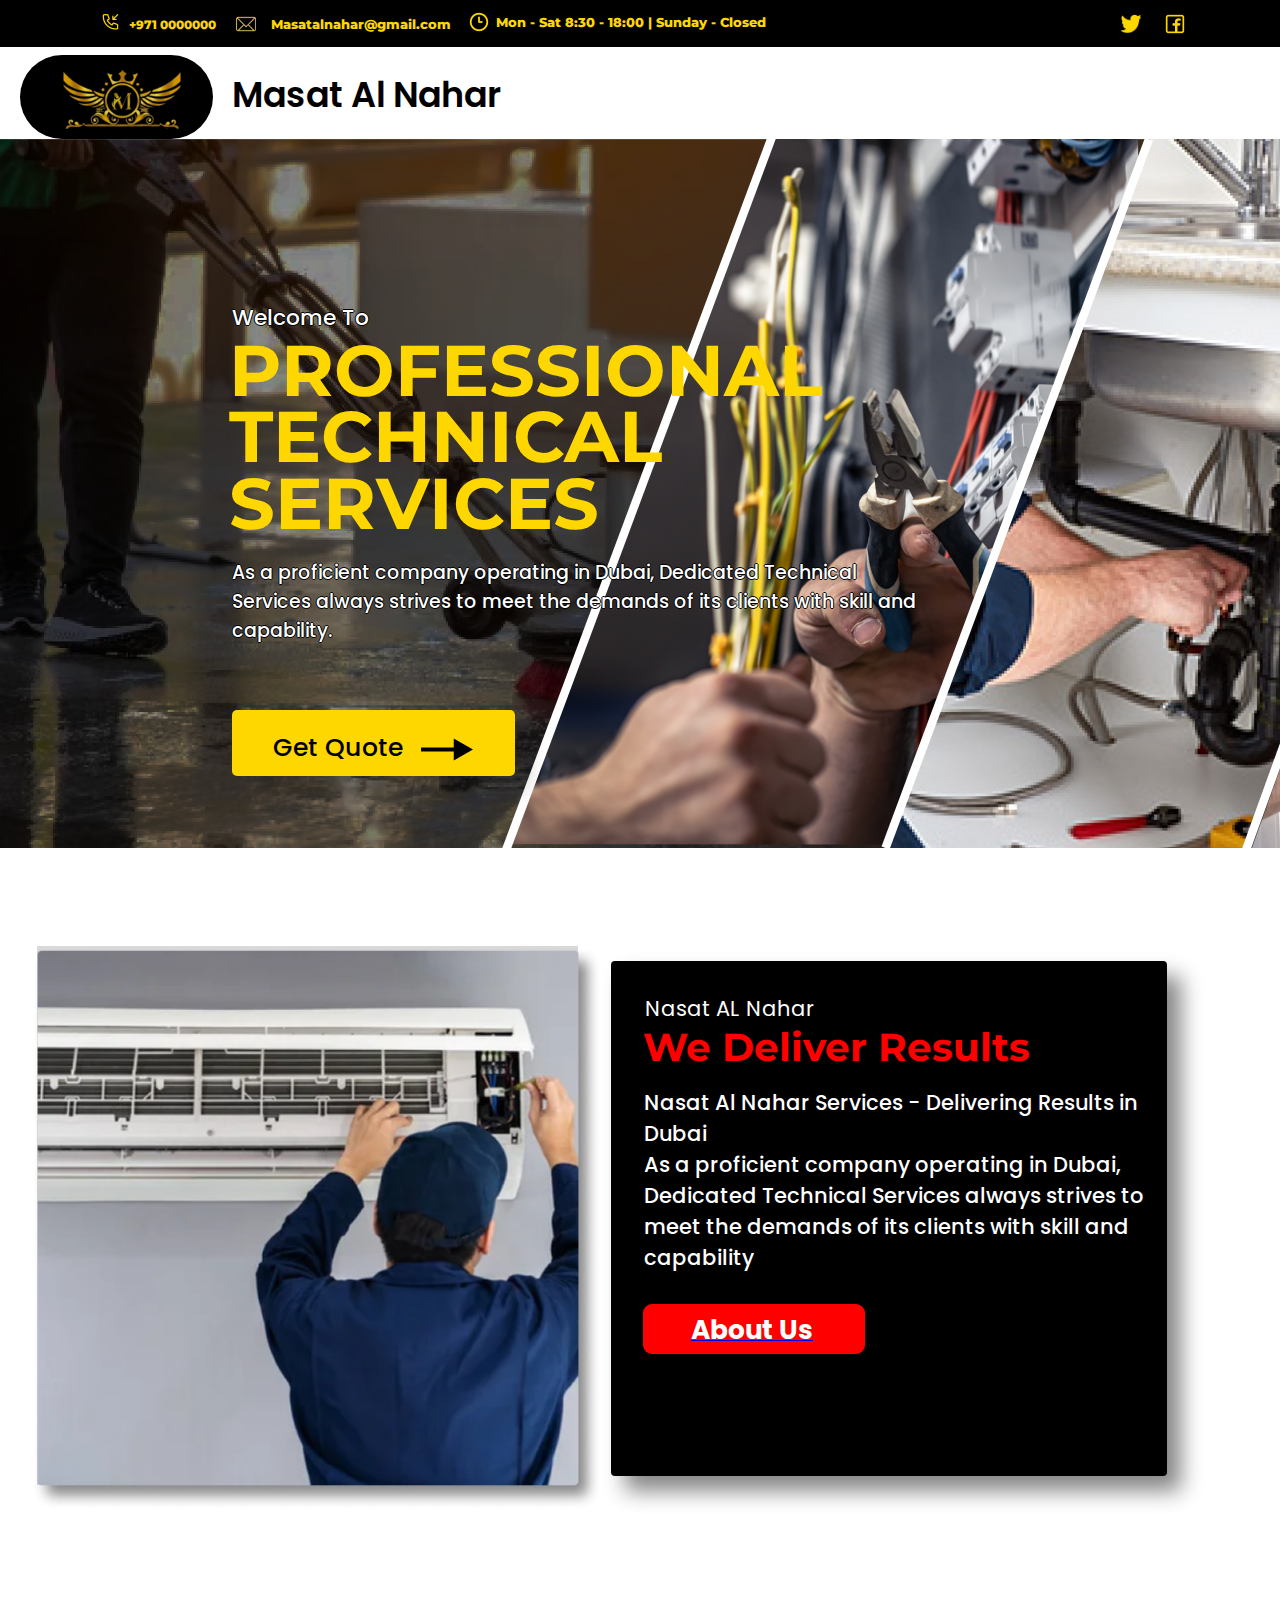
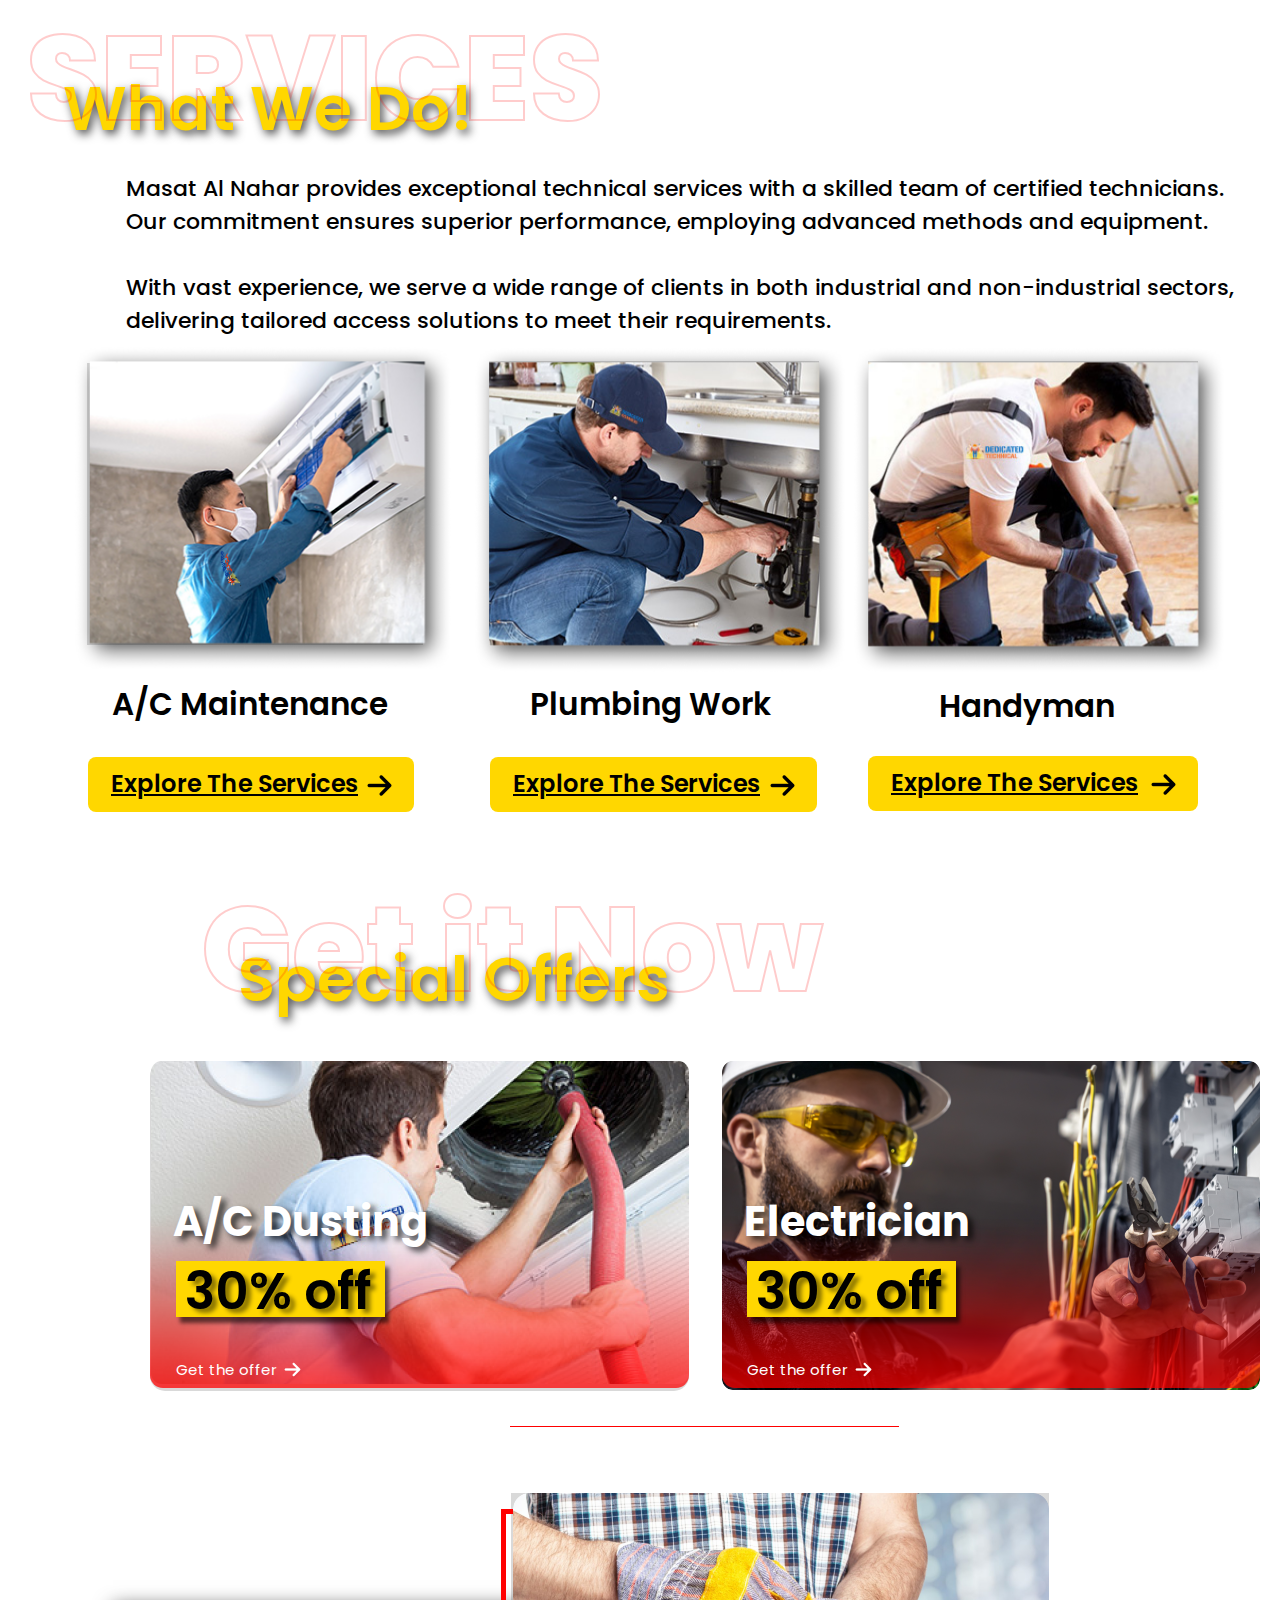
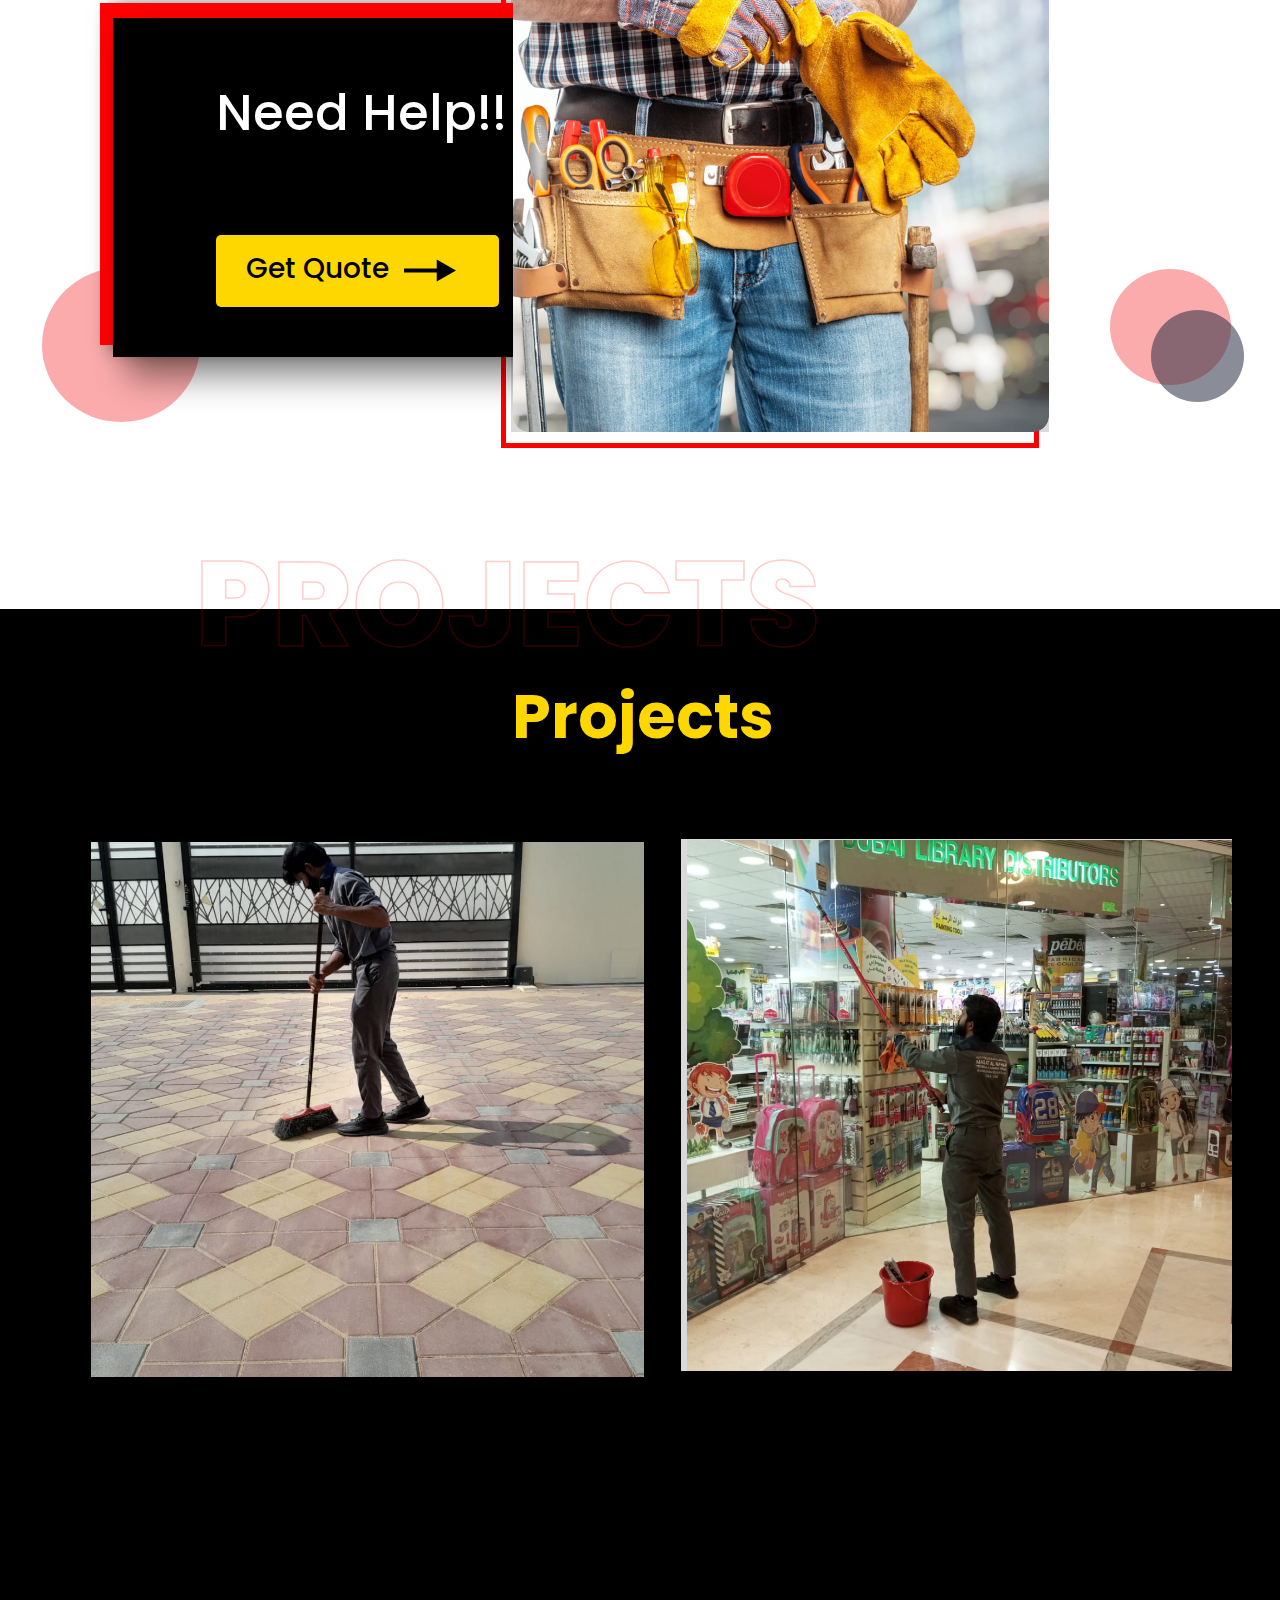
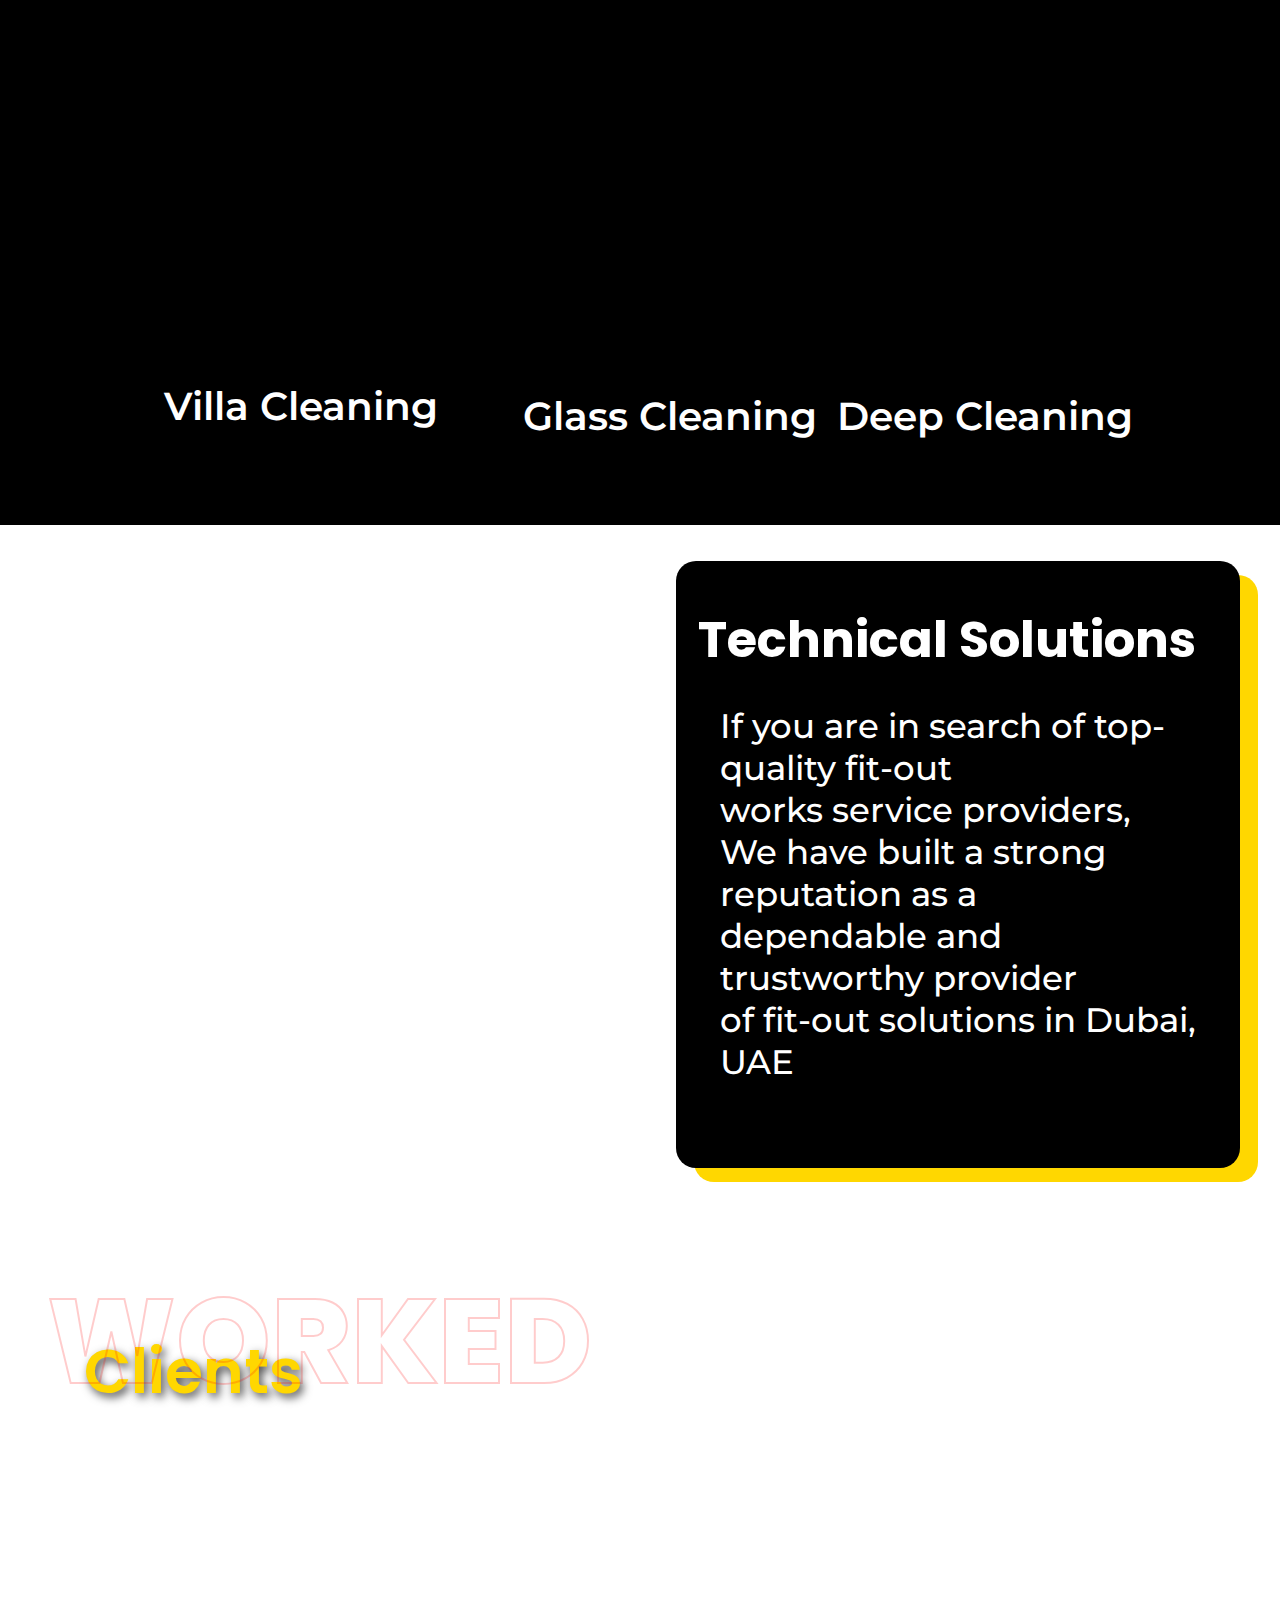
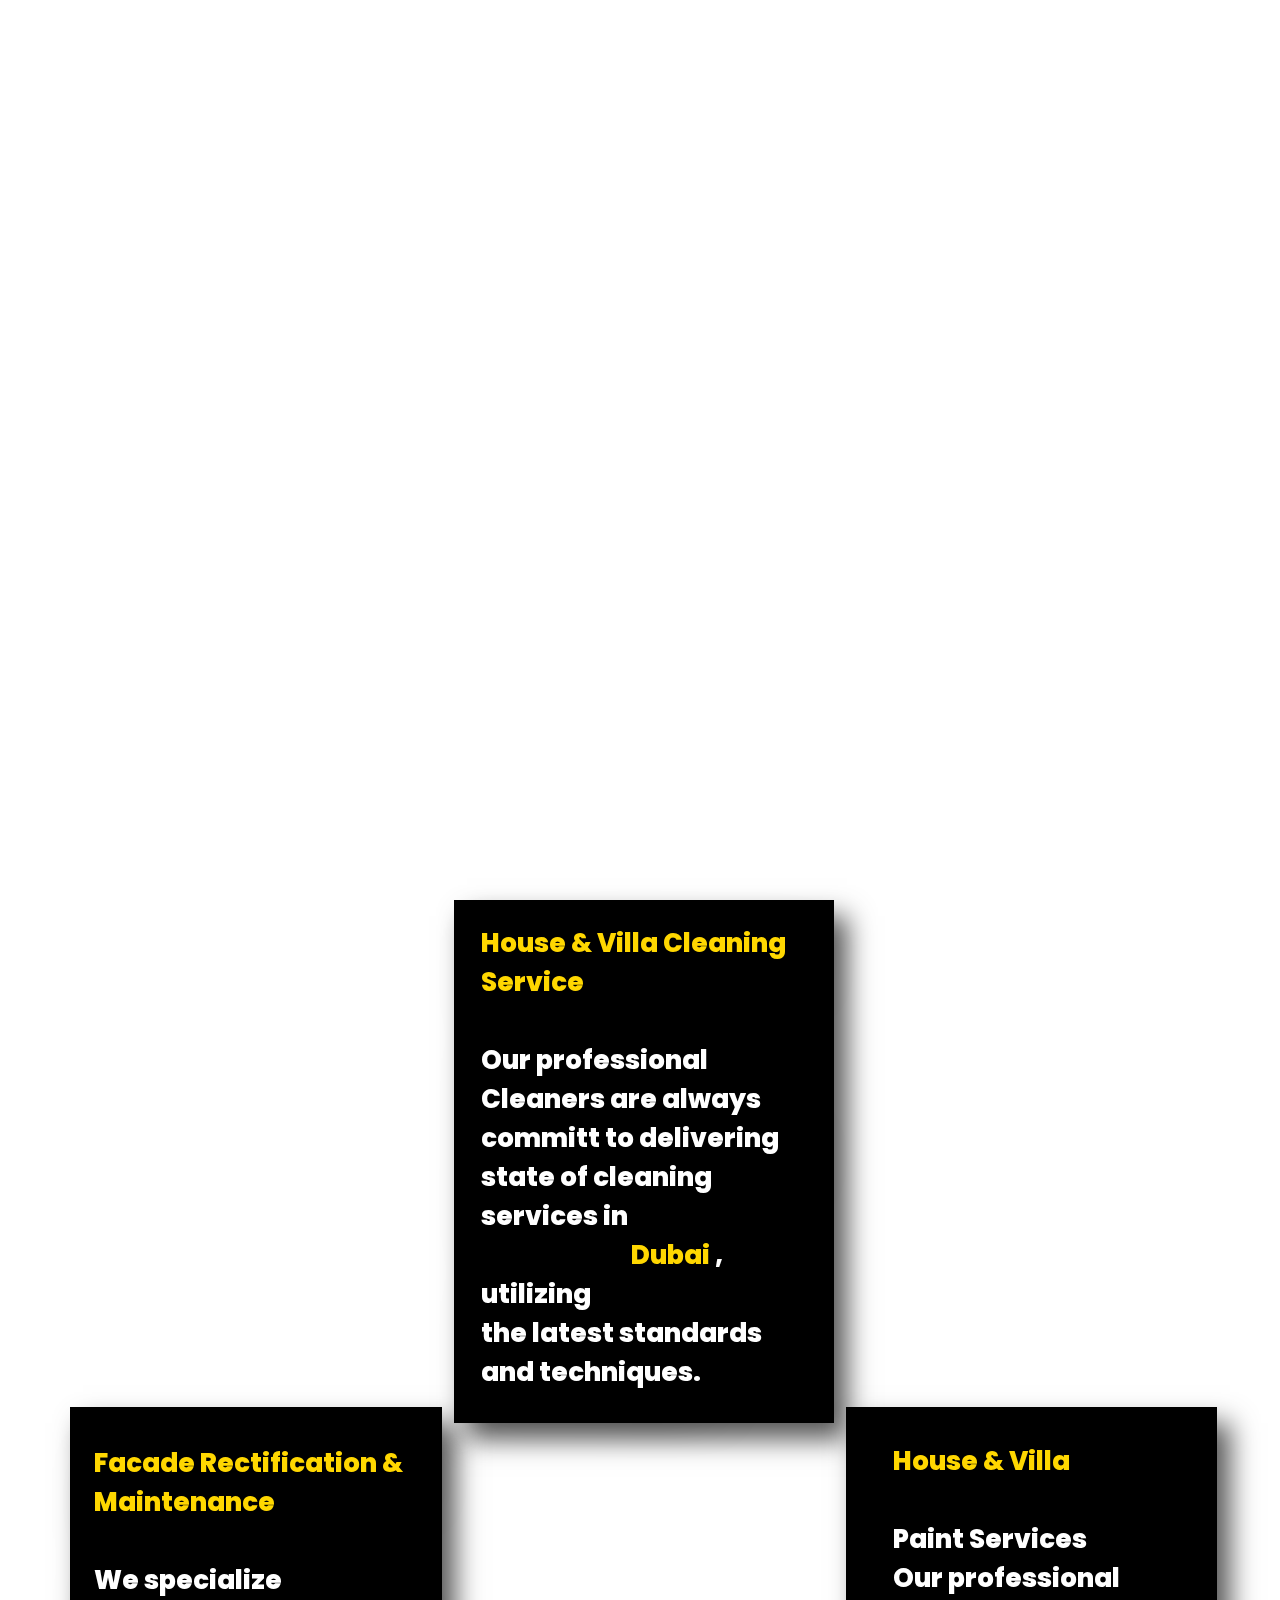
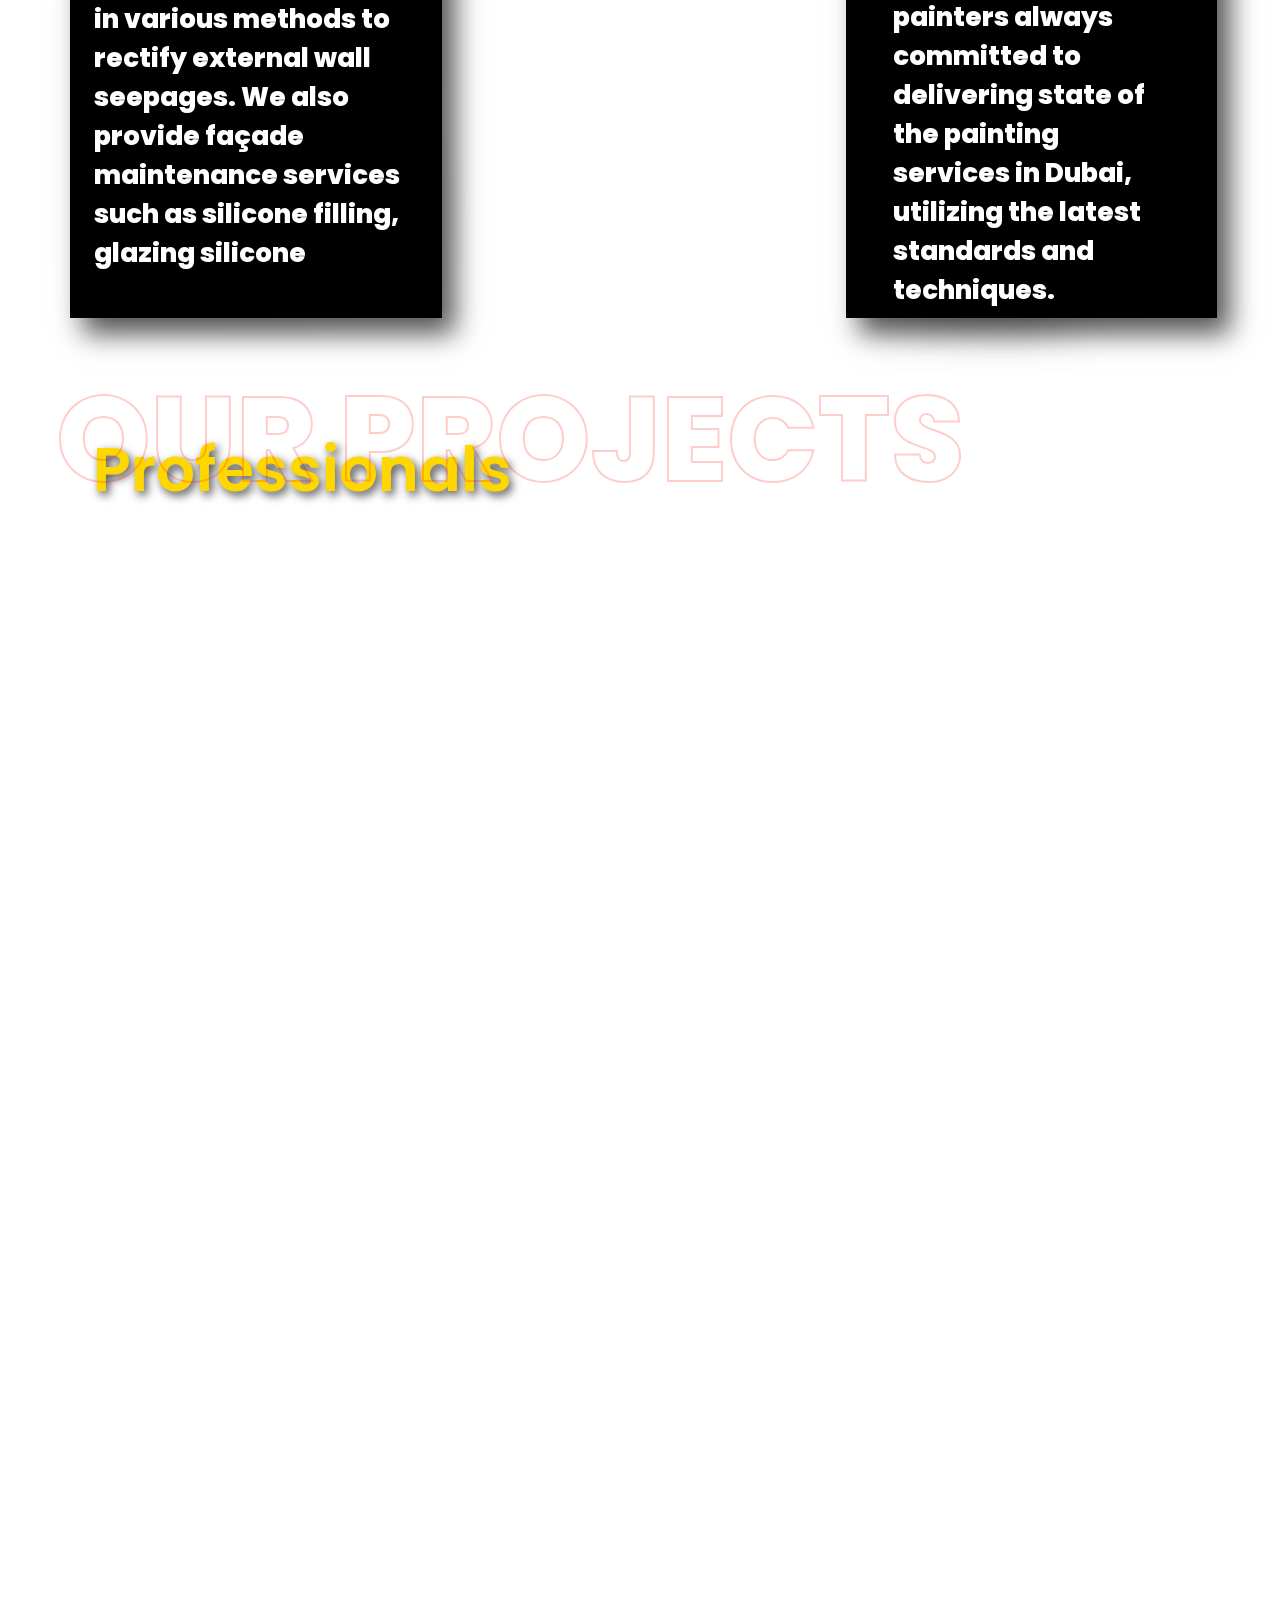
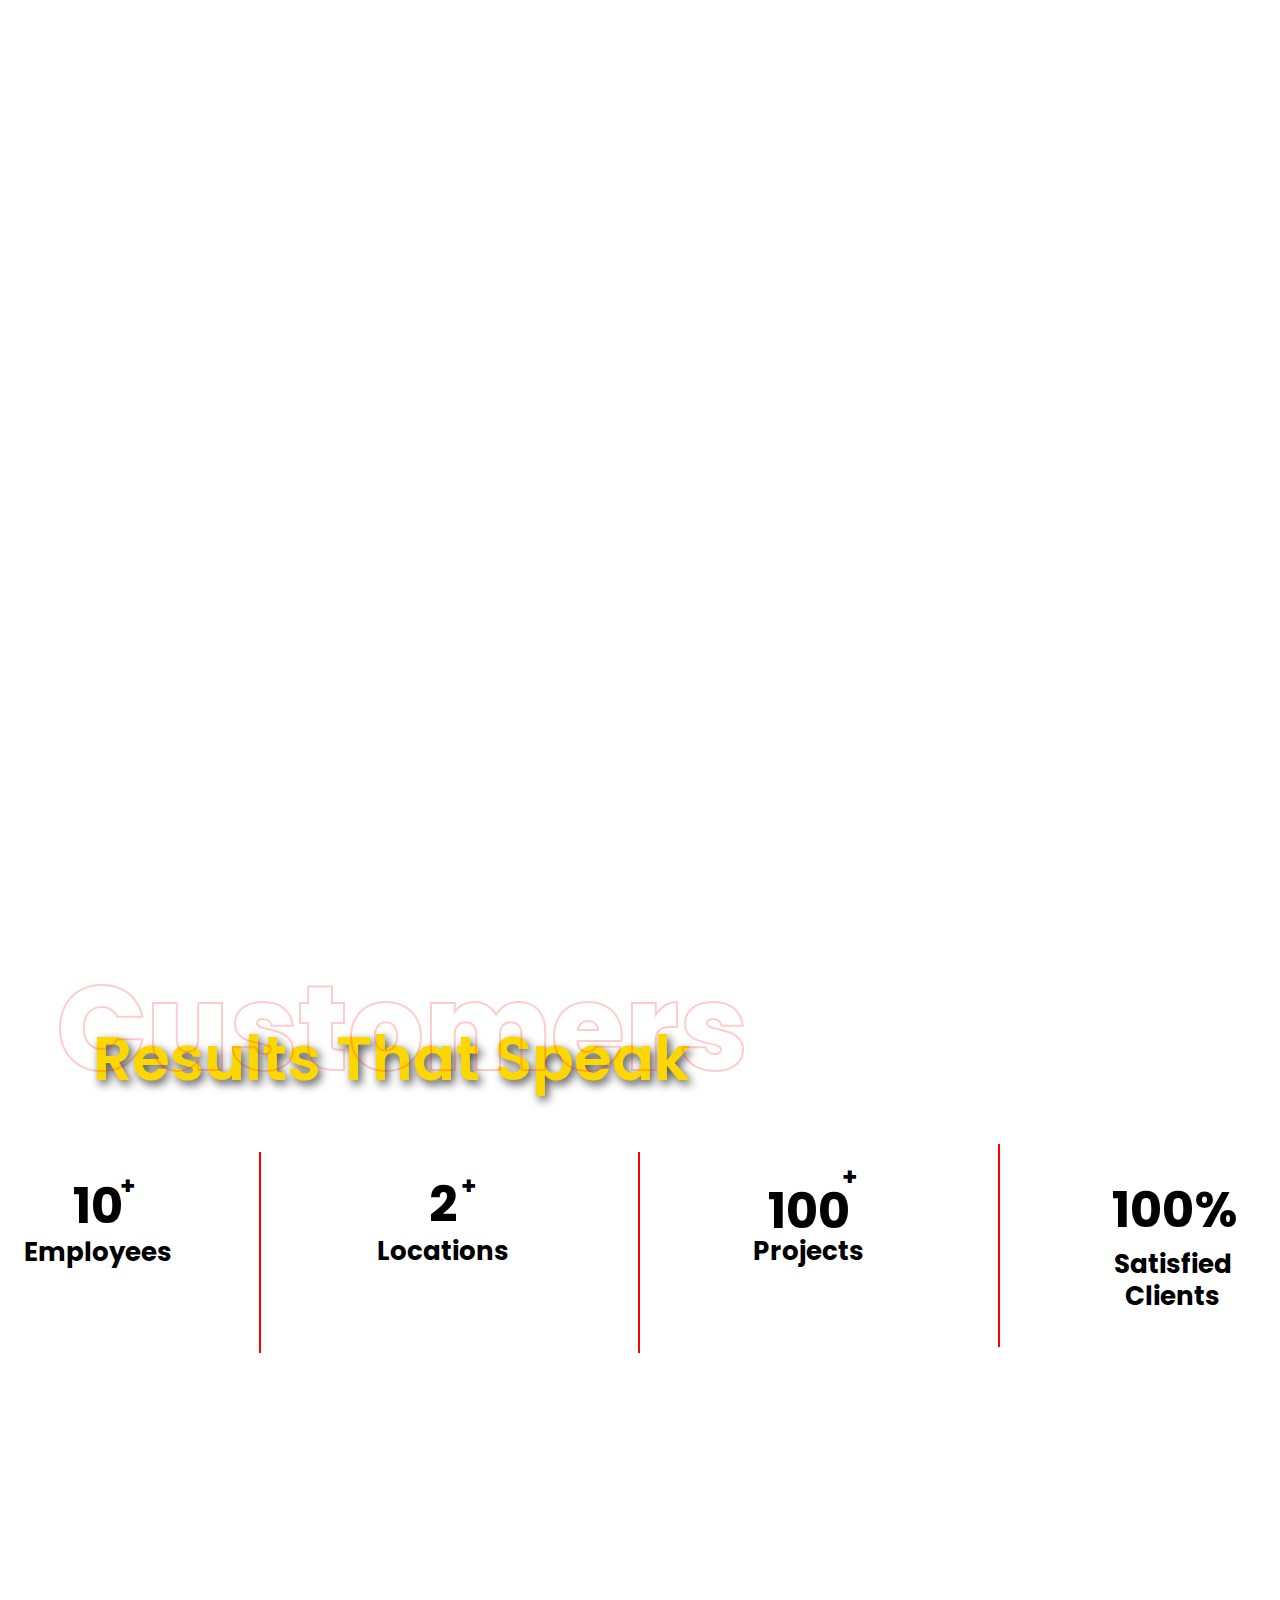
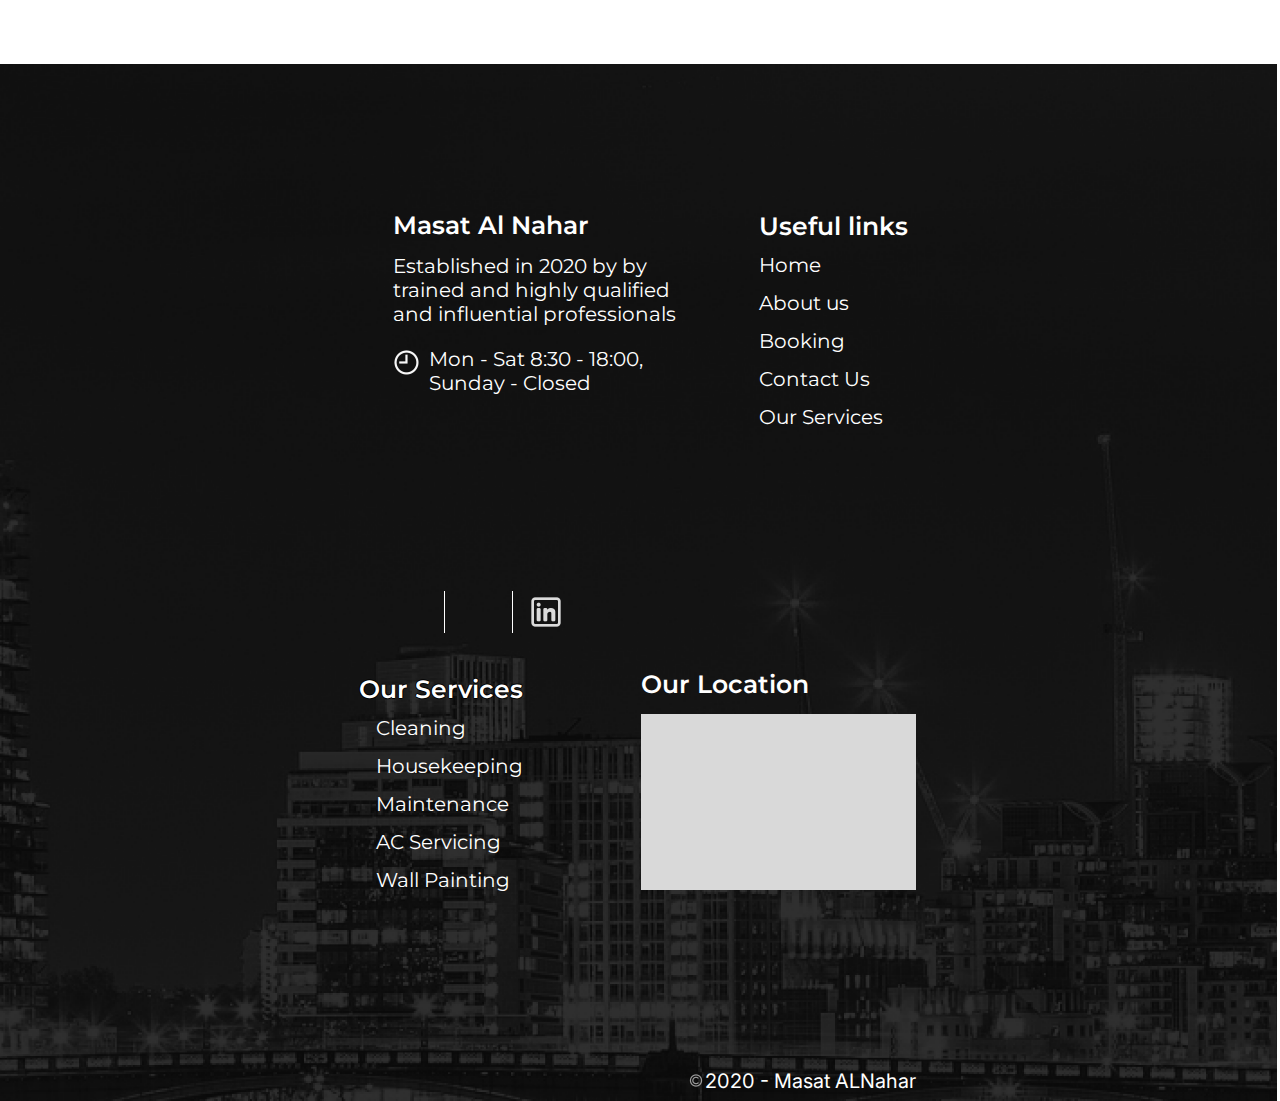
<file: index.html>
<!DOCTYPE html>
<html>
  <head>
    <meta charset="utf-8" />
    <meta name="viewport" content="initial-scale=1, width=device-width" />
    <link rel="stylesheet" href="./Style.css" />
    <link
      rel="stylesheet"
      href="https://fonts.googleapis.com/css2?family=Montserrat:wght@400;500;600;700;800&display=swap"
    />
    <link
      rel="stylesheet"
      href="https://fonts.googleapis.com/css2?family=Poppins:wght@400;500;600;700;800&display=swap"
    />
    <link
      rel="stylesheet"
      href="https://fonts.googleapis.com/css2?family=Inter:wght@400;700&display=swap"
    />
    <link
      rel="stylesheet"
      href="https://fonts.googleapis.com/css2?family=Mukta Vaani:wght@400&display=swap"
    />
  </head>
  <body>
    <div class="slide-169-11">
      <div class="Top-bar">
        <div class="Top-bar-inner">
          <div class="phone-icon">
            <img class="phone-icon-img" alt="" src="./public/phoneincomingsvgrepocom-1@2x.png" />
          </div>
          <div class="frame-wrapper1">
            <div class="Top-text">
              <div class="phone-number">+971 0000000</div>
              <div class="email-wrapper">
                <img class="email-icon" src="./public/gmailicon.png" alt="Email Icon" />
                <div class="masatalnahar2">Masatalnahar@gmail.com</div>
              </div>
            </div>
          </div>
          <img class="clock-icon" loading="lazy" alt="" src="./public/clockthreesvgrepocom-1@2x.png" />
          <div class="mon-sat-830-1800-sunda-frame">
            <div class="mon-sat4">Mon - Sat 8:30 - 18:00 | Sunday - Closed</div>
          </div>
          <div class="twitter-icon">
            <img class="twitter-icon-wrapper" alt="" src="./public/twittersvgrepocom-1@2x.png" />
          </div>
          <div class="facebook-icon">
            <img class="facebook-icon-wrapper" loading="lazy" alt="" src="./public/facebooksvgrepocom-1-1@2x.png" />
          </div>
        </div>
      </div>


      <!--Main banner-->
      <section class="Main-Content">
        <header class="frame-header">
          <div class="rectangle-parent16">
            <img class="Icon-main" loading="lazy" alt="" src="./public/image-1removebgpreview-9@2x.png" />
          </div>
          <div class="masat-al-nahar-wrapper1">
            <div class="masat-al-nahar5">Masat Al Nahar</div>
          </div>
          <div class="frame-wrapper15">
            <div class="frame-parent14">
              <div class="home-group">
                <a href="index.html" class="nav-link home4"><b>Home</b></a>
                <div class="frame-child26"></div>
              </div>
              <a href="About us page/index.html" class="nav-link about2"><b>About</b></a>
              <div class="services-container">
                <a href="Services/services.html" class="nav-link services5"><b>Services</b></a>
              </div>
              <a href="#" class="nav-link gallery1"><b>Gallery</b></a>
              <a href="/Contact us/contact.html" class="nav-link contact2"><b>Contact</b></a>
            </div>
          </div>
        </header>
      </section>
      
      <section class="Main-Cover">
        <img
          class="Main-Cover-img"
          alt=""
          src="./public/Untitled design.png"
        />

      </section>
      <div class="Main-cover-text">
        <div class="frame-parent15">
          <div class="frame-parent16">
            <div class="frame-parent17">
              <div class="welcome-to-wrapper">
                <div class="welcome-to">Welcome To</div>
              </div>
              <b class="professional-technical-service-container">
                <p class="professional">PROFESSIONAL</p>
                <p class="technical">TECHNICAL</p>
                <p class="services6">SERVICES</p>
              </b>
            </div>
            <div class="as-a-proficient-company-operat-wrapper">
              <div class="as-a-proficient">
                As a proficient company operating in Dubai, Dedicated Technical
                Services always strives to meet the demands of its clients with
                skill and capability. 
              </div>
            </div>
          </div>

          <div class="frame-wrapper16">
            <button class="rectangle-parent18">
              <a href="your-link-url-here" class="get-quote2">Get Quote</a>
              <div class="vector-wrapper">
                <img class="frame-child30" alt="" src="./public/arrow-3.svg" />
              </div>
            </button>
          </div>
        </div>
      </div>

      <section class="middlestart">
        <div class="value-bank">
          <div class="Circle1">
            <div class="circle1a"></div>
            <div class="circle2a"></div>
          </div>
          <div class="input-gate">
            <div class="output-port">
              <div class="Working-img">
                <img
                  class="Working-img1"
                  alt=""
                  src="./public/depositphotos-305778936stockphotoelectricianwithscrewdriverrepairingair-1@2x.png"
                />
              </div>
            </div>
          </div>
          <div class="starttext">
            <div class="logical-operator">
              <div class="datatable"></div>
              <div class="variable-holder-parent">
                <div class="variable-holder">
                  <div class="nasat-al-nahar">Nasat AL Nahar</div>
                </div>
                <b class="we-deliver-results">We Deliver Results</b>
              </div>
              <div class="parallel-flow">
                <div class="nasat-al-nahar-container">
                  <p class="nasat-al-nahar1">
                    Nasat Al Nahar Services - Delivering Results in Dubai
                  </p>
                  <p class="as-a-proficient1">
                    As a proficient company operating in Dubai, Dedicated
                    Technical Services always strives to meet the demands of its
                    clients with skill and capability
                  </p>
                </div>
              </div>
  
                <button class="about-btn">
                  <a href="another-page.html"><b class="about-us2">About Us</b> </a>
                </button>

              
            </div>
          </div>
        </div>
      </section>

      <section class="Middle-page">
        <div class="input-processor">
          <div class="output-processor">
            <div class="control-flow">
              <div class="error-handler2">
                <div class="services7">SERVICES</div>
                <div class="success-message">
                  <div class="message-box">
                    <div class="alert">
                      <div class="what-we-do">What We Do!</div>
                      <div class="masat-al-nahar-provides-except-wrapper">
                        <div class="masat-al-nahar-container4">
                          <p class="masat-al-nahar6">
                            Masat Al Nahar provides exceptional technical
                            services with a skilled team of certified
                            technicians. Our commitment ensures superior
                            performance, employing advanced methods and
                            equipment.
                          </p>
                          <p class="blank-line16">&nbsp;</p>
                          <p class="with-vast-experience">
                            With vast experience, we serve a wide range of
                            clients in both industrial and non-industrial
                            sectors, delivering tailored access solutions to
                            meet their requirements.
                          </p>
                        </div>
                      </div>
                    </div>
                    <div class="countdown-timer">
                      <div class="timer-display">
                        <div class="event-trigger"></div>
                        <div class="on-event"></div>
                      </div>
                    </div>
                  </div>
                </div>
              </div>
              <div class="off-event">
                <div class="state-transition-parent">
                  <div class="state-transition">
                    <div class="state-condition">
                      <div class="state-variable">
                        <div class="search-google-or-type-a-url"></div>
                        <div class="wrapper-eliminates-odours-1">
                          <img
                            class="eliminates-odours-1-icon"
                            loading="lazy"
                            alt=""
                            src="./public/eliminatesodours-1@2x.png"
                          />
                        </div>
                      </div>
                    </div>
                    <div class="signal-receiver-parent">
                      <div class="signal-receiver">
                        <div class="ac-maintenance">A/C Maintenance</div>
                      </div>
                      <button class="rectangle-parent19">
                        <div class="frame-child31"></div>
                        <div class="explore-the-services-wrapper">
                          <a href="Services/services.html" class="explore-the-services">
                            Explore The Services
                          </a>
                        </div>
                        <img
                          class="arrow-sm-right-svgrepo-com-1-icon1"
                          alt=""
                          src="./public/arrowsmrightsvgrepocom-1@2x.png"
                        />
                      </button>
                    </div>
                  </div>
                  <div class="frame-parent18">
                    <div class="rectangle-parent20">
                      <div class="frame-child32"></div>
                      <div class="wrapper-plumbing-2">
                        <img
                          class="plumbing-2-icon"
                          loading="lazy"
                          alt=""
                          src="./public/plumbing-2@2x.png"
                        />
                      </div>
                    </div>
                    <div class="input-filter">
                      <div class="function-tree">
                        <div class="conditional-split">
                          <div class="plumbing-work">Plumbing Work</div>
                        </div>
                        <button class="data-merge">
                          <div class="data-merge-child"></div>
                          <div class="value-transform">
                            <a href="Services/services.html" class="explore-the-services1">
                              Explore The Services
                            </a>
                            
                          </div>
                          <img
                            class="arrow-sm-right-svgrepo-com-2-icon"
                            alt=""
                            src="./public/arrowsmrightsvgrepocom-1@2x.png"
                          />
                        </button>
                      </div>
                    </div>
                  </div>
                  <div class="window-function">
                    <div class="join-operation">
                      <div class="join-operation-child"></div>
                      <div class="wrapper-handyman-1">
                        <img
                          class="handyman-1-icon"
                          loading="lazy"
                          alt=""
                          src="./public/handyman-1@2x.png"
                        />
                      </div>
                    </div>
                    <div class="splitting-tree">
                      <div class="aggregating-tree">
                        <div class="handyman">Handyman</div>
                      </div>
                      <button class="data-transform">
                        <div class="data-transform-child"></div>
                        <div class="input-transform">
                          <a href="Services/services.html" class="explore-the-services2">
                            Explore The Services
                          </a>
                          
                        </div>
                        <img
                          class="arrow-sm-right-svgrepo-com-3-icon"
                          alt=""
                          src="./public/arrowsmrightsvgrepocom-1@2x.png"
                        />
                      </button>
                    </div>
                  </div>
                </div>
              </div>
            </div>
          </div>
          <div class="frame-parent19">
            <div class="frame-parent20">
              <div class="frame-parent21">
                <div class="frame-wrapper17">
                  <div class="ellipse-parent">
                    <div class="ellipse-div"></div>
                    <div class="frame-child33"></div>
                  </div>
                </div>
                <div class="get-it-now-parent">
                  <div class="get-it-now">Get it Now</div>
                  <div class="special-offers-wrapper">
                    <div class="special-offers">Special Offers</div>
                  </div>
                </div>
              </div>
              <div class="frame-wrapper18">
                <div class="frame-parent22">
                  <div class="rectangle-parent21">
                    <div class="frame-child34"></div>
                    <img
                      class="duct-cleaning-1-icon1"
                      alt=""
                      src="./public/1ductcleaning-1@2x.png"
                    />

                    <div class="vecteezy-vermelho-gradiente-so-container">
                      <img
                        class="vecteezy-vermelho-gradiente-so-icon2"
                        alt=""
                        src="./public/vecteezy-vermelhogradientesombra-21095938-1@2x.png"
                      />

                      <div class="ac-dusting-parent">
                        <b class="ac-dusting1">A/C Dusting </b>
                        <div class="frame-wrapper19">
                          <div class="rectangle-parent22">
                            <div class="frame-child35"></div>
                            <div class="off2">30% off</div>
                          </div>
                        </div>
                      </div>
                      <div class="frame-wrapper20">
                        <div class="frame-parent23">
                          <div class="get-the-offer-container">
                            <div class="get-the-offer1">Get the offer</div>
                          </div>
                          <img
                            class="arrow-sm-right-svgrepo-com-1-icon2"
                            loading="lazy"
                            alt=""
                            src="./public/arrowsmrightsvgrepocom-1-3@2x.png"
                          />
                        </div>
                      </div>
                    </div>
                  </div>
                  <div class="rectangle-parent23">
                    <div class="frame-child36"></div>
                    <div class="rectangle-parent24">
                      <div class="frame-child37"></div>
                      <img
                        class="male-electrician-works-switchb-icon2"
                        alt=""
                        src="./public/maleelectricianworksswitchboardwithelectricalconnectingcable-2@2x.png"
                      />
                    </div>
                    <div class="vecteezy-vermelho-gradiente-so-parent1">
                      <img
                        class="vecteezy-vermelho-gradiente-so-icon3"
                        alt=""
                        src="./public/vecteezy-vermelhogradientesombra-21095938-2@2x.png"
                      />

                      <div class="electrician-group">
                        <b class="electrician1">Electrician</b>
                        <div class="input-processor1">
                          <div class="output-aggregator1">
                            <div class="conditional-branch1"></div>
                            <div class="off3">30% off</div>
                          </div>
                        </div>
                      </div>
                      <div class="function-caller1">
                        <div class="variable-assigner-parent">
                          <div class="variable-assigner">
                            <div class="get-the-offer2">Get the offer</div>
                          </div>
                          <img
                            class="arrow-sm-right-svgrepo-com-1-icon3"
                            loading="lazy"
                            alt=""
                            src="./public/arrowsmrightsvgrepocom-1-3@2x.png"
                          />
                        </div>
                      </div>
                    </div>
                  </div>
                </div>
              </div>
            </div>
            <div class="logical-operator1">
              <div class="arithmetic-operator"></div>
            </div>
          </div>
          <div class="assignment-operator">
            <div class="iteration-limit">
              <div class="function-return">
                <div class="if-statement">
                  <div class="else-statement">
                    <div class="while-loop">
                      <div class="for-loop"></div>
                      <div class="break-statement"></div>
                    </div>
                    <div class="continue-statement">
                      <div class="continue-statement-child"></div>
                      <div class="need-help">Need Help!!</div>
                      <button class="function-call">
                        <div class="function-call-child"></div>
                        <a href="your-link-url-here" class="get-quote3">
                          <div>Get Quote</div>
                        </a>                        
                        <div class="constant-declaration">
                          <img
                            class="constant-declaration-child"
                            alt=""
                            src="./public/arrow-3.svg"
                          />
                        </div>
                      </button>
                    </div>
                  </div>
                </div>
                <div class="block-statement">
                  <div class="expression-statement"></div>
                  <div class="statement-list">
                    <div class="statement-list-child"></div>
                    <img
                      class="our-vision-1-scaled-2-icon"
                      loading="lazy"
                      alt=""
                      src="./public/ourvision1scaled-2@2x.png"
                    />
                  </div>
                </div>
              </div>
              <div class="if-else-statement">
                <div class="switch-statement">
                  <div class="cases"></div>
                  <div class="case-label"></div>
                </div>
              </div>
            </div>
          </div>
          <div class="default-case">
            <div class="projects">PROJECTS</div>
          </div>
        </div>
      </section>
      <div class="slide-169-11-child3"></div>
      <section class="continue-to-statement">
        <div class="goto-statement">
          <div class="goto-statement-child"></div>
          <div class="labeled-statement">
            <b class="projects1">Projects</b>
          </div>
          <div class="logical-expression">
            <div class="binary-expression">
              <div class="unary-expression">
                <div class="ternary-operator">
                  <div class="ternary-operator-child"></div>
                  <img
                    class="whatsapp-image-2024-03-07-at-14"
                    loading="lazy"
                    alt=""
                    src="./public/whatsapp-image-20240307-at-1517-1@2x.png"
                  />
                </div>
                <div class="ternary-operator1">
                  
                  <img
                    class="whatsapp-image-2024-03-07-at-15"
                    loading="lazy"
                    alt=""
                    src="./public/whatsapp-image-20240307-at-1521-1@2x.png"
                  />
                </div>
              </div>
              <div class="bitwise-or-expression">
               
                <img
                  class="whatsapp-image-2024-03-07-at-16"
                  loading="lazy"
                  alt=""
                  src="./public/whatsapp-image-20240307-at-1343-4@2x.png"
                />
              </div>
              
            </div>
            <div class="logical-expression-inner">
              <div class="value-comparator-parent">
                <div class="value-comparator">
                  <div class="villa-cleaning">Villa Cleaning</div>
                </div>
                <div class="input-box">
                  <div class="glass-cleaning">Glass Cleaning</div>
                </div>
                <div class="input-box1">
                  <div class="deep-cleaning">Deep Cleaning</div>
                </div>
              </div>
            </div>
          </div>
        </div>
        <div class="continue-to-statement-inner">
          <div class="frame-parent24">
            <div class="frame-wrapper21">
              <div class="frame-parent25">
                <div class="frame-wrapper22">
                  <div class="wrapper-image-6-parent">
                    <div class="wrapper-image-6">
                      <img
                        class="image-6-icon"
                        loading="lazy"
                        alt=""
                        src="./public/image-6@2x.png"
                      />
                    </div>
                    <div class="frame-wrapper23">
                      <div class="rectangle-parent26">
                        <div class="frame-child40"></div>
                        <div class="rectangle-parent27">
                          <div class="frame-child41"></div>
                          <b class="technical-solutions">
                            Technical Solutions</b
                          >
                          <div class="if-you-are-in-search-of-top-qu-wrapper">
                            <div class="if-you-are-container">
                              <p class="blank-line17">&nbsp;</p>
                              <p class="if-you-are">
                                If you are in search of top-quality fit-out
                              </p>
                              <p class="works-service-providers">
                                works service providers,
                              </p>
                              <p class="we-have-built">
                                We have built a strong reputation as a
                              </p>
                              <p class="dependable-and-trustworthy">
                                dependable and trustworthy provider
                              </p>
                              <p class="of-fit-out-solutions">
                                of fit-out solutions in Dubai, UAE
                              </p>
                            </div>
                          </div>
                        </div>
                      </div>
                    </div>
                  </div>
                </div>
                <div class="worked-parent">
                  <div class="worked1">WORKED</div>
                  <div class="clients-wrapper">
                    <div class="clients1">Clients</div>
                  </div>
                </div>
              </div>
            </div>
            <div class="whatsapp-image-2024-03-07-at-1-parent">
              <img
                class="whatsapp-image-2024-03-07-at-17"
                loading="lazy"
                alt=""
                src="./public/whatsapp-image-20240307-at-1023-1@2x.png"
              />

              <img
                class="whatsapp-image-2024-03-07-at-18"
                loading="lazy"
                alt=""
                src="./public/whatsapp-image-20240307-at-1024-1@2x.png"
              />
            </div>
            <div class="frame-wrapper24">
              <div class="frame-parent26">
                <div class="whatsapp-image-2024-03-07-at-1-group">
                  <img
                    class="whatsapp-image-2024-03-07-at-19"
                    loading="lazy"
                    alt=""
                    src="./public/whatsapp-image-20240307-at-1028-1@2x.png"
                  />

                  <div class="image-7-wrapper">
                    <img
                      class="image-7-icon"
                      loading="lazy"
                      alt=""
                      src="./public/image-7@2x.png"
                    />
                  </div>
                  <div class="image-16-wrapper">
                    <img
                      class="image-16-icon"
                      loading="lazy"
                      alt=""
                      src="./public/image-16@2x.png"
                    />
                  </div>
                </div>
                <div class="frame-wrapper25">
                  <div class="frame-parent27">
                    <div class="line-container">
                      <img class="frame-child42" loading="lazy" alt="" />
                    </div>
                    <div class="frame-parent28">
                      <div class="wrapper-image-8-parent">
                        <div class="wrapper-image-8">
                          <img
                            class="image-8-icon"
                            loading="lazy"
                            alt=""
                            src="./public/image-8@2x.png"
                          />
                        </div>
                        <div class="rectangle-parent28">
                          <div class="frame-child43"></div>
                          <div class="facade-rectification-container">
                            <p class="facade-rectification">
                              Facade Rectification &
                            </p>
                            <p class="maintenance2">Maintenance</p>
                            <p class="blank-line18">&nbsp;</p>
                            <p class="we-specialize">We specialize</p>
                            <p class="in-various-methods">
                              in various methods to rectify external wall
                              seepages. We also provide façade maintenance
                              services such as silicone filling, glazing
                              silicone
                            </p>
                          </div>
                        </div>
                      </div>
                      <div class="master-component">
                        <div class="component-library">
                          <div class="component-library-child"></div>
                          <div class="house-villa-container">
                            <p class="house-villa">
                              House & Villa Cleaning Service
                            </p>
                            <p class="blank-line19">&nbsp;</p>
                            <p class="our-professional-cleaners-are">
                              <span class="our-professional-cleaners"
                                >Our professional Cleaners are always committ to delivering state of cleaning services in
                              </span><span class="dubai">Dubai</span>
                              <span class="utilizing">, utilizing</span>
                            </p>
                            <p class="the-latest-standards">the latest standards and techniques.
                            </p>
                          </div>
                        </div>
                        <div class="wrapper-image-9">
                          <img
                            class="image-9-icon"
                            loading="lazy"
                            alt=""
                            src="./public/image-9@2x.png"
                          />
                        </div>
                      </div>
                      <div class="wrapper-image-10-parent">
                        <div class="wrapper-image-10">
                          <img
                            class="image-10-icon"
                            loading="lazy"
                            alt=""
                            src="./public/image-10@2x.png"
                          />
                        </div>
                        <div class="rectangle-parent29">
                          <div class="frame-child44"></div>
                          <div class="house-villa-container1">
                            <p class="house-villa1">House & Villa</p>
                            <p class="blank-line20">&nbsp;</p>
                            <p class="paint-services">Paint Services</p>
                            <p class="our-professional-painters">
                              Our professional painters always committed to
                              delivering state of the painting services in
                              Dubai, utilizing the latest standards and
                              techniques.
                            </p>
                          </div>
                        </div>
                      </div>
                    </div>
                  </div>
                </div>
              </div>
            </div>
          </div>
        </div>
      </section>
      <section class="data-aggregator4">
        <div class="condition-splitter">
          <img
            class="image-11-icon"
            loading="lazy"
            alt=""
            src="./public/image-11@2x.png"
          />

          <div class="tree-builder"></div>
        </div>
        <div class="key-value-mapper">
          <div class="key-value-mapper-child"></div>
          <div class="sequence-joiner">
            <div class="glass-cleaning1">Glass Cleaning</div>
            <div class="filter-setter">
              <div class="we-are-providing-container">
                <p class="we-are-providing">We are providing external </p>
                <p class="glass-cleaning-services-in">
                  glass cleaning services in Dubai.
                </p>
              </div>
            </div>
          </div>
          <div class="key-value-mapper-inner">
            <button class="rectangle-parent30">
              <div class="frame-child45"></div>
              <a href="your-link-url-here" class="read-more1">
                <div>Read More</div>
              </a>              
            </button>
          </div>
        </div>
      </section>
      <section class="slide-169-11-inner2">
        <div class="frame-parent29">
          <div class="frame-wrapper26">
            <div class="our-projects-parent">
              <div class="our-projects">OUR PROJECTS</div>
              <div class="leaf-cluster">
                <div class="bar-parent">
                  <img class="bar-icon" alt="" />

                  <div class="professionals">Professionals</div>
                </div>
              </div>
            </div>
          </div>
          <div class="frame-wrapper27">
            <div class="whatsapp-image-2024-03-07-at-1-container">
              <img
                class="whatsapp-image-2024-03-07-at-110"
                loading="lazy"
                alt=""
                src="./public/whatsapp-image-20240307-at-1343-1@2x.png"
              />

              <img
                class="whatsapp-image-2024-03-07-at-111"
                loading="lazy"
                alt=""
                src="./public/whatsapp-image-20240307-at-1343-2@2x.png"
              />

              <img
                class="whatsapp-image-2024-03-07-at-112"
                loading="lazy"
                alt=""
                src="./public/whatsapp-image-20240307-at-1343-3@2x.png"
              />
            </div>
          </div>
          <div class="frame-parent30">
            <div class="image-14-wrapper">
              <img
                class="image-14-icon"
                loading="lazy"
                alt=""
                src="./public/image-14@2x.png"
              />
            </div>
            <div class="image-13-wrapper">
              <img
                class="image-13-icon"
                loading="lazy"
                alt=""
                src="./public/image-13@2x.png"
              />
            </div>
            <img
              class="image-12-icon"
              loading="lazy"
              alt=""
              src="./public/image-12@2x.png"
            />
          </div>
          <div class="frame-parent31">
            <div class="frame-wrapper28">
              <div class="customers-parent">
                <div class="customers">Customers</div>
                <div class="results-that-speak-wrapper">
                  <div class="results-that-speak">Results That Speak</div>
                </div>
              </div>
            </div>
            <div class="frame-parent32">
              <div class="frame-wrapper29">
                <div class="frame-parent33">
                  <div class="wrapper1">
                    <b class="b1">+</b>
                  </div>
                  <div class="parent">
                    <b class="b2">10</b>
                    <b class="employees">Employees</b>
                  </div>
                </div>
              </div>
              <div class="line-frame">
                <div class="frame-child46"></div>
              </div>
              <div class="frame-wrapper30">
                <div class="frame-parent34">
                  <div class="frame-wrapper31">
                    <div class="frame-parent35">
                      <div class="wrapper2">
                        <b class="b3">2</b>
                      </div>
                      <b class="data-aggregator5">+</b>
                    </div>
                  </div>
                  <b class="locations">Locations</b>
                </div>
              </div>
              <div class="line-frame">
                <div class="frame-child46"></div>
              </div>
              <div class="frame-wrapper32">
                <div class="frame-parent36">
                  <div class="frame-wrapper33">
                    <div class="nested-tree-group">
                      <b class="nested-tree1">+</b>
                      <div class="wrapper3">
                        <b class="b4">100</b>
                      </div>
                    </div>
                  </div>
                  <b class="projects2">Projects</b>
                </div>
              </div>
              <div class="frame-child47"></div>
              <div class="frame-wrapper34">
                <div class="frame-parent37">
                  <div class="wrapper4">
                    <b class="b5">100%</b>
                  </div>
                  <b class="satisfied-clients">Satisfied Clients</b>
                </div>
              </div>
            </div>
          </div>
          <div class="frame-wrapper35">
            <div class="one-call-can-bring-services-at-parent">
              <div class="one-call-can1">
                One Call Can bring Services At Your Doorstep
              </div>
              <div class="wrapper5">
                <div class="div3">+971 52 8134240</div>
              </div>
            </div>
          </div>
        </div>
      </section>
      <footer class="rope-access-dubai-1-3-parent">
        <img
          class="rope-access-dubai-1-3-icon"
          alt=""
          src="./public/ropeaccessdubai1-2@2x.png"
        />

        <div class="image-1-removebg-preview-9-parent">
          <img
            class="image-1-removebg-preview-9-icon3"
            loading="lazy"
            alt=""
            src="./public/image-1removebgpreview-7@2x.png"
          />

          <div class="frame-wrapper36">
            <div class="frame-parent38">
              <div class="frame-parent39">
                <div class="masat-al-nahar-wrapper2">
                  <div class="masat-al-nahar-container5">
                    <p class="masat-al-nahar7">Masat Al Nahar</p>
                  </div>
                </div>
                <div class="frame-parent40">
                  <div class="established-in-2020-by-by-trai-container">
                    <div class="established-in-20202">
                      Established in 2020 by by trained and highly qualified and
                      influential professionals
                    </div>
                  </div>
                  <div class="time-clock-icon-3-parent">
                    <img
                      class="time-clock-icon-3"
                      alt=""
                      src="./public/3898370-time-clock-icon-2@2x.png"
                    />

                    <div class="mon-sat-830-1800-sunday-container">
                      <div class="mon-sat-container2">
                        <p class="mon-sat5">Mon - Sat 8:30 - 18:00,</p>
                        <p class="sunday-closed2">Sunday - Closed</p>
                      </div>
                    </div>
                  </div>
                </div>
              </div>
              <div class="instagram-svgrepo-com-3-parent">
                <img
                  class="instagram-svgrepo-com-3-icon"
                  loading="lazy"
                  alt=""
                  src="./public/instagramsvgrepocom-2@2x.png"
                />

                <div class="frame-child48"></div>
                <div class="facebook-svgrepo-com-3-wrapper">
                  <img
                    class="facebook-svgrepo-com-3-icon"
                    loading="lazy"
                    alt=""
                    src="./public/facebooksvgrepocom-2@2x.png"
                  />
                </div>
                <div class="frame-child49"></div>
                <div class="linkedin-svgrepo-com-3-wrapper">
                  <img
                    class="linkedin-svgrepo-com-3-icon"
                    alt=""
                    src="./public/linkedinsvgrepocom-2@2x.png"
                  />
                </div>
              </div>
            </div>
          </div>
        </div>
        <div class="frame-wrapper37">
          <div class="useful-links-group">
            <div class="useful-links2">Useful links</div>
            <div class="home-about-us-container2">
              <a href="home-url" class="home5">Home</a>

              <p class="blank-line21">&nbsp;</p>
              <a href="d"><p class="about-us3">About us</p></a>

              <p class="blank-line22">&nbsp;</p>
              <a href="d"><p class="booking2">Booking</p></a>

              <p class="blank-line23">&nbsp;</p>
              <a href="d"><p class="contact-us2">Contact Us</p></a>

              <p class="blank-line24">&nbsp;</p>
              <a href="Services/services.html"><p class="our-services5">Our Services</p></a>

            </div>
          </div>
        </div>
        <div class="frame-wrapper38">
          <div class="our-services-group">
            <div class="our-services6">Our Services</div>
            <div class="cleaning-housekeeping-maintena-frame">
              <div class="cleaning-housekeeping-maintena-container2">
                <a href="d"><p class="cleaning2">Cleaning</p></a>
                <p class="blank-line25">&nbsp;</p>
                <a href="d"><p class="housekeeping2">Housekeeping</p></a>
                <p class="blank-line26">&nbsp;</p>
                <a href="d"><p class="maintenance3">Maintenance</p></a>
                <p class="blank-line27">&nbsp;</p>
                <a href="d"><p class="ac-servicing2">AC Servicing</p></a>
                <p class="blank-line28">&nbsp;</p>
                <a href="d"><p class="wall-painting2">Wall Painting</p></a>
              </div>
            </div>
          </div>
        </div>
        <div class="input-splitter">
          <div class="output-combiner">
            <div class="our-location2">Our Location</div>
            <div class="rectangle-parent31">
              <div class="frame-child50"></div>
              <img
                class="map-1-icon2"
                loading="lazy"
                alt=""
                src="./public/map-1@2x.png"
              />
            </div>
          </div>
          <div class="frame-parent41">
            <div class="copyright-svgrepo-com-3-wrapper">
              <img
                class="copyright-svgrepo-com-3-icon"
                alt=""
                src="./public/copyrightsvgrepocom-2@2x.png"
              />
            </div>
            <div class="masat-alnahar2">2020 - Masat ALNahar</div>
          </div>
        </div>
      </footer>
      <div class="cilloop"></div>
    </div>
  </body>
</html>
</file>
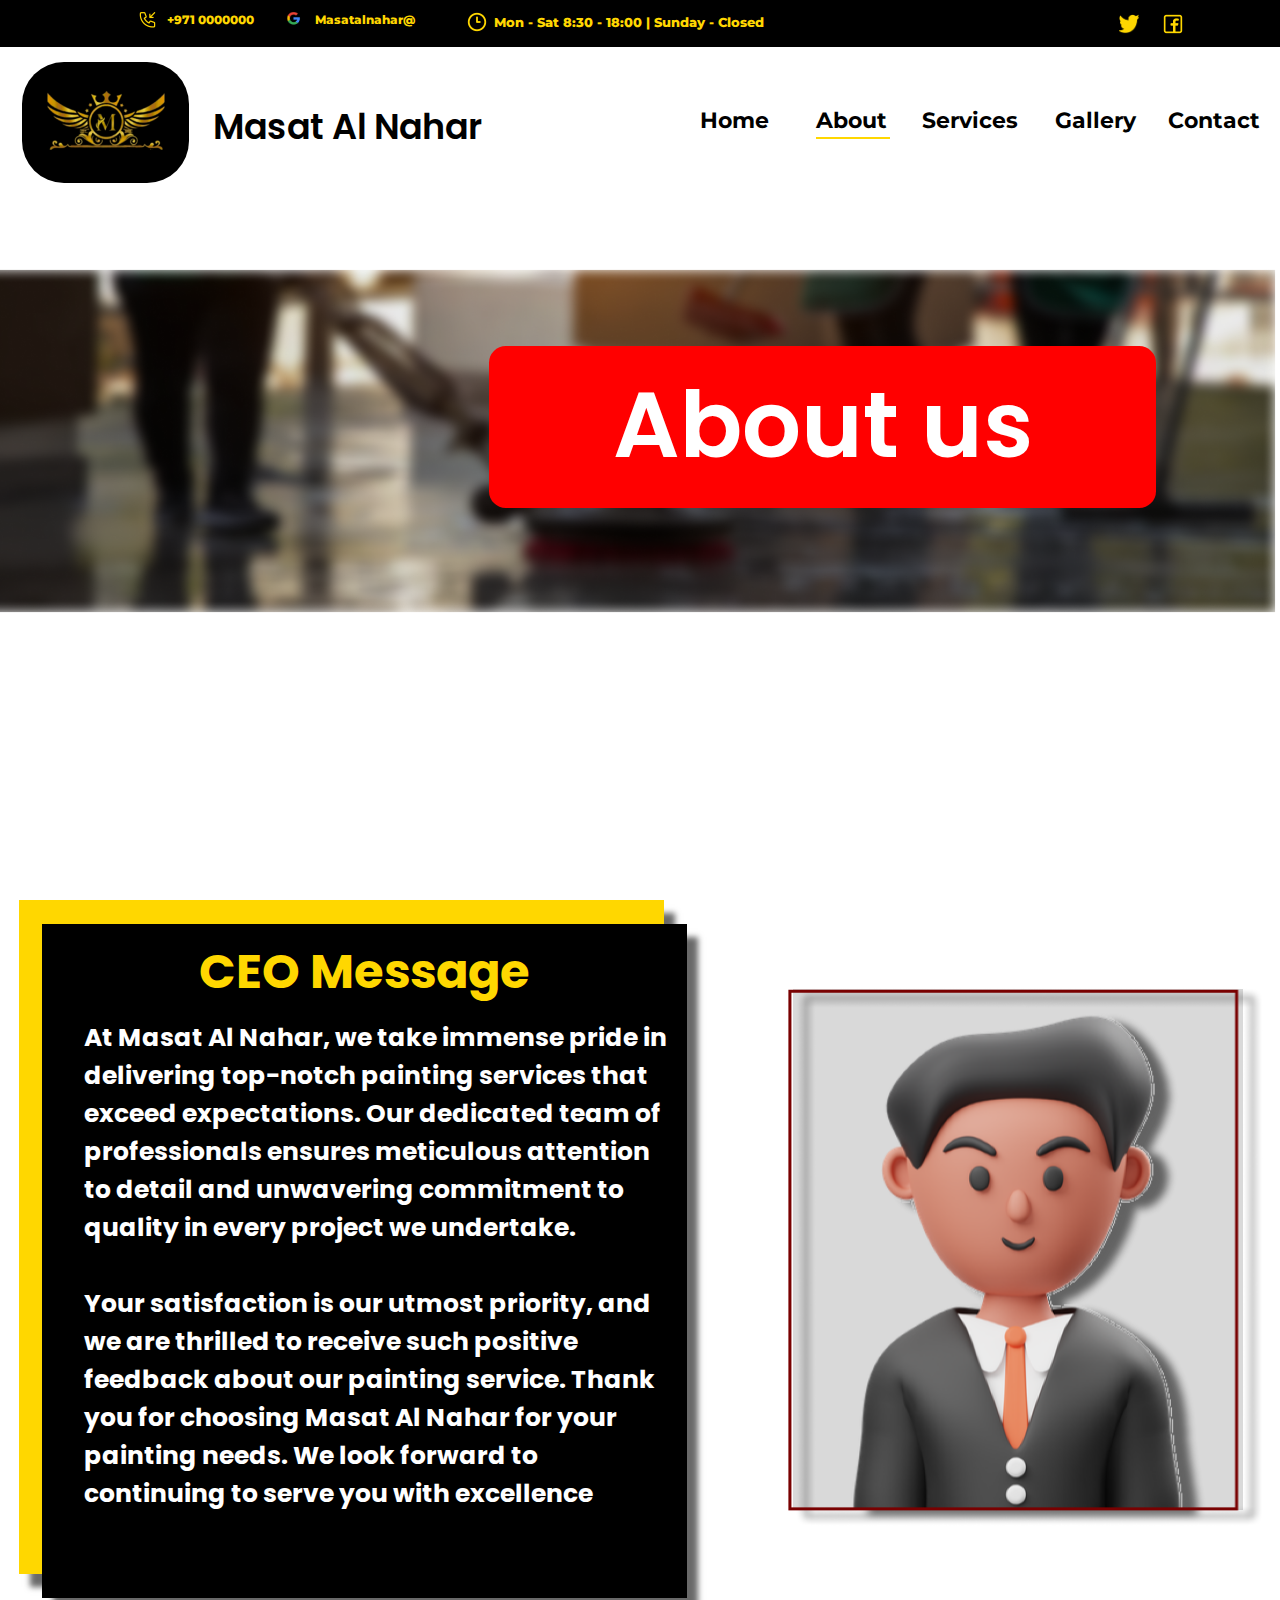
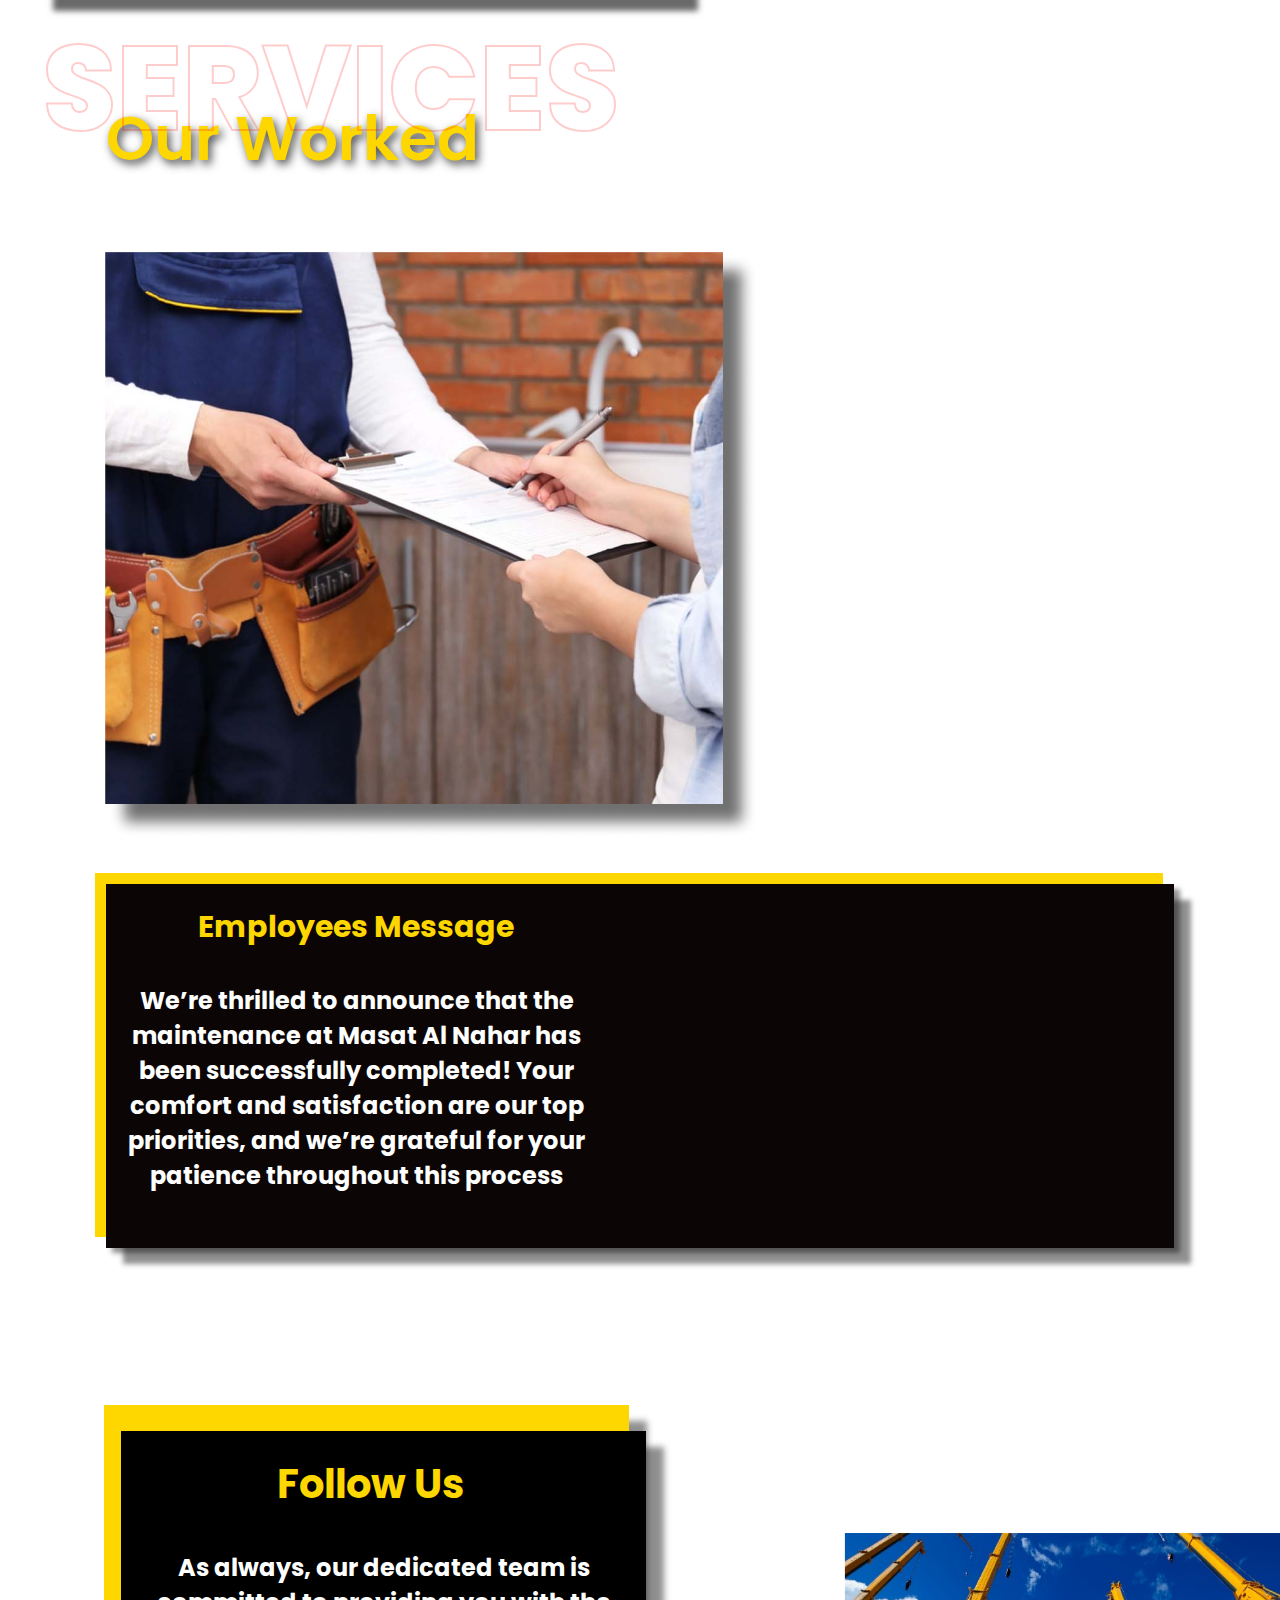
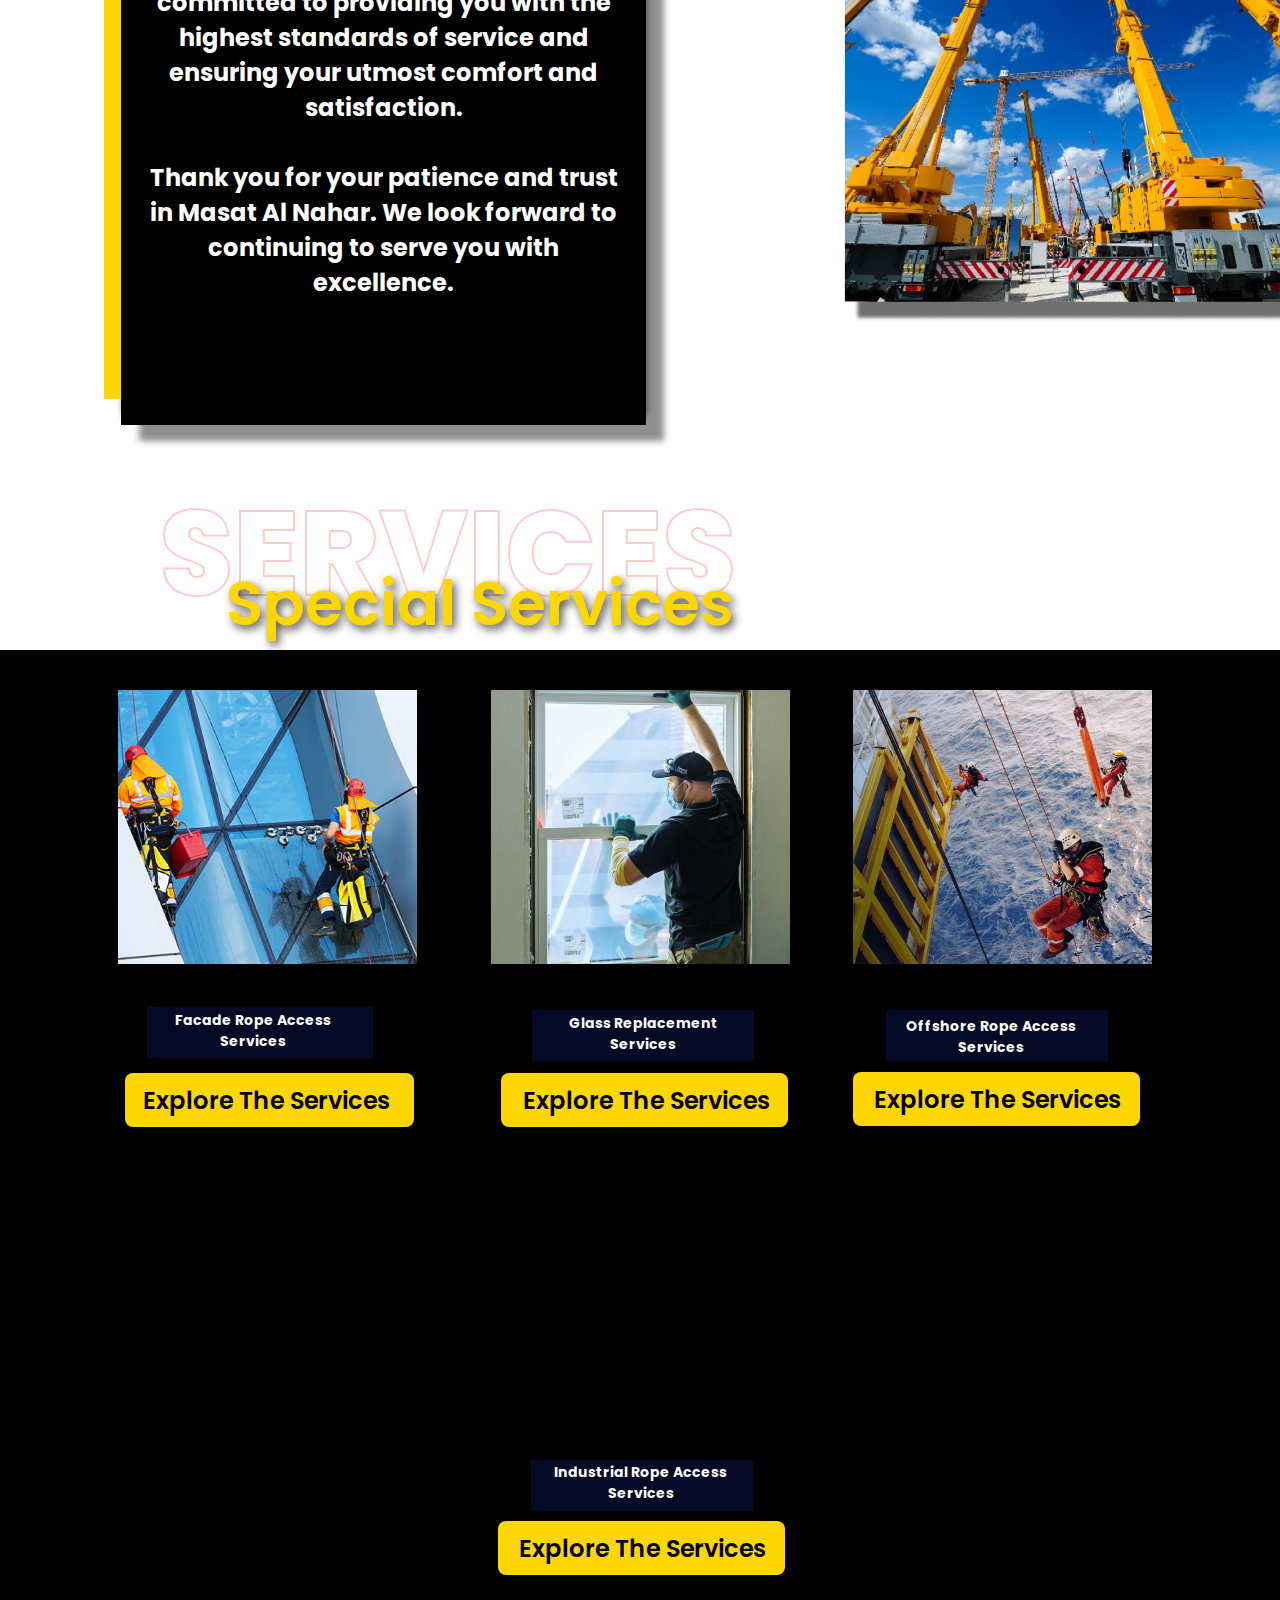
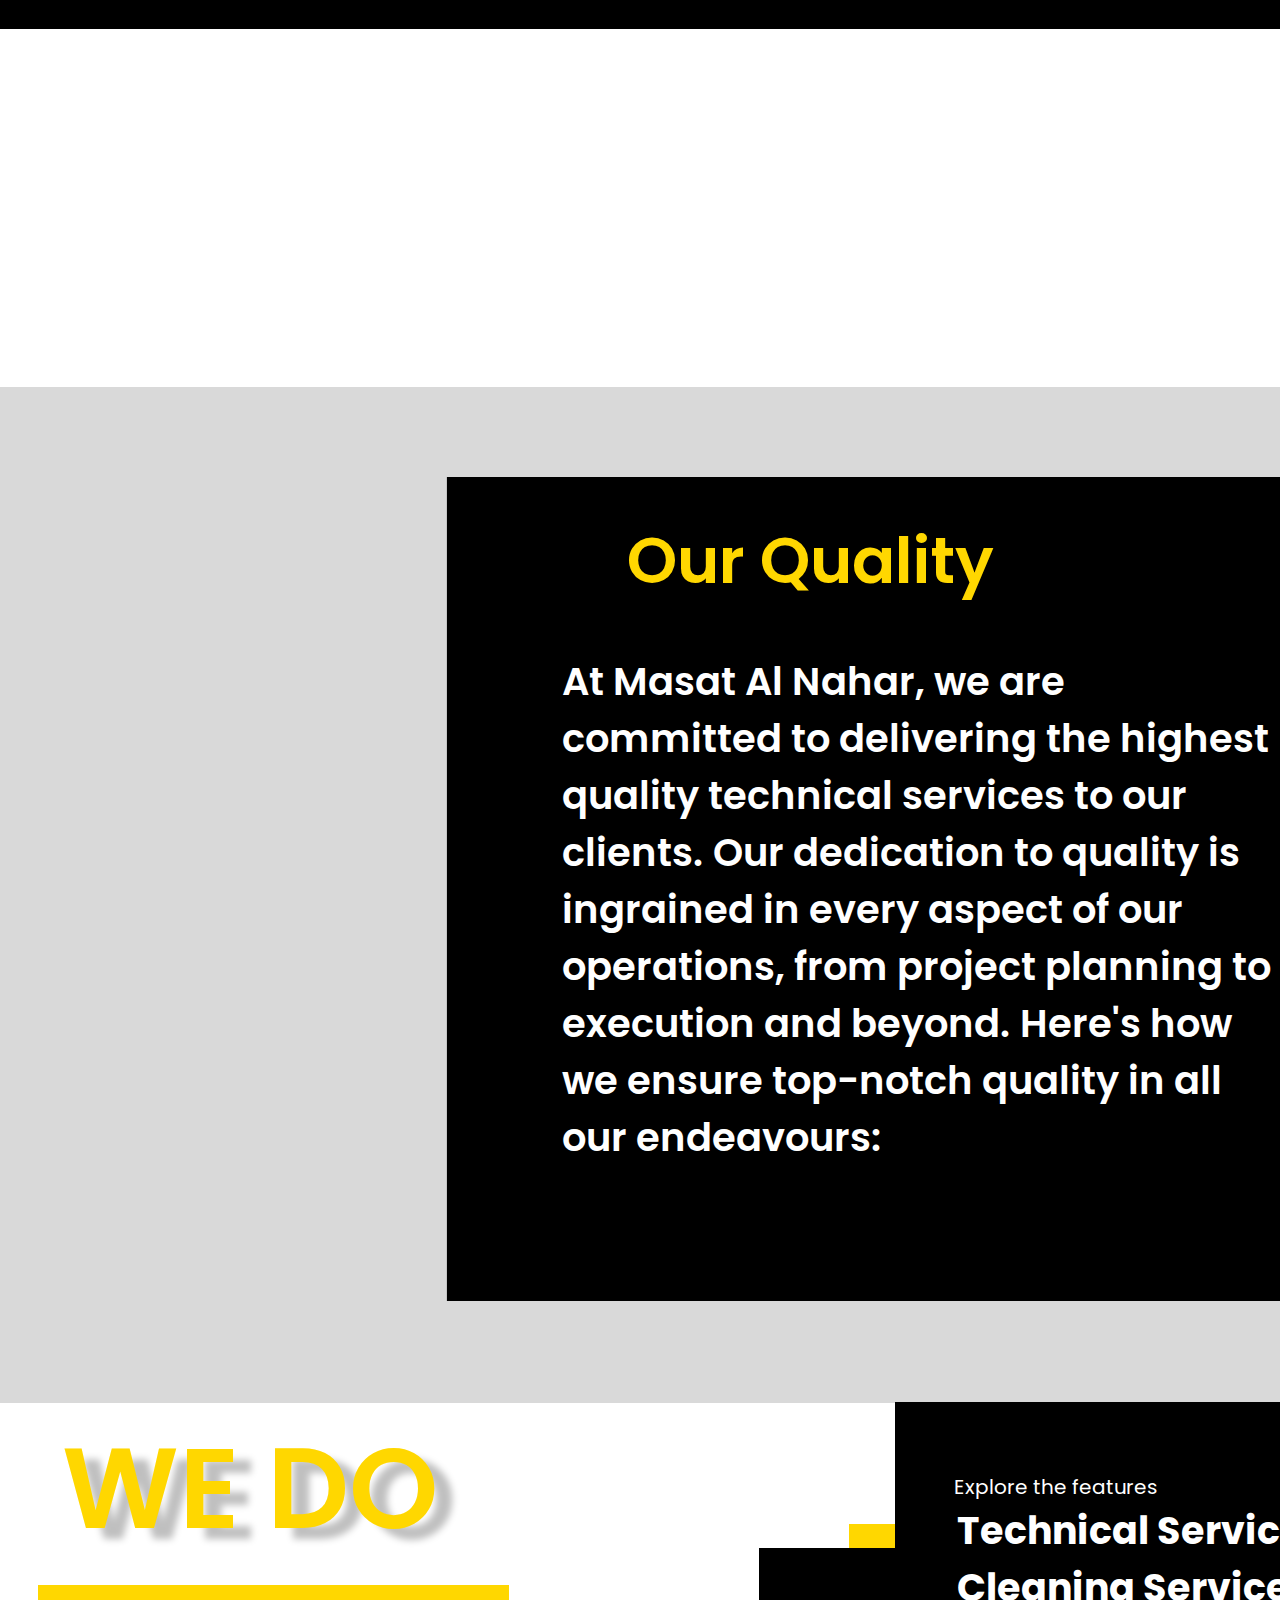
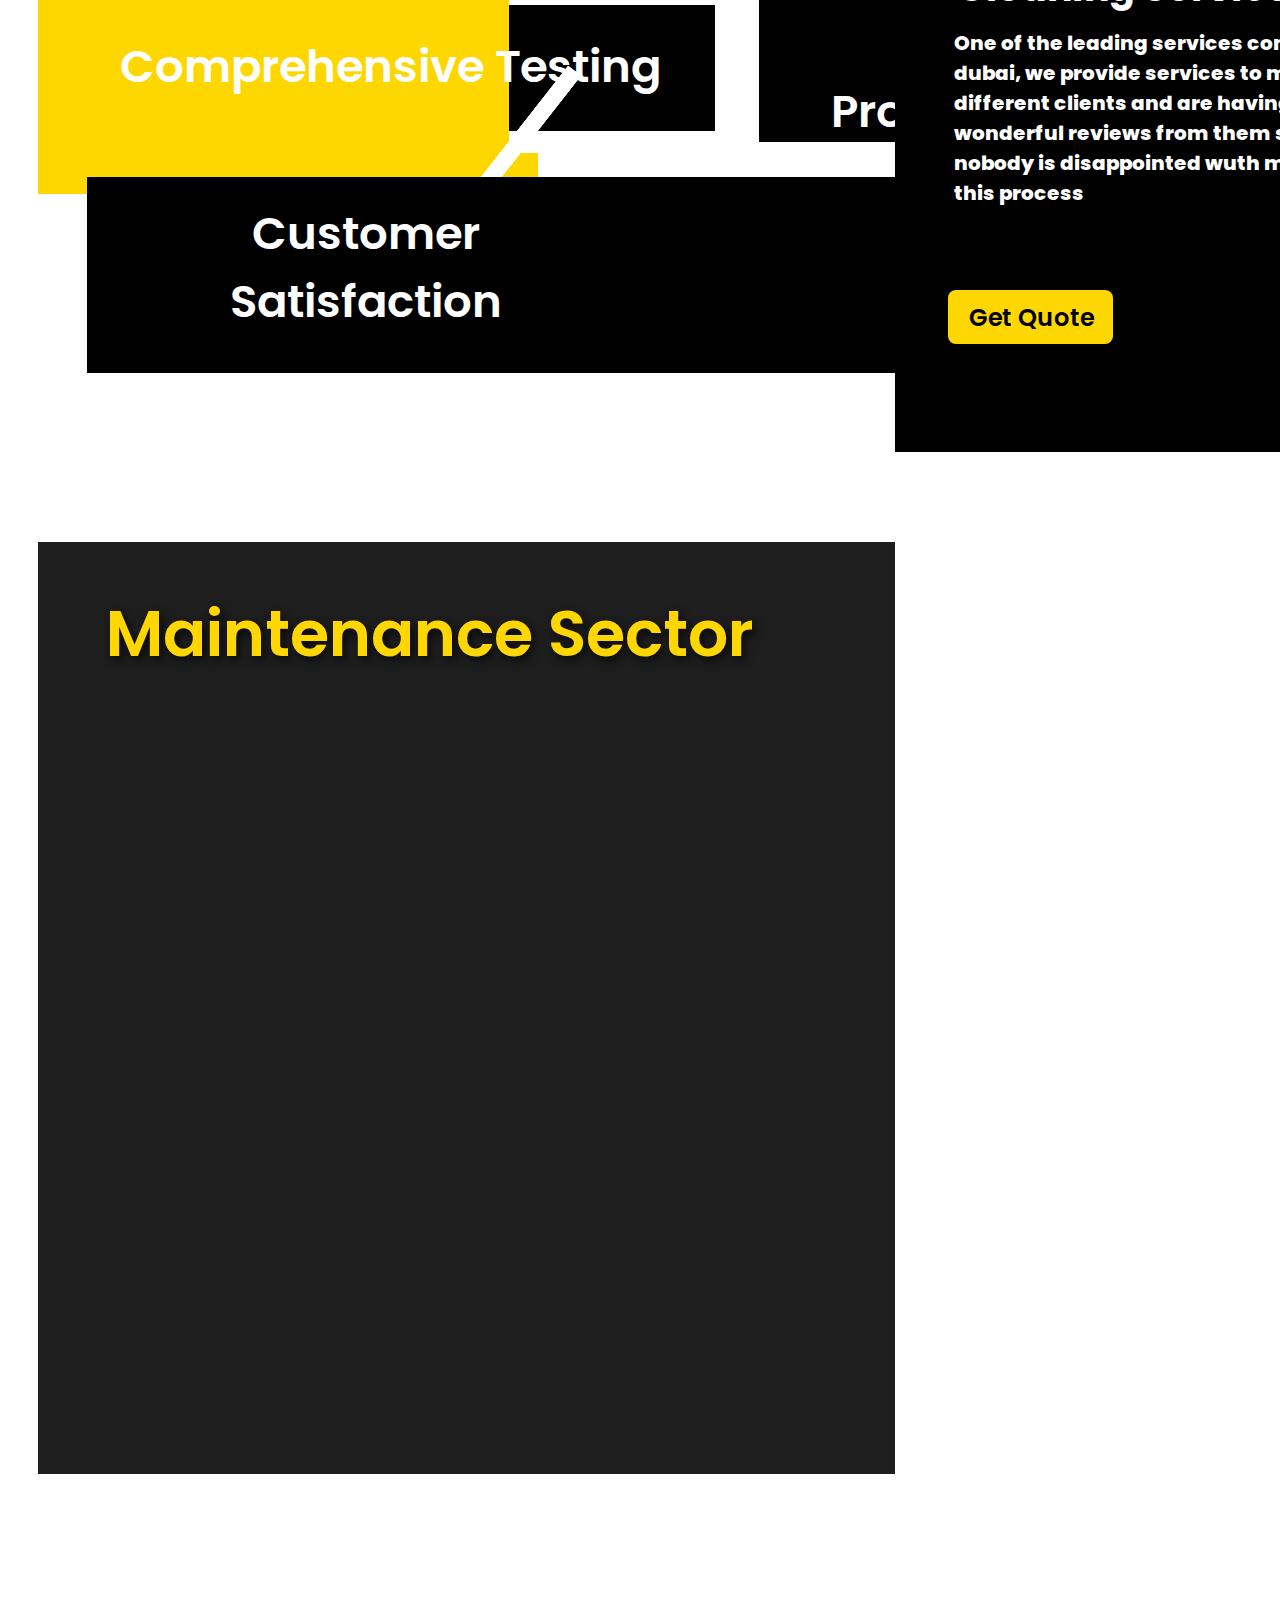
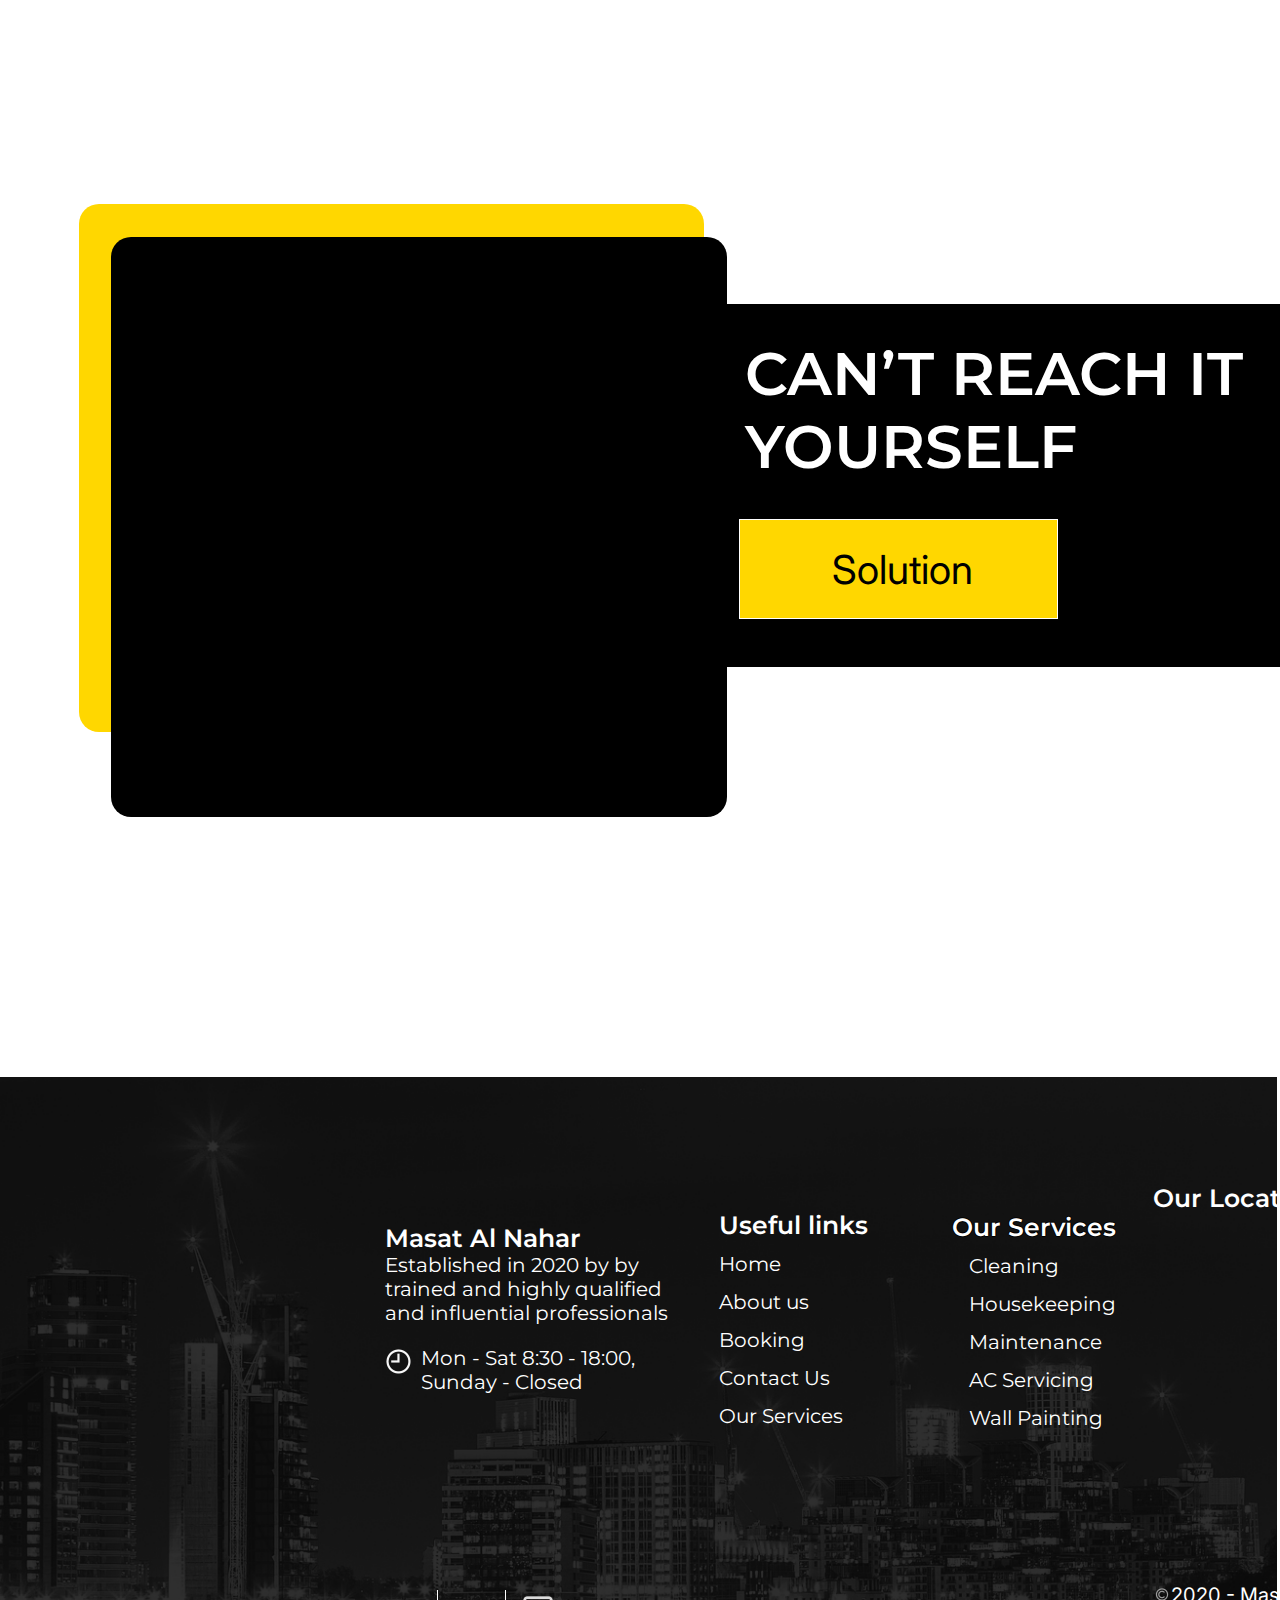
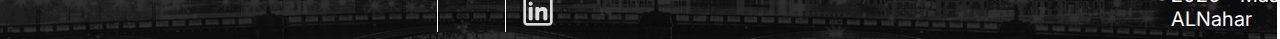
<file: About us page/index.html>
<!-- -->
<!DOCTYPE html>
<html>
  <head>
    <!-- Meta tags for character set and viewport settings -->
    <meta charset="utf-8" />
    <meta name="viewport" content="initial-scale=1, width=device-width" />

    <title>About Us</title>
    <!-- Link to specific page CSS stylesheet -->
    <link rel="stylesheet" href="./index.css" />
    <!-- Google Fonts integration for different font families -->
    <link
      rel="stylesheet"
      href="https://fonts.googleapis.com/css2?family=Poppins:wght@400;500;600;700;800&display=swap"
    />
    <link
      rel="stylesheet"
      href="https://fonts.googleapis.com/css2?family=Montserrat:wght@400;500;600;700;800&display=swap"
    />
    <link
      rel="stylesheet"
      href="https://fonts.googleapis.com/css2?family=Inter:wght@400;700&display=swap"
    />
    <link
      rel="stylesheet"
      href="https://fonts.googleapis.com/css2?family=Mukta Vaani:wght@400&display=swap"
    />
  </head><!-- End of head -->
  <!-- Body section starts -->
  <body>
    <!-- Body main page codes -->
    <div class="about-us-page">
      <div class="explore-the-service">Explore The Service</div>
      <div class="explore-the-service1">Explore The Service</div>
      <header class="frame-parent"><!-- -->
        <div class="rectangle-parent">
          <div class="frame-item"></div>
          <div class="frame-wrapper">
            <div class="frame-group">
              <div class="frame-container">
                <div class="incoming-frame">
                  <img
                    class="incoming-frame-icon"
                    loading="lazy"
                    alt=""
                    src="./public/phoneincomingsvgrepocom-1@2x.png"/>

                  <div class="frame-label-wrapper">
                    <div class="phone-label">+971 0000000</div></div></div></div>
              <div class="my-parent">
                <img
                  class="my-parent-icon"
                  loading="lazy"
                  alt=""
                  src="./public/googlesvgrepocom-2@2x.png"/>

                <div class="masatalnahar-wrapper">
                  <div class="masatalnahar">Masatalnahar@</div></div></div>
              <div class="frame-div">
                <div class="frame-div-parent">
                  <img
                    class="frame-div-parent-icon"
                    loading="lazy"
                    alt=""
                    src="./public/clockthreesvgrepocom-1@2x.png"/>

                  <div class="timings-wrapper">
                    <div class="mon-sat">
                      Mon - Sat 8:30 - 18:00 | Sunday - Closed</div></div></div></div></div></div>

          <div class="twitter-logo-parent"><!-- -->
            <img
              class="twitter-logo-icon"
              loading="lazy"
              alt=""
              src="./public/twittersvgrepocom-1@2x.png"/>
            <img
              class="facebook-logo-icon"
              loading="lazy"
              alt=""
              src="./public/facebooksvgrepocom-1-1@2x.png"/></div></div>

        <div class="frame-wrapper1"><!-- -->
          <div class="frame-parent1">
            <div class="frame-parent2">
              <div class="rectangle-group">
                <div class="frame-inner"></div>
                <img
                  class="website-logo-icon"
                  loading="lazy"
                  alt=""
                  src="./public/image-1removebgpreview-9@2x.png"/></div>
              <div class="masat-al-nahar-wrapper">
                <h2 class="masat-al-nahar">Masat Al Nahar</h2></div></div>
            <div class="navigation-container-wrapper"><!-- -->
              <div class="navigation-container">
                <div class="home-wrapper">
                  <a href="/index.html" class="home">Home</a></div>
                <div class="about-parent">
                  <a href="/About us page/index.html" class="about">About</a>
                  <div class="line-div"></div></div>
                <div class="services-wrapper">
                  <a href="/Services/services.html" class="services">Services</a></div>
                <div class="gallery-parent">
                  <a href="/index.html" class="gallery">Gallery</a>
                </div>
                  <a href="/Contact us/contact.html" class="contact">Contact</a></div>
                </div>
              </div>
            </div></div></div>
                </header>
      <div class="ff">fF</div
      <div class="read-more"></div>
      <section class="wrapper-deep-cleaning-parent">
        <div class="wrapper-deep-cleaning">
          <img
            class="deep-cleaning-icon"
            loading="lazy"
            alt=""
            src="./public/deepcleaning870x500-1@2x.png"/></div>
        <div class="rectangle-container">
          <div class="rectangle-div"></div>
          <h1 class="about-us">About us</h1></div>
      </section><!-- -->
      <section class="feature-container-wrapper"><!-- -->
        <div class="feature-container">
          <div class="explore-the-features-parent">
            <div class="explore-the-features">Explore the features</div>
            <div class="frame-wrapper2">
              <div class="frame-parent3">
                <div class="c-e-o-card-container-wrapper"><!-- -->
                  <div class="c-e-o-card-container">
                    <div class="c-e-o-card-image-parent">
                      <div class="c-e-o-card-image"></div>
                      <div class="rectangle-parent1">
                        <div class="frame-child1"></div>
                        <div class="ceo-message-wrapper">
                          <h1 class="ceo-message">CEO Message</h1></div>
                        <b class="at-masat-al-container">
                          <p class="at-masat-al"><!-- -->
                            At Masat Al Nahar, we take immense pride in
                            delivering top-notch painting services that exceed
                            expectations. Our dedicated team of professionals
                            ensures meticulous attention to detail and
                            unwavering commitment to quality in every project we
                            undertake.</p>
                          <p class="blank-line">&nbsp;</p>
                          <p class="your-satisfaction-is"><!-- -->
                            Your satisfaction is our utmost priority, and we are
                            thrilled to receive such positive feedback about our
                            painting service. Thank you for choosing Masat Al
                            Nahar for your painting needs. We look forward to
                            continuing to serve you with excellence</p></b></div></div>
                    <div class="c-e-o-card-container-inner">
                      <div class="employee-card-image-parent">
                        <div class="employee-card-image"></div>
                        <div class="wrapper-image-17">
                          <img
                            class="image-17-icon"
                            loading="lazy"
                            alt=""
                            src="./public/image-17@2x.png"/></div></div></div></div></div>
                <div class="services1">SERVICES</div></div></div></div><!-- -->
          <div class="work-container-wrapper"><!-- -->
            <div class="work-container">
              <div class="our-worked">Our Worked</div>
              <div class="employee-message-content">
                <div class="wrapper-employee-card-backgrou-parent">
                  <div class="wrapper-employee-card-backgrou">
                    <img
                      class="employee-card-background"
                      loading="lazy"
                      alt=""
                      src="./public/rectangle-223@2x.png"/></div>
                  <div class="frame-wrapper3">
                    <div class="employee-image-placeholder-parent">
                      <div class="employee-image-placeholder"></div>
                      <div class="rectangle-parent2">
                        <div class="frame-child2"></div>
                        <div class="employees-message-wrapper">
                          <h3 class="employees-message">Employees Message</h3>
                        </div><!-- -->
                        <b class="were-thrilled-to"
                          >We’re thrilled to announce that the maintenance at
                          Masat Al Nahar has been successfully completed! Your
                          comfort and satisfaction are our top priorities, and
                          we’re grateful for your patience throughout this
                          process</b></div></div></div></div></div></div></div></div></section>
      <section class="follow-container-parent"><!-- -->
        <div class="follow-container">
          <div class="frame-parent4">
            <div class="follow-image-placeholder-parent">
              <div class="follow-image-placeholder"></div>
              <div class="rectangle-parent3">
                <div class="frame-child3"></div>
                <div class="follow-us-wrapper">
                  <h1 class="follow-us">Follow Us</h1></div>
                <b class="as-always-our-container"><!-- -->
                  <p class="as-always-our">
                    As always, our dedicated team is committed to providing you
                    with the highest standards of service and ensuring your
                    utmost comfort and satisfaction.</p>
                  <p class="blank-line1">&nbsp;</p>
                  <p class="thank-you-for">
                    Thank you for your patience and trust in Masat Al Nahar. We
                    look forward to continuing to serve you with excellence.</p></b></div></div>
            <div class="social-image-placeholder"><!-- -->
              <div class="wrapper-social-media-image">
                <img
                  class="social-media-image"
                  loading="lazy"
                  alt=""
                  src="./public/rectangle-226@2x.png"/></div></div></div></div>
        <div class="services-header">
          <div class="services2">SERVICES</div></div>
        <div class="special-services-wrapper">
          <div class="special-services">Special Services</div></div>
        <div class="special-services-content">
          <div class="special-services-content-child"></div>
          <div class="text-wrapper">
            <div class="text"></div></div>
          <div class="facade-container"><!-- -->
            <img
              class="facade-image-icon"
              loading="lazy"
              alt=""
              src="./public/rectangle-233@2x.png"/>
            <div class="facade-container-inner">
              <div class="frame-parent5">
                <div class="facade-button-container-wrapper">
                  <div class="facade-button-container">
                    <div class="facade-icon"></div>
                    <b class="facade-rope-access-container">
                      <p class="facade-rope-access">Facade Rope Access</p>
                      <p class="services3">Services</p></b></div></div>
                <button class="facade-explore">
                  <div class="facade-explore-child"></div>
                  <div class="explore-the-services">Explore The Services</div>
                </button></div></div></div>
          <div class="glass-icon"><!-- -->
            <img
              class="glass-service-icon"
              loading="lazy"
              alt=""
              src="./public/rectangle-234@2x.png"/>
            <div class="glass-explore">
              <div class="services-explore">
                <div class="offshore-icon">
                  <div class="offshore-icon-child"></div>
                  <b class="glass-replacement-services-container">
                    <p class="glass-replacement">Glass Replacement</p>
                    <p class="services4">Services</p></b></div></div>
              <button class="offshore-explore">
                <div class="offshore-explore-child"></div>
                <div class="explore-the-services1">Explore The Services</div>
              </button></div></div>
          <div class="industrial-icon">
            <img
              class="industrial-service-icon"
              loading="lazy"
              alt=""
              src="./public/rectangle-235@2x.png"/>

            <div class="industrial-explore"><!-- -->
              <div class="services-explore1">
                <div class="machine-image">
                  <div class="quality"></div>
                  <b class="offshore-rope-access-container">
                    <p class="offshore-rope-access">Offshore Rope Access</p>
                    <p class="services5">Services</p></b></div></div>

              <button class="we-do"><!-- -->
                <div class="we-do-child"></div>
                <div class="explore-the-services2">Explore The Services</div>
              </button></div></div>
          <div class="special-services-content-item"></div><!-- -->
          <div class="skills">
            <div class="testing">
              <img
                class="testing-icon"
                loading="lazy"
                alt=""
                src="./public/rectangle-236@2x.png"/></div>
            <div class="sector-container"><!-- -->
              <div class="sector">
                <div class="sector-explore">
                  <div class="sector-explore-child"></div>
                  <b class="industrial-rope-access-container">
                    <p class="industrial-rope-access">Industrial Rope Access</p>
                    <p class="services6">Services</p></b></div></div>
              <button class="we-do"><!-- -->
                <div class="we-do-child"></div>
                <div class="explore-the-services2">Explore The Services</div>
              </button></div></div></div></section>

      <section class="solution-image"><!-- -->
        <div class="vision">
          <div class="logo">
            <div class="logo-child"></div>
            <div class="wrapper-ac-duct-cleaning-machi">
              <img
                class="ac-duct-cleaning-machine-icon"
                loading="lazy"
                alt=""
                src="./public/acductcleaningmachine1-2@2x.png"/></div></div>
    
        <div class="social-icons"><!-- -->
          <div class="social-icons-child"></div>
          <div class="links">
            <h1 class="our-quality">Our Quality</h1></div>
          <div class="at-masat-al1">
            At Masat Al Nahar, we are committed to delivering the highest
            quality technical services to our clients. Our dedication to quality
            is ingrained in every aspect of our operations, from project
            planning to execution and beyond. Here's how we ensure top-notch
            quality in all our endeavours:</div></div></section>
      
            <section class="work-areas">
              <div class="areas-working">
                <h1 class="we-do1">WE DO</h1>
                <div class="established">
                  <div class="clock-icon">
                    <div class="social-media">
                      <div class="information">
                        <div class="information-child"></div>
                        <div class="comprehensive-testing">
                          <span>Comprehensive</span>
                          <span class="span"> </span>
                          <span>Testing</span>
                        </div>
                        <div class="social-links">
                          <div class="footer-content"></div>
                          <div class="company-info"></div>
                        </div>
                      </div>
                    </div>
                    <div class="time">
                      <div class="instagram">
                        <div class="facebook"></div>
                        <div class="linked-in">Skilled Professionals</div>
                        <div class="services-container"></div>
                      </div>
                    </div>
                    <div class="time1">
                      <div class="time-child"></div>
                      <div class="rectangle-parent4">
                        <div class="frame-child4"></div>
                        <h1 class="customer-satisfaction">Customer Satisfaction</h1>
                      </div>
                      <div class="info-container"></div>
                    </div>
                  </div>
                </div>
              </div>
            </section>
      <section class="main-footer-wrapper"><!-- -->
        <div class="main-footer">
          <div class="vision-image">
            <div class="company-name-container">
              <div class="footer-info">
                <img
                  class="timings-icon"
                  loading="lazy"
                  alt=""
                  src="./public/rectangle-358@2x.png"/>
          
              <div class="rectangle-parent5">
                <div class="frame-child5"></div>
                <h1 class="maintenance-sector">Maintenance Sector</h1></div></div></div>
          <div class="contact-info"><!-- -->
            <div class="contact-info-child"></div>
            <div class="location-info">
              <div class="main-container">
                <div class="explore-the-features1">Explore the features</div>
                <div class="timing-container">
                  <h2 class="technical-services-cleaning-container">
                    <p class="technical-services">Technical Services</p>
                    <p class="cleaning-services">Cleaning Services</p></h2></div></div>
              <div class="bottom-container"><!-- -->
                <div class="one-of-the">
                  One of the leading services company in dubai, we provide
                  services to many different clients and are having wonderful
                  reviews from them so i hope nobody is disappointed wuth me
                  durinf this process</div></div></div>
                  <button class="we-do"><!-- -->
                    <div class="we-do-child"></div>
                    <div class="explore-the-services2">Get Quote</div></button></div></div>
                  </section>
      <section class="company-details"><!-- -->
        <div class="rectangle-parent6">
          <div class="frame-child6"></div>
          <div class="cant-reach-it-yourself-wrapper">
            <h1 class="cant-reach-it">CAN’T REACH IT YOURSELF</h1></div>
          <button class="time-info"><!-- -->
            <div class="time-info-child"></div>
            <div class="solution">Solution</div>
          </button></div>
        <div class="footer-details"><!-- -->
          <div class="masat"></div>
          <div class="company-establishment"></div>
          <div class="time-clock">
            <div class="time-clock-child"></div>
            <img
              class="our-vision-1-scaled-3-icon"
              loading="lazy"
              alt=""
              src="./public/ourvision1scaled-3@2x.png"/></div></div></section>

      <footer class="rope-access-dubai-1-3-parent">
        <img
          class="rope-access-dubai-1-3-icon"
          alt=""
          src="./public/ropeaccessdubai1-2@2x.png"
        />
      
        <div class="image-1-removebg-preview-9-parent">
          <img
            class="image-1-removebg-preview-9-icon3"
            loading="lazy"
            alt=""
            src="./public/image-1removebgpreview-7@2x.png"
          />
      
          <div class="frame-wrapper36">
            <div class="frame-parent38">
              <div class="frame-parent39">
                <div class="masat-al-nahar-wrapper2">
                  <div class="masat-al-nahar-container5">
                    <p class="masat-al-nahar7">Masat Al Nahar</p>
                  </div>
                </div>
                <div class="frame-parent40">
                  <div class="established-in-2020-by-by-trai-container">
                    <div class="established-in-20202">
                      Established in 2020 by by trained and highly qualified and
                      influential professionals
                    </div>
                  </div>
                  <div class="time-clock-icon-3-parent">
                    <img
                      class="time-clock-icon-3"
                      alt=""
                      src="./public/3898370-time-clock-icon-2@2x.png"
                    />
      
                    <div class="mon-sat-830-1800-sunday-container">
                      <div class="mon-sat-container2">
                        <p class="mon-sat5">Mon - Sat 8:30 - 18:00,</p>
                        <p class="sunday-closed2">Sunday - Closed</p>
                      </div>
                    </div>
                  </div>
                </div>
              </div>
              <div class="instagram-svgrepo-com-3-parent">
                <img
                  class="instagram-svgrepo-com-3-icon"
                  loading="lazy"
                  alt=""
                  src="./public/instagramsvgrepocom-2@2x.png"
                />
      
                <div class="frame-child48"></div>
                <div class="facebook-svgrepo-com-3-wrapper">
                  <img
                    class="facebook-svgrepo-com-3-icon"
                    loading="lazy"
                    alt=""
                    src="./public/facebooksvgrepocom-2@2x.png"
                  />
                </div>
                <div class="frame-child49"></div>
                <div class="linkedin-svgrepo-com-3-wrapper">
                  <img
                    class="linkedin-svgrepo-com-3-icon"
                    alt=""
                    src="./public/linkedinsvgrepocom-2@2x.png"
                  />
                </div>
              </div>
            </div>
          </div>
        </div>
        <div class="frame-wrapper37">
          <div class="useful-links-group">
            <div class="useful-links2">Useful links</div>
            <div class="home-about-us-container2">
              <p class="home5">Home</p>
              <p class="blank-line21">&nbsp;</p>
              <p class="about-us3">About us</p>
              <p class="blank-line22">&nbsp;</p>
              <p class="booking2">Booking</p>
              <p class="blank-line23">&nbsp;</p>
              <p class="contact-us2">Contact Us</p>
              <p class="blank-line24">&nbsp;</p>
              <p class="our-services5">Our Services</p>
            </div>
          </div>
        </div>
        <div class="frame-wrapper38">
          <div class="our-services-group">
            <div class="our-services6">Our Services</div>
            <div class="cleaning-housekeeping-maintena-frame">
              <div class="cleaning-housekeeping-maintena-container2">
                <p class="cleaning2">Cleaning</p>
                <p class="blank-line25">&nbsp;</p>
                <p class="housekeeping2">Housekeeping</p>
                <p class="blank-line26">&nbsp;</p>
                <p class="maintenance3">Maintenance</p>
                <p class="blank-line27">&nbsp;</p>
                <p class="ac-servicing2">AC Servicing</p>
                <p class="blank-line28">&nbsp;</p>
                <p class="wall-painting2">Wall Painting</p>
              </div>
            </div>
          </div>
        </div>
        <div class="input-splitter">
          <div class="output-combiner">
            <div class="our-location2">Our Location</div>
            <div class="rectangle-parent31">
              
              <img
                class="map-1-icon2"
                loading="lazy"
                alt=""
                src="./public/map-1@2x.png"
              />
            </div>
          </div>
          <div class="frame-parent41">
            <div class="copyright-svgrepo-com-3-wrapper">
              <img
                class="copyright-svgrepo-com-3-icon"
                alt=""
                src="./public/copyrightsvgrepocom-2@2x.png"
              />
            </div>
            <div class="masat-alnahar2">2020 - Masat ALNahar</div>
          </div>
        </div>
      </footer>
            
  </body><!-- -->
</html><!-- -->
</file>
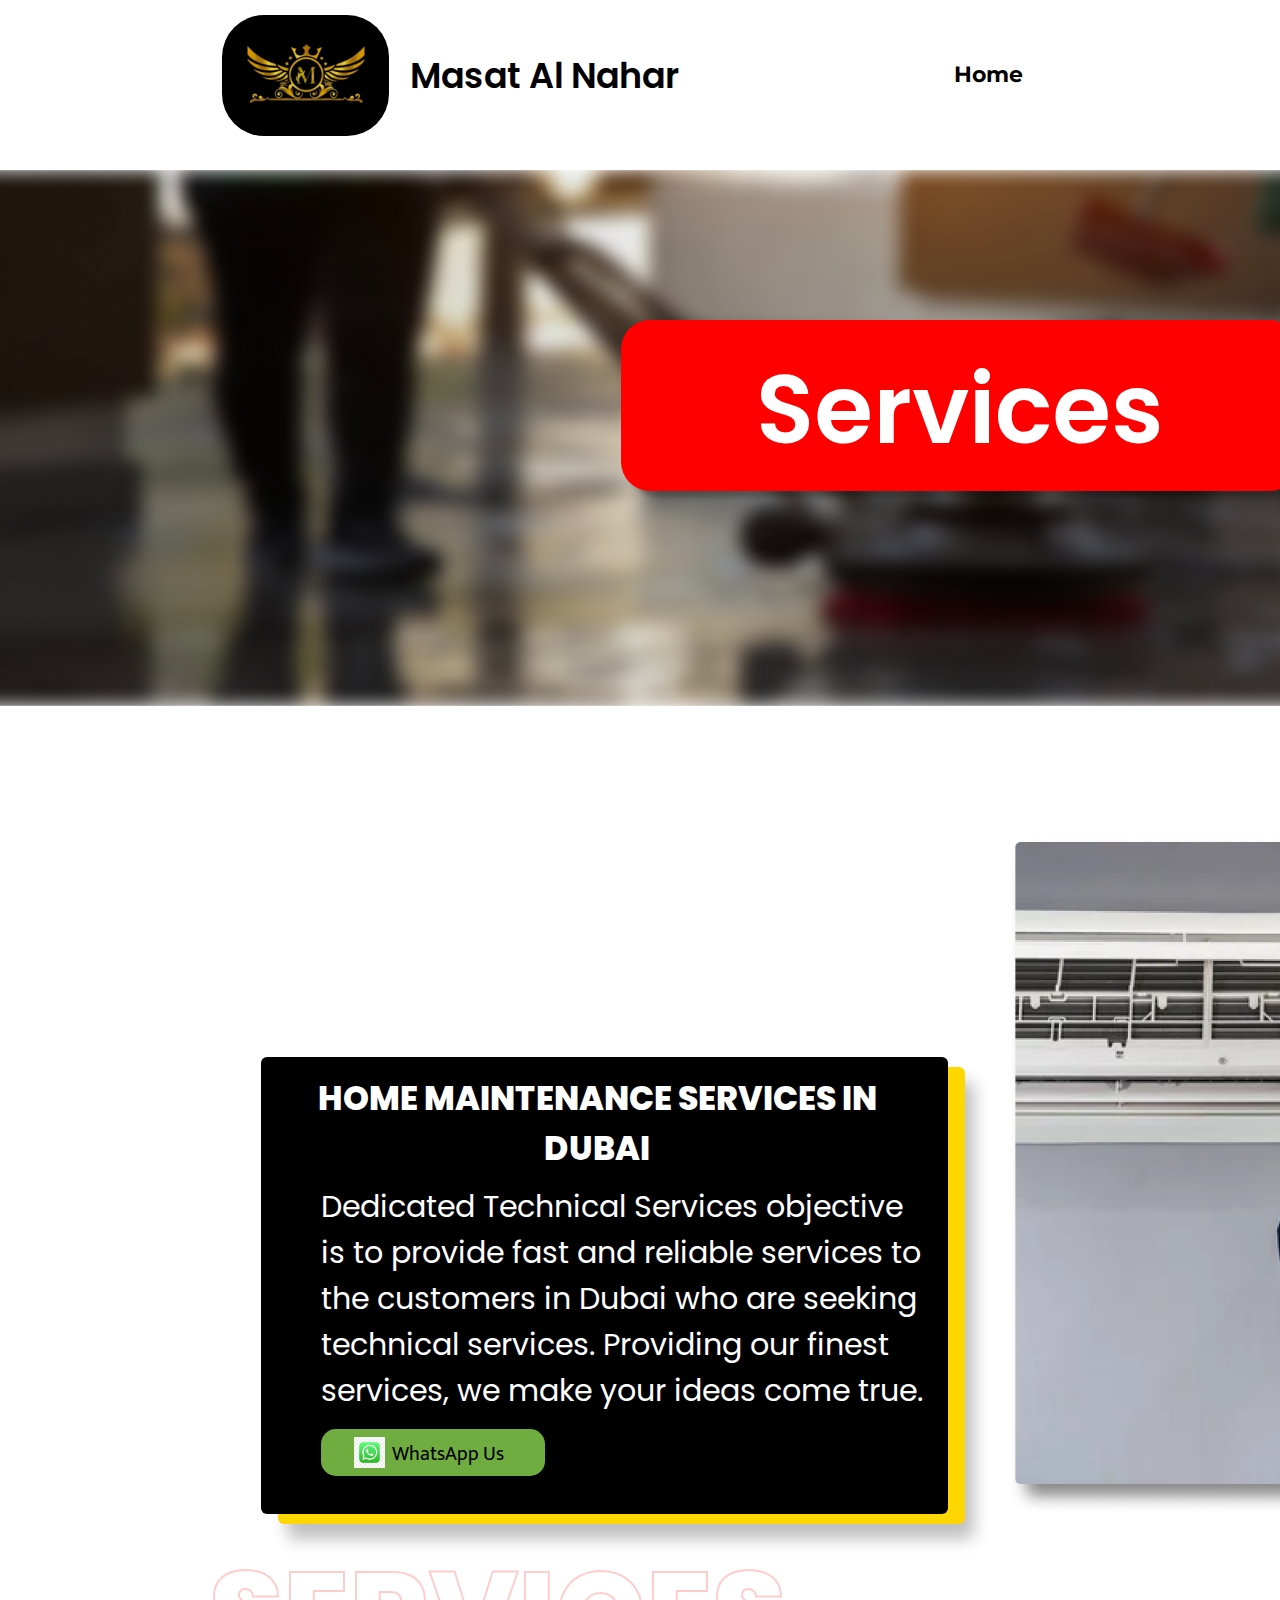
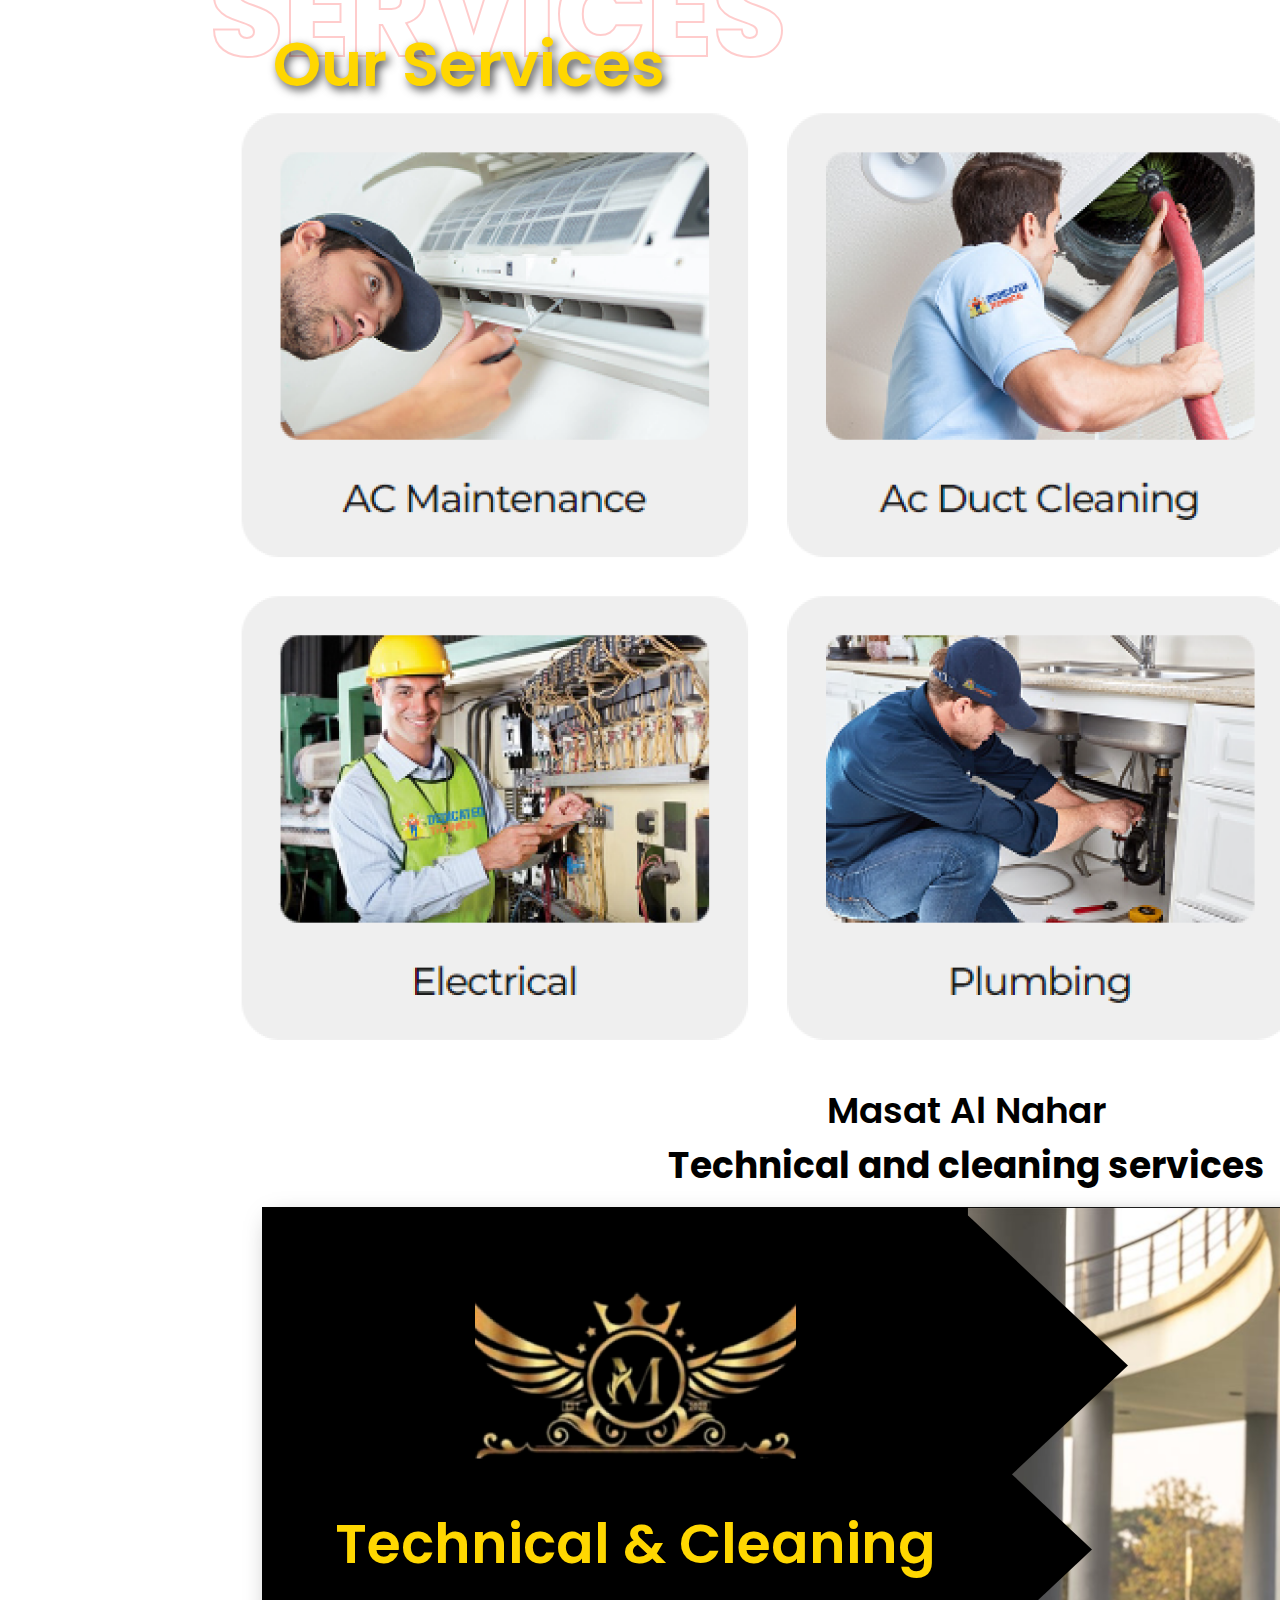
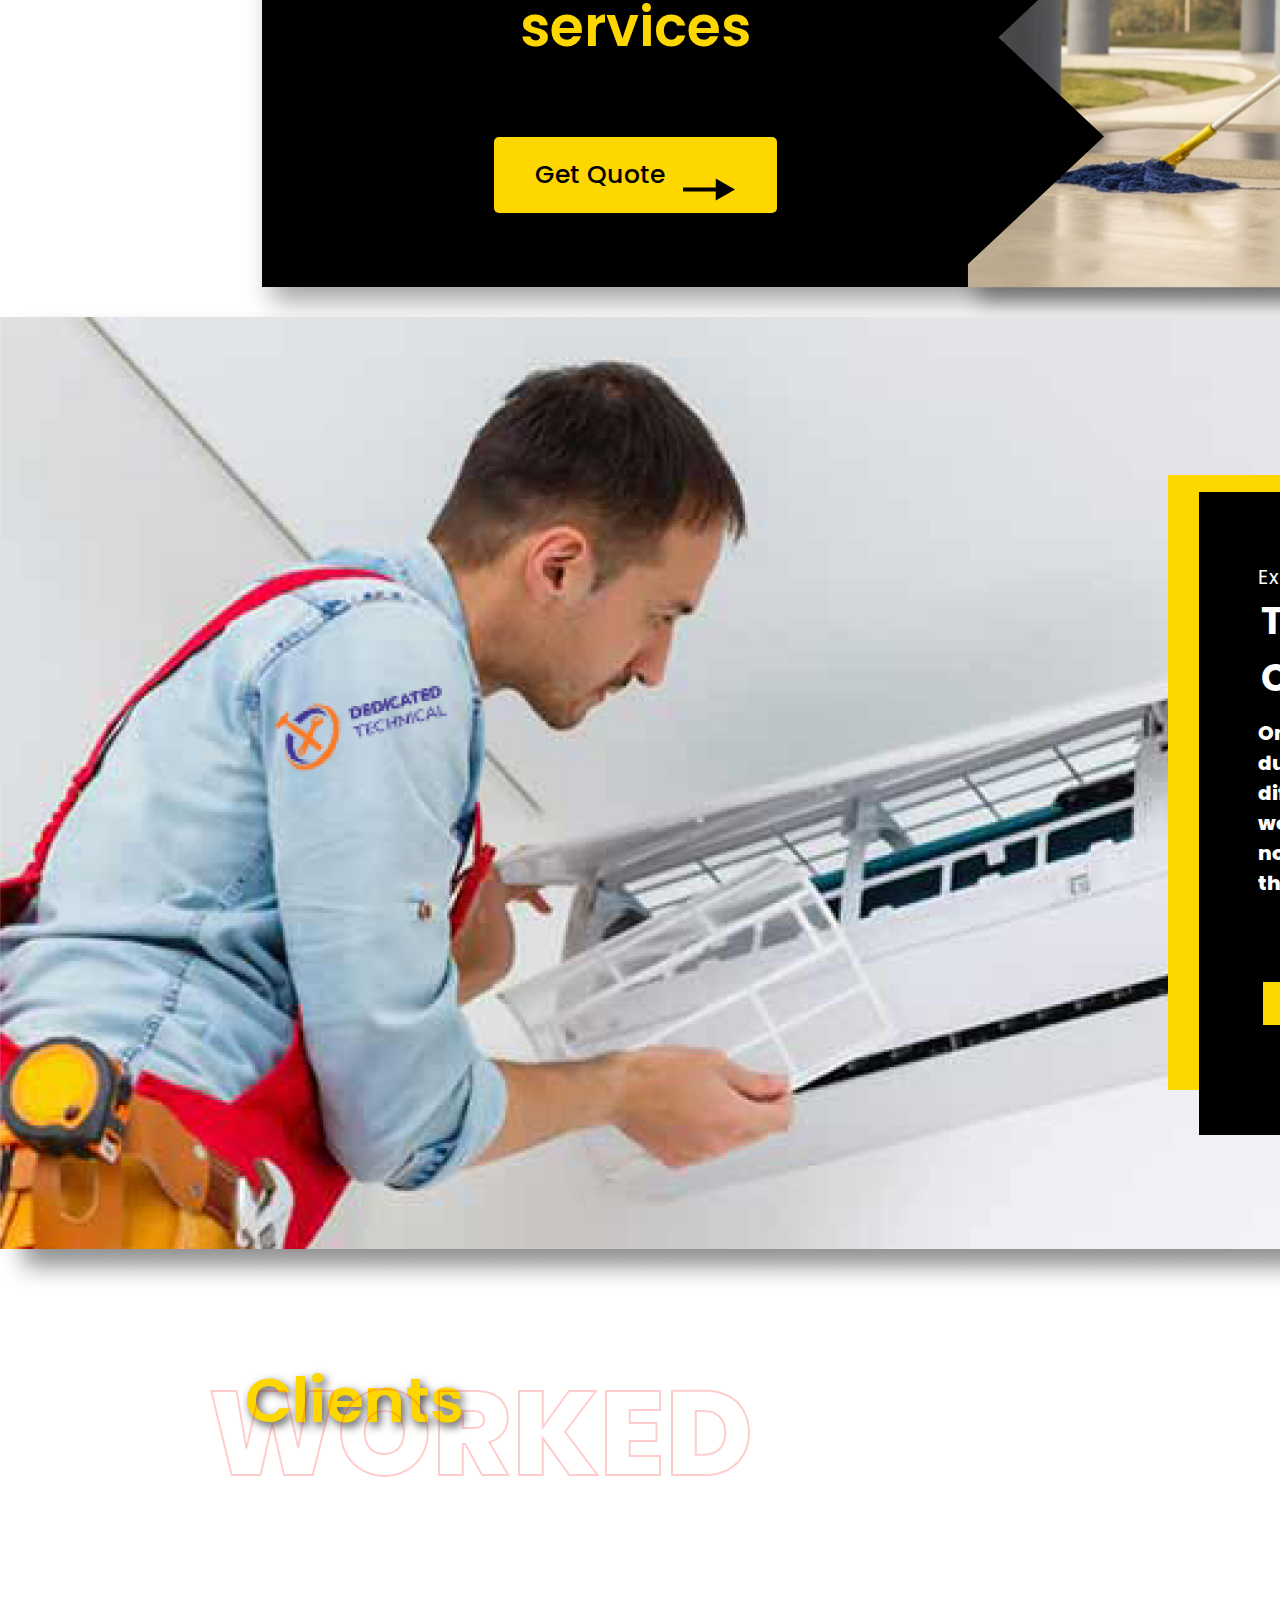
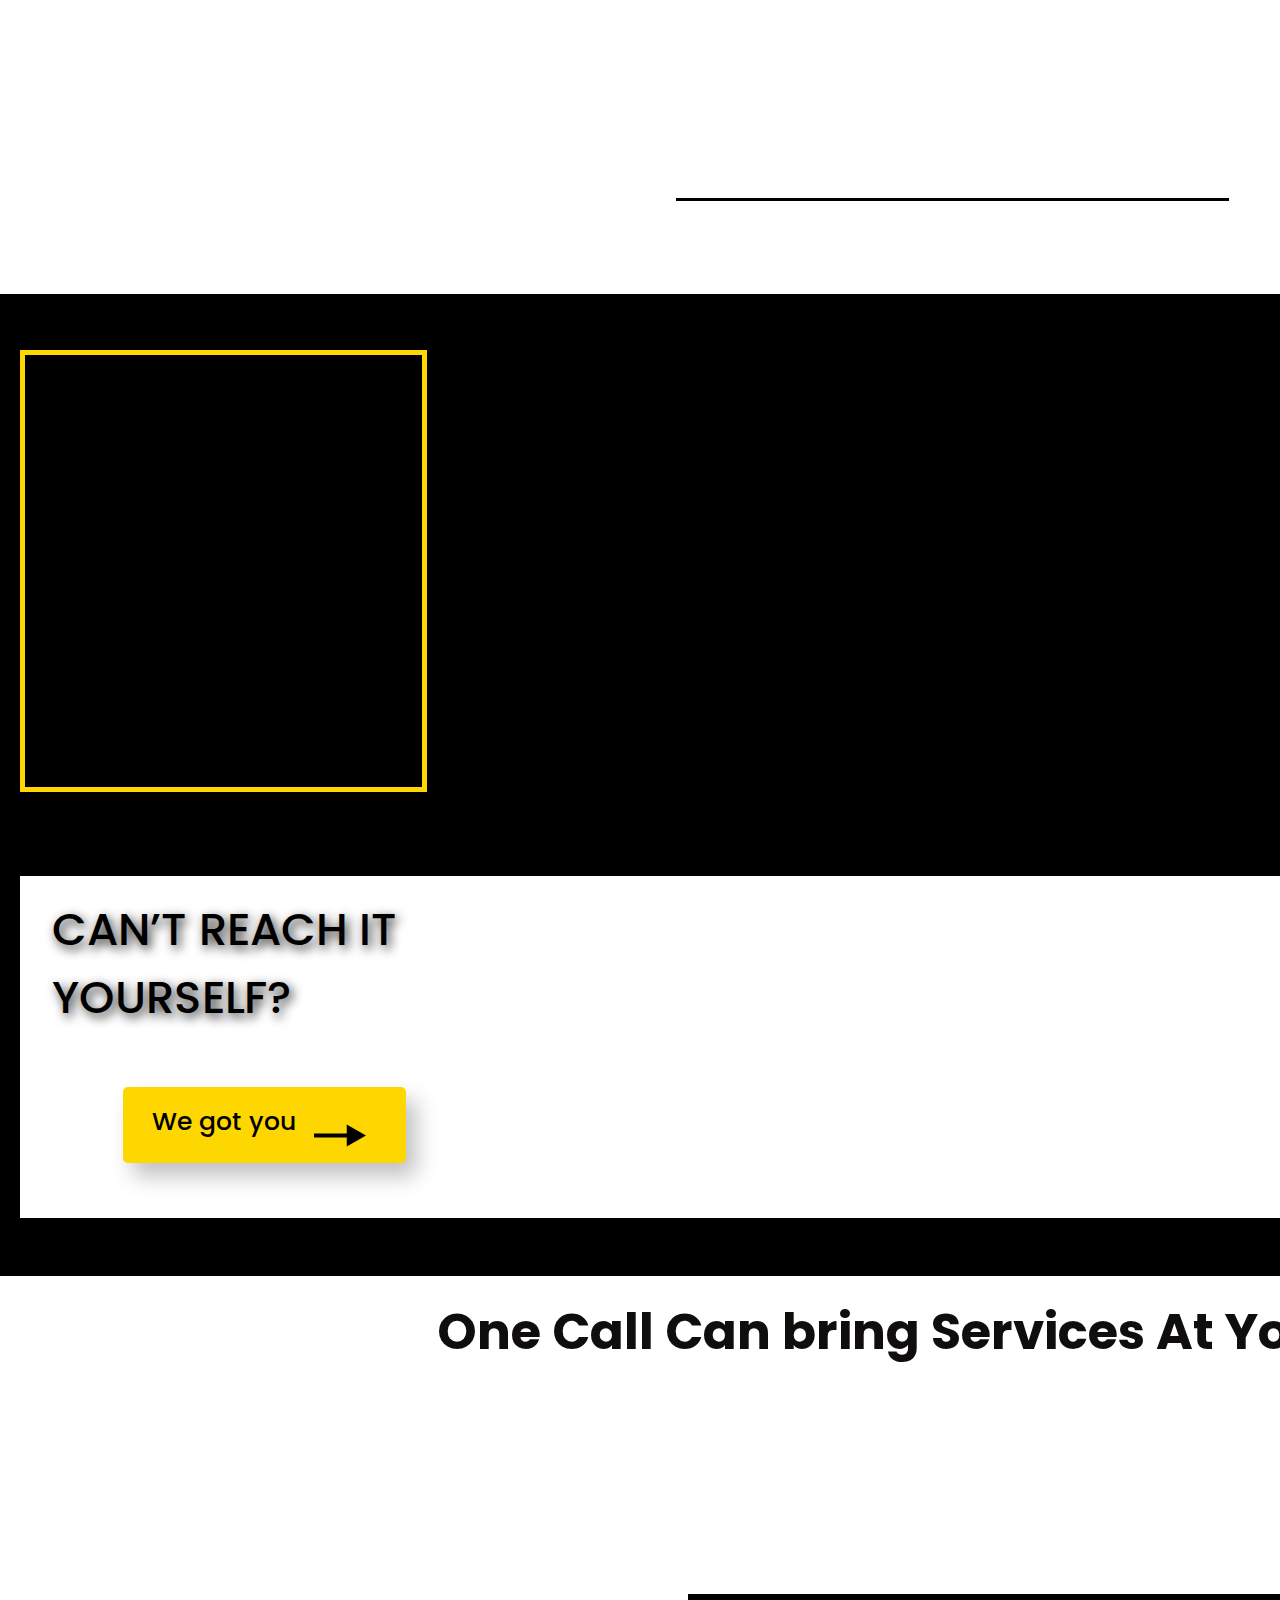
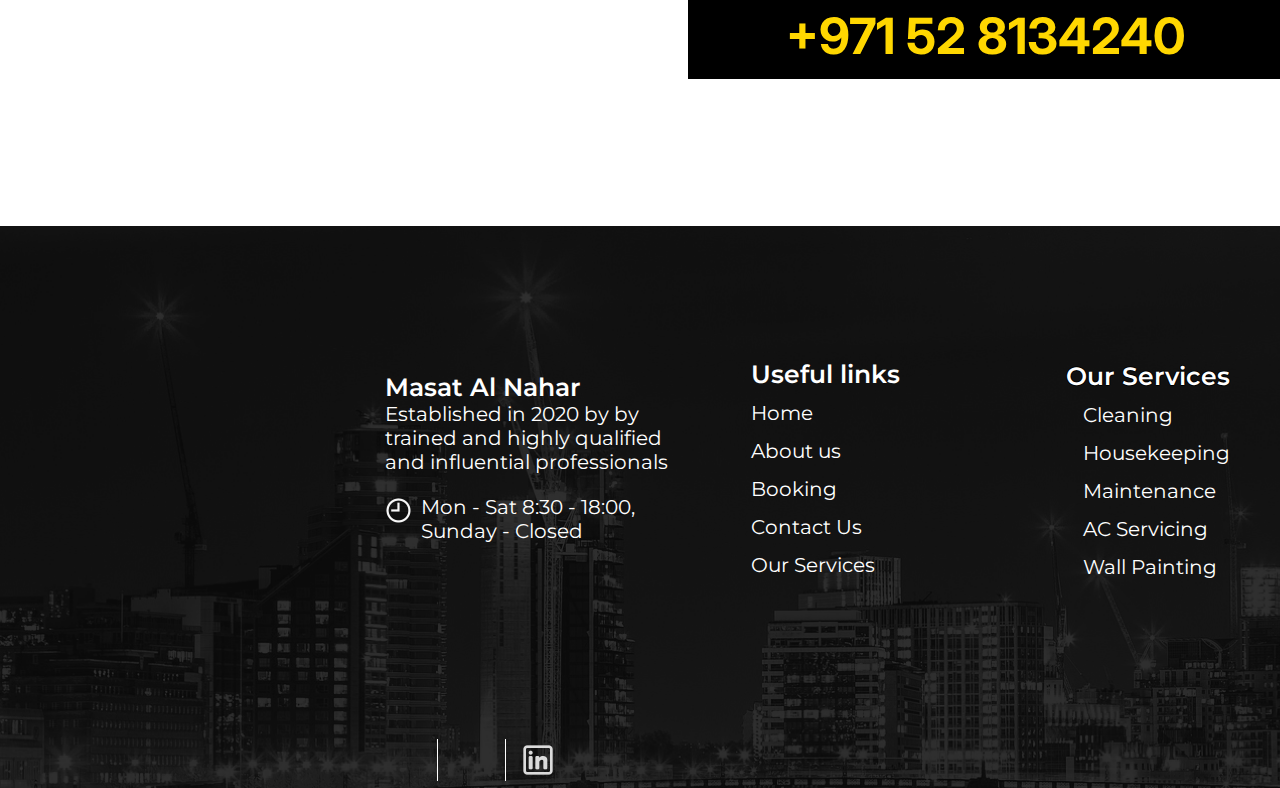
<file: Services/services.html>
<!DOCTYPE html>
<html>
  <head>
    <meta charset="utf-8" />
    <meta name="viewport" content="initial-scale=1, width=device-width" />

    <link rel="stylesheet" href="services.css" />

    <link rel="stylesheet" href="https://fonts.googleapis.com/css2?family=Montserrat:wght@400;600;700;800&display=swap" />

    <link rel="stylesheet" href="https://fonts.googleapis.com/css2?family=Poppins:wght@400;500;600;700;800&display=swap" />

    <link rel="stylesheet" href="https://fonts.googleapis.com/css2?family=Mukta Vaani:wght@400&display=swap"/>

    <link rel="stylesheet" href="https://fonts.googleapis.com/css2?family=Inter:wght@400;700&display=swap"/>
  </head>

  <body> 
    <div class="services">
      <header class="frame-parent">
        <div class="rectangle-parent">
          <div class="frame-child"></div>
          <div class="frame-wrapper">
          </div>
        </div>
        <div class="frame-wrapper1">
          <div class="frame-parent1">
            <div class="rectangle-group">
              <div class="frame-item"></div>
              <img
                class="image-1"
                loading="lazy"
                alt=""
                src="public/image-1removebgpreview-9@2x.png" />

            </div>
            <div class="company-name">
              <h2 class="masat-al-nahar">Masat Al Nahar</h2>
            </div>
            <div class="frame-wrapper2">
              <div class="home-parent">
                <a href="/index.html" class="nav-link home4"><b>Home</b></a>
                <div class="about-parent">
                  <a href="/About us page/index.html" class="nav-link home4"><b>About</b></a>
                  <div class="services-nav">
                    <a href="/Services/services.html" class="nav-link home4"><b>Services</b></a>
                    <div class="divider"></div>
                  </div>
                  <a href="/Services/services.html" class="nav-link home4"><b>Gallery</b></a>
                  <a href="/Contact us/contact.html" class="nav-link home4"><b>Contact</b></a>
                </div>
              </div>
            </div>
          </div>
        </div>
      </header>
      <section class="rectangle-container">
        <div class="frame-inner"></div>
        <div class="wrapper-deep-cleaning-870x500">
          <img
            class="image-2"
            loading="lazy"
            alt=""
            src="public/deepcleaning870x500-1@2x.png"
          />
        </div>
        <div class="rectangle-parent1">
          <div class="rectangle-div"></div>
          <div class="services1">Services</div>
        </div>
      </section>
      <section class="services-inner">
        <div class="frame-parent2">
          <div class="frame-wrapper3">
            <div class="frame-parent3">
              <div class="services-intro-image-parent">
                <div class="services-intro-image"></div>
                <div class="rectangle-parent2">
                  <div class="frame-child1"></div>
                  <div class="home-maintenance-services-in-d-parent">
                    <h2 class="home-maintenance-services">
                      HOME MAINTENANCE SERVICES IN DUBAI
                    </h2>
                    <div class="dedicated-technical-services-o-wrapper">
                      <div class="dedicated-technical-services">
                        Dedicated Technical Services objective is to provide
                        fast and reliable services to the customers in Dubai who
                        are seeking technical services. Providing our finest
                        services, we make your ideas come true.
                      </div>
                    </div>
                  </div>
                  <div class="frame-wrapper4">
                    <div class="whatsapp-us-parent">
                      <div class="whatsapp-us">WhatsApp Us</div>
                      <button class="frame-button">
                        <div class="frame-child2"></div>
                        <img
                          class="icon-1"
                          alt=""
                          src="public/whatsapp.jpeg" />
                      </button>
                    </div>
                  </div>
                </div>
              </div>
              <img
                class="image-3"
                loading="lazy"
                alt=""
                src="public/depositphotos-305778936stockphotoelectricianwithscrewdriverrepairingair-1@2x.png"
              />
            </div>
          </div>
          <div class="frame-parent4">
            <div class="services-parent">
              <div class="services2">SERVICES</div>
              <div class="frame-wrapper5">
                <div class="captured-2-parent">
                  <img
                    class="captured-2-icon"
                    loading="lazy"
                    alt=""
                    src="public/captured-2@2x.png"
                  />

                  <div class="our-services">Our Services</div>
                </div>
              </div>
            </div>
           
          </div>
        </div>
      </section>
      <section class="services-child">
        <div class="frame-parent5">
          <div class="masat-al-nahar-technical-and-c-wrapper">
            <h2 class="masat-al-nahar-container">
              <p class="masat-al-nahar1">Masat Al Nahar</p>
              <p class="technical-and-cleaning">
                Technical and cleaning services
              </p>
            </h2>
          </div>
          <div class="frame-parent6">
            <div class="rectangle-parent3">
              <div class="frame-child3"></div>
              <div class="frame-parent7">
                <div class="image-4">
                  <img
                    class="image-4-1"
                    alt=""
                    src="public/image-1removebgpreview-10@2x.png"
                  />
                  <img class="stars-icon" alt="" src="public/stars.svg" />
                  <img class="stars-icon1" alt="" src="public/stars.svg" />
                  <img
                    class="stars-icon2"
                    rows="{15}"
                    cols="{16}"
                    alt=""
                    src="public/stars.svg"
                  />
                </div>
                <h1 class="technical-cleaning">
                  Technical & Cleaning services
                </h1>
              </div>
              <div class="frame-wrapper6">
                <button class="rectangle-parent4">
                  <div class="frame-child4"></div>
                  <div class="get-quote">Get Quote</div>
                  <div class="vector-container">
                    <img class="arrow-icon" alt="" src="public/arrow-3.svg" />
                  </div>
                </button>
              </div>
            </div>
            <div class="cleaning">
              <img
                class="cleaning-1"
                loading="lazy"
                alt=""
                src="public/1-bfhtpmturx6flpi1zlhja-1@2x.png"
              />
            </div>
          </div>
        </div>
      </section>
      <section class="frame-section">
        <div class="frame-parent8">
          <div class="rectangle-parent5">
            <div class="frame-child5"></div>
            <div class="wrapper-ac-duct-cleaning-machi">
              <img
                class="ac-duct-cleaning-machine-1-2-icon"
                loading="lazy"
                alt=""
                src="public/acductcleaningmachine1-2@2x.png"
              />
            </div>
          </div>
          <div class="frame-child6"></div>
        </div>
        <div class="rectangle-parent6">
          <div class="frame-child7"></div>
          <div class="frame-parent9">
            <div class="explore-the-features-parent">
              <div class="explore-the-features">Explore the features</div>
              <div class="technical-services-cleaning-se-wrapper">
                <h2 class="technical-services-cleaning-container">
                  <p class="technical-services">Technical Services</p>
                  <p class="cleaning-services">Cleaning Services</p>
                </h2>
              </div>
            </div>
            <div class="one-of-the-leading-services-co-wrapper">
              <div class="one-of-the">
                One of the leading services company in dubai, we provide
                services to many different clients and are having wonderful
                reviews from them so i hope nobody is disappointed wuth me
                durinf this process
              </div>
            </div>
          </div>
          <div class="frame-wrapper7">
            <button class="rectangle-parent7">
              <div class="frame-child8"></div>
              <div class="read-more">Read more</div>
            </button>
          </div>
        </div>
      </section>
      <section class="work-showcase">
        <div class="work-display">
          <div class="work-stats">
            <div class="work-count">
              <div class="work-numbers">
                <div class="work-metric">
                  <div class="worked">WORKED</div>
                  
                </div>
              </div>
              <div class="client-title">
                <div class="clients">Clients</div>
                <div class="client-logos">
                  <div class="client-row-one">
                    <div class="client-one">
                      <div class="client-one-child"></div>
                      <img
                        class="client-2"
                        loading="lazy"
                        alt=""
                        src="public/whatsapp-image-20240307-at-1029-2@2x.png"
                      />
                    </div>
                  </div>
                  <div class="client-row-two">
                    <div class="client-two-three">
                      <div class="client-image-two"></div>
                      <img
                        class="client-3"
                        loading="lazy"
                        alt=""
                        src="public/whatsapp-image-20240307-at-1023-2@2x.png"
                      />
                    </div>
                  </div>
                  <div class="client-row-three">
                    <div class="client-four-five">
                      <div class="client-image-four"></div>
                      <img
                        class="whatsapp-image-2024-03-07-at-13"
                        loading="lazy"
                        alt=""
                        src="public/whatsapp-image-20240307-at-1028-2@2x.png"
                      />
                    </div>
                  </div>
                </div>
              </div>
            </div>
          </div>
          <div class="work-display-child"></div>
        </div>
      </section>
      <div class="service-item"></div>
      <div class="services-1"></div>
      <div class="services-2"></div>
      <div class="services-3"></div>
      <div class="services-4"></div>
      <div class="services-5"></div>
      <section class="a-c-maintenance-content-wrapper">
        <div class="a-c-maintenance-content">
          <div class="a-c-maintenance-content-child"></div>
          <div class="maintenance-visual">
            <div class="maintenance-background"></div>
            <img
              class="ac-maintenance-1-icon"
              loading="lazy"
              alt=""
              src="public/ac-maintenance-1@2x.png"
            />
          </div>
          <div class="maintenance-message">
            <div class="reach-issue">
              <div class="reach-issue-child"></div>
              <h1 class="cant-reach-it">CAN’T REACH IT YOURSELF?</h1>
              <div class="reach-solution">
                <button class="solution-display">
                  <div class="we-got-you">We got you</div>
                  <div class="solution-button">
                    <div class="solution-background"></div>
                    <img
                      class="solution-button-child"
                      alt=""
                      src="public/arrow-3.svg"
                    />
                  </div>
                </button>
              </div>
            </div>
          </div>
        </div>
      </section>
      
      <section class="doorstep-service">
        <div class="service-message">
          <h1 class="one-call-can">
            One Call Can bring Services At Your Doorstep
          </h1>
          <div class="phone-number">
            <div class="phone-number-display">
              <div class="phone-icon-container">
                <img
                  class="black-telephone-icon-from-deja"
                  loading="lazy"
                  alt=""
                  src="public/black-telephone-icon-from-dejavu-sans-1@2x.png"
                />
              </div>
              <button class="rectangle-parent8">
                <div class="frame-child9"></div>
                <b class="phone-number-digits">+971 52 8134240</b>
              </button>
            </div>
          </div>
        </div>
      </section>
    
      <footer class="rope-access-dubai-1-3-parent">
        <img
          class="rope-access-dubai-1-3-icon"
          alt=""
          src="public/ropeaccessdubai1-2@2x.png"
        />
      
        <div class="image-1-removebg-preview-9-parent">
          <img
            class="image-1-removebg-preview-9-icon"
            loading="lazy"
            alt=""
            src="public/image-1removebgpreview-7@2x.png"
          />
      
          <div class="frame-wrapper36">
            <div class="frame-parent38">
              <div class="frame-parent39">
                <div class="masat-al-nahar-wrapper2">
                  <div class="masat-al-nahar-container5">
                    <p class="masat-al-nahar7">Masat Al Nahar</p>
                  </div>
                </div>
                <div class="frame-parent40">
                  <div class="established-in-2020-by-by-trai-container">
                    <div class="established-in-20202">
                      Established in 2020 by by trained and highly qualified and
                      influential professionals
                    </div>
                  </div>
                  <div class="time-clock-icon-3-parent">
                    <img
                      class="time-clock-icon-3"
                      alt=""
                      src="public/3898370-time-clock-icon-2@2x.png"
                    />
      
                    <div class="mon-sat-830-1800-sunday-container">
                      <div class="mon-sat-container2">
                        <p class="mon-sat5">Mon - Sat 8:30 - 18:00,</p>
                        <p class="sunday-closed2">Sunday - Closed</p>
                      </div>
                    </div>
                  </div>
                </div>
              </div>
              <div class="instagram-svgrepo-com-3-parent">
                <img
                  class="instagram-svgrepo-com-3-icon"
                  loading="lazy"
                  alt=""
                  src="public/instagramsvgrepocom-2@2x.png"
                />
      
                <div class="frame-child48"></div>
                <div class="facebook-svgrepo-com-3-wrapper">
                  <img
                    class="facebook-svgrepo-com-3-icon"
                    loading="lazy"
                    alt=""
                    src="public/facebooksvgrepocom-2@2x.png"
                  />
                </div>
                <div class="frame-child49"></div>
                <div class="linkedin-svgrepo-com-3-wrapper">
                  <img
                    class="linkedin-svgrepo-com-3-icon"
                    alt=""
                    src="public/linkedinsvgrepocom-2@2x.png"
                  />
                </div>
              </div>
            </div>
          </div>
        </div>
        <div class="frame-wrapper37">
          <div class="useful-links-group">
            <div class="useful-links2">Useful links</div>
            <div class="home-about-us-container2">
              <p class="home5">Home</p>
              <p class="blank-line21">&nbsp;</p>
              <p class="about-us3">About us</p>
              <p class="blank-line22">&nbsp;</p>
              <p class="booking2">Booking</p>
              <p class="blank-line23">&nbsp;</p>
              <p class="contact-us2">Contact Us</p>
              <p class="blank-line24">&nbsp;</p>
              <p class="our-services5">Our Services</p>
            </div>
          </div>
        </div>
        <div class="frame-wrapper38">
          <div class="our-services-group">
            <div class="our-services6">Our Services</div>
            <div class="cleaning-housekeeping-maintena-frame">
              <div class="cleaning-housekeeping-maintena-container2">
                <p class="cleaning2">Cleaning</p>
                <p class="blank-line25">&nbsp;</p>
                <p class="housekeeping2">Housekeeping</p>
                <p class="blank-line26">&nbsp;</p>
                <p class="maintenance3">Maintenance</p>
                <p class="blank-line27">&nbsp;</p>
                <p class="ac-servicing2">AC Servicing</p>
                <p class="blank-line28">&nbsp;</p>
                <p class="wall-painting2">Wall Painting</p>
              </div>
            </div>
          </div>
        </div>
        <div class="input-splitter">
          <div class="output-combiner">
            <div class="our-location2">Our Location</div>
            <div class="rectangle-parent31">
              
              <img
                class="map-1-icon2"
                loading="lazy"
                alt=""
                src="public/map-1@2x.png"
              />
            </div>
          </div>
          <div class="frame-parent41">
            <div class="copyright-svgrepo-com-3-wrapper">
              <img
                class="icon"
                alt=""
                src="public/copyrightsvgrepocom-2@2x.png"
              />
            </div>
            <div class="masat-alnahar2">2020 - Masat ALNahar</div>
          </div>
        </div>
      </footer>
    
  </body>
</html>
</file>
<file: Style.css>
html, body {
  margin: 0;
  padding: 0;
}
.nav-link {
  text-decoration: none;
  color: black; /* Default color */
  cursor: pointer;
}

.nav-link:hover {
  color: rgb(255, 255, 0); /* Hover color */
}
.phone-icon-img {
  width: 19px;
  height: 17.6px;
  position: relative;
  object-fit: cover;
  z-index: 1;
}

.phone-icon {
  display: flex;
  flex-direction: column;
  align-items: flex-start;
  justify-content: flex-start;
  padding: 2.5px 22px 0 0;
}

.masatalnahar2,
.phone-number {
  position: relative;
  font-weight: 800;
  display: inline-block;
  z-index: 1;
}

.email-wrapper {
  display: flex; /* Use flex to align items horizontally */
  align-items: center; /* Center items vertically */
  gap: 10px;
}

.phone-number {
  min-width: 87px;
  white-space: nowrap;
}

.masatalnahar2 {
  font-size: 13px;
  width: auto;
  text-shadow: 0 4px 4px rgba(0, 0, 0, 0.25);
}

.Top-text {
  width: 100%;
  display: flex;
  flex-direction: row;
  align-items: center;
  justify-content: space-between;
  gap: 20px;
}

.frame-wrapper1 {
  width: 312px;
  font-size: 12px;
  display: flex;
  flex-direction: column;
  align-items: flex-start;
  justify-content: flex-start;
  padding: 3px 0 0;
  margin-right: 40px;
  box-sizing: border-box;
  margin-left: -13px;
}

.clock-icon {
  height: 22px;
  width: 22px;
  position: relative;
  object-fit: cover;
  z-index: 1;
  margin-left: -13px;
}

.mon-sat4 {
  width: 308px;
  position: relative;
  font-weight: 800;
  display: inline-block;
  white-space: nowrap;
  z-index: 2;
}

.mon-sat-830-1800-sunda-frame {
  width: 657px;
  display: flex;
  flex-direction: column;
  align-items: flex-start;
  justify-content: flex-start;
  padding: 3px 0 0;
  box-sizing: border-box;
  max-width: 100%;
  margin-left: -13px;
  text-align: center;
  font-size: 13.3px;
}

.twitter-icon-wrapper {
  width: 20.3px;
  height: 20.3px;
  position: relative;
  object-fit: contain;
  z-index: 1;
}

.twitter-icon {
  display: flex;
  flex-direction: column;
  align-items: flex-start;
  justify-content: flex-start;
  padding: 3px 29px 0 0;
  margin-left: -13px;
}

.facebook-icon-wrapper {
  width: 36px;
  height: 20px;
  position: relative;
  object-fit: cover;
  z-index: 1;
}

.facebook-icon {
  display: flex;
  flex-direction: column;
  align-items: flex-start;
  justify-content: flex-start;
  padding: 3px 0 0;
  margin-left: -13px;
}

.Top-bar-inner,
.Top-bar {
  display: flex;
  flex-direction: row;
  align-items: flex-start;
  box-sizing: border-box;
  max-width: 100%;
}

.Top-bar-inner {
  flex: 1;
  background-color: #000;
  justify-content: center;
  padding: 11px 20px 12.7px 69px;
  row-gap: 20px;
}

.Top-bar {
  align-self: stretch;
  justify-content: flex-start;
  padding: 0 0 7.8px;
}

.Icon-main {
  height: 66px;
  width: 118px;
  position: relative;
  object-fit: cover;
  z-index: 7;
}

.rectangle-parent16 {
  width: 193px;
  border-radius: 42px;
  background-color: #000;
  display: flex;
  flex-direction: row;
  align-items: flex-start;
  justify-content: flex-end;
  padding: 7.8px 32px 10px;
  box-sizing: border-box;
  z-index: 6;
}

.masat-al-nahar5 {
  position: relative;
  font-weight: 600;
  white-space: nowrap;
}

.masat-al-nahar-wrapper1 {
  width: 462px;
  display: flex;
  flex-direction: column;
  align-items: flex-start;
  justify-content: flex-start;
  padding: 13px 20px 0 0;
  box-sizing: border-box;
  max-width: 100%;
}

.email-icon {
  width: 20px;
  height: 20px;
  margin-right: 5px; /* Add some space between the icon and the text */
}

.home4 {
  position: relative;
  display: inline-block;
  min-width: 70px;
}

.frame-child26 {
  align-self: stretch;
  height: 2px;
  position: relative;
  border-top: 2px solid #cca300;
  box-sizing: border-box;
  z-index: 4;
}

.home-group {
  width: 84px;
  display: flex;
  flex-direction: column;
  align-items: flex-start;
  justify-content: flex-start;
  padding: 0 12px 0 0;
  box-sizing: border-box;
}

.about2,
.services5 {
  position: relative;
  display: inline-block;
  min-width: 72px;
}

.services5 {
  min-width: 97px;
}

.services-container {
  display: flex;
  flex-direction: column;
  align-items: flex-start;
  justify-content: flex-start;
  padding: 0 2px 0 0;
}

.contact2,
.gallery1 {
  position: relative;
  display: inline-block;
  min-width: 81px;
}

.contact2 {
  min-width: 92px;
}

.frame-parent14,
.frame-wrapper15 {
  display: flex;
  align-items: flex-start;
}

.frame-parent14 {
  align-self: stretch;
  flex-direction: row;
  justify-content: space-between;
  padding: 0 1px 0 0;
  gap: 20px;
}

.frame-wrapper15 {
  flex: 1;
  flex-direction: column;
  justify-content: flex-start;
  padding: 36px 0 0;
  box-sizing: border-box;
  max-width: 100%;
  font-size: 22.1px;
  font-family: Montserrat;
}

.frame-header,
.Main-Content {
  display: flex;
  align-items: flex-start;
  max-width: 100%;
}

.frame-header {
  width: 1249.7px;
  justify-content: flex-start;
  gap: 19px;
  text-align: left;
  font-size: 35px;
  color: #000;
  font-family: Poppins;
}

.Main-Content {
  width: 1713.7px;
  justify-content: center;
  padding: 0 20px 162px;
  box-sizing: border-box;
}

.Main-Cover-img {
  height: 709px;
  flex: 1;
  position: relative;
  max-width: 100%;
  overflow: hidden;
  object-fit: cover;
}

.frame-child27 {
  position: absolute;
  top: 940.7px;
  left: 106.1px;
  border-radius: 4px;
  background-color: #cca300;
  width: 556px;
  height: 541px;
}

.industrial-builder-works-with-icon,
.plumbing-1-icon {
  position: absolute;
  top: 100.4px;
  left: 737.8px;
  width: 564.3px;
  height: 846.2px;
  object-fit: contain;
  z-index: 1;
}

.plumbing-1-icon {
  top: 6.2px;
  left: 382.3px;
  width: 613.3px;
  height: 942px;
  z-index: 2;
}
.male-electrician-works-switchb-icon1 {
  position: absolute;
  top: 0;
  left: 0;
  width: 644.4px;
  height: 961.3px;
  object-fit: contain;
  z-index: 3;
}
.rectangle-parent17 {
  height: 1481.7px;
  width: 1066.1px;
  position: absolute;
  margin: 0 !important;
  right: 0;
  bottom: -644px;
}

.Main-Cover {
  width: 1920px;
  margin: 0 !important;
  position: absolute;
  top: 139px;
  left: 0;
  display: flex;
  flex-direction: row;
  align-items: flex-start;
  justify-content: flex-start;
  max-width: 100%;
}

.welcome-to {
  position: relative;
  font-weight: 500;
  text-shadow: 0.7px 0 0 #000, 0 0.7px 0 #000, -0.7px 0 0 #000, 0 -0.7px 0 #000;
  z-index: 6;
}
.welcome-to-wrapper {
  display: flex;
  flex-direction: row;
  align-items: flex-start;
  justify-content: flex-start;
  padding: 0 3px;
}
.professional,
.services6,
.technical {
  margin: 0;
}
.professional-technical-service-container {
  position: relative;
  font-size: 71.8px;
  line-height: 93.29%;
  font-family: Montserrat;
  color: #ffd700;
  z-index: 6;
}
.frame-parent17 {
  display: flex;
  flex-direction: column;
  align-items: flex-start;
  justify-content: flex-start;
  gap: 3px;
  max-width: 100%;
}
.as-a-proficient {
  flex: 1;
  position: relative;
  font-weight: 500;
  display: inline-block;
  text-shadow: 0.7px 0 0 #000, 0 0.7px 0 #000, -0.7px 0 0 #000, 0 -0.7px 0 #000;
  max-width: 100%;
  z-index: 7;
}
.as-a-proficient-company-operat-wrapper,
.frame-parent16 {
  align-self: stretch;
  display: flex;
  align-items: flex-start;
  justify-content: flex-start;
  max-width: 100%;
}
.as-a-proficient-company-operat-wrapper {
  flex-direction: row;
  padding: 0 0 0 3px;
  box-sizing: border-box;
  font-size: 19px;
}
.frame-parent16 {
  flex-direction: column;
  gap: 21px;
}
.frame-child29 {
  height: 76px;
  width: 283px;
  position: relative;
  box-shadow: 10px 13px 21.4px rgba(0, 0, 0, 0.25);
  border-radius: 5px;
  background-color: #ffd700;
  display: none;
  z-index: 1;
}
.get-quote2 {
  flex: 1;
  text-decoration: none;
  position: relative;
  font-size: 25px;
  line-height: 33px;
  font-weight: 500;
  font-family: Poppins;
  color: #000;
  text-align: left;
  z-index: 7;
}
.frame-child30 {
  align-self: stretch;
  height: 23.1px;
  position: relative;
  max-width: 100%;
  overflow: hidden;
  flex-shrink: 0;
  z-index: 8;
}
.frame-wrapper16,
.rectangle-parent18,
.vector-wrapper {
  display: flex;
  align-items: flex-start;
  justify-content: flex-start;
}
.vector-wrapper {
  width: 54px;
  flex-direction: column;
  padding: 7px 0 0;
  box-sizing: border-box;
  margin-left: -4px;
}
.frame-wrapper16,
.rectangle-parent18 {
  flex-direction: row;
}
.rectangle-parent18 {
  cursor: pointer;
  border: 0;
  padding: 21px 41px 11.9px;
  background-color: #ffd700;
  flex: 1;
  box-shadow: 10px 13px 21.4px rgba(0, 0, 0, 0.25);
  border-radius: 5px;
  z-index: 6;
}
.frame-wrapper16 {
  width: 289px;
  padding: 0 3px;
  box-sizing: border-box;
}
.frame-parent15,
.Main-cover-text {
  display: flex;
  align-items: flex-start;
  max-width: 100%;
}
.frame-parent15 {
  width: 700.3px;
  flex-direction: column;
  justify-content: flex-start;
  gap: 65px;
}
.Main-cover-text {
  width: 1158.3px;
  flex-direction: row;
  justify-content: center;
  padding: 0 20px 159px;
  box-sizing: border-box;
  font-size: 21.7px;
  color: #fff;
  font-family: Poppins;
}
.circle1a,
.circle2a {
  position: absolute;
  border-radius: 50%;
  width: 93px;
  height: 92px;
}
.circle1a {
  top: 0;
  left: 0;
  background-color: #b3a8a8;
}
.circle2a {
  top: 15px;
  left: 27px;
  background-color: rgba(255, 215, 0, 0.47);
  z-index: 1;
}
.Circle1 {
  height: 107px;
  width: 298px;
  position: relative;
}

.Working-img1 {
  height: 100%;
  flex: 1;
  overflow: hidden;
  z-index: 4;
  object-fit: contain;
  position: absolute;
  left: 9px;
  top: 10px;
  width: 100%;
  transform: scale(1.057);
}
.Working-img {
  height: 535px;
  flex: 1;
  position: relative;
  border-radius: 4px;
  max-width: 100%;
  z-index: 4;
  display: flex;
  align-items: center;
  justify-content: center;
}
.input-gate,
.output-port {
  display: flex;
  align-items: flex-start;
  justify-content: flex-start;
  box-sizing: border-box;
  max-width: 100%;
}
.output-port {
  align-self: stretch;
  flex: 1;
  background-color: #d9d9d9;
  flex-direction: row;
  padding: 4px 0 0;
}
.input-gate {
  height: 550px;
  width: 541px;
  flex-direction: column;
  padding: 11px 0 0;
}
.datatable {
  width: 556px;
  height: 100%;
  position: absolute;
  margin: 0 !important;
  top: 0;
  bottom: 0;
  left: 0;
  box-shadow: 14px 15px 21.3px rgba(0, 0, 0, 0.48);
  border-radius: 4px;
  background-color: #000;
  z-index: 1;
}
.nasat-al-nahar {
  flex: 1;
  position: relative;
  line-height: 29px;
  z-index: 3;
}
.variable-holder {
  width: 223px;
  display: flex;
  flex-direction: row;
  align-items: flex-start;
  justify-content: flex-start;
  padding: 0 2px;
  box-sizing: border-box;
}
.we-deliver-results {
  position: relative;
  font-size: 39px;
  font-family: Montserrat;
  color: #ff0000;
  z-index: 2;
}
.variable-holder-parent {
  display: flex;
  flex-direction: column;
  align-items: flex-start;
  justify-content: flex-start;
  max-width: 100%;
}
.as-a-proficient1,
.nasat-al-nahar1 {
  margin: 0;
}
.nasat-al-nahar-container {
  flex: 1;
  position: relative;
  font-weight: 500;
  display: inline-block;
  max-width: 100%;
  z-index: 2;
}
.parallel-flow {
  align-self: stretch;
  display: flex;
  flex-direction: row;
  align-items: flex-start;
  justify-content: flex-start;
  padding: 0 0 15px 1px;
  box-sizing: border-box;
  max-width: 100%;
  font-size: 21px;
}

.about-us2 {
  flex: 1;
  position: relative;
  font-size: 26.4px;
  font-family: Poppins;
  color: #fff;
  text-align: center;
  z-index: 3;
  padding-left: 30px;
}

.about-btn {
  cursor: pointer;
  border: 0;
  padding: 6px 17px 4px 18px;
  background-color: #ff0000;
  width: 222px;
  border-radius: 9px;
  display: flex;
  flex-direction: row;
  align-items: flex-start;
  white-space: nowrap;
  z-index: 2;
}

.about-btn:hover {
  background-color: #ff2626;
}
.logical-operator {
  align-self: stretch;
  flex-direction: column;
  padding: 33px 0 142px 32px;
  position: relative;
  gap: 16px;
}

.starttext,
.middlestart,
.logical-operator,
.value-bank {
  display: flex;
  align-items: flex-start;
  max-width: 100%;
}
.starttext {
  flex: 1;
  flex-direction: column;
  justify-content: flex-start;
  padding: 26px 0 0;
  box-sizing: border-box;
  min-width: 372px;
}
.middlestart,
.value-bank {
  flex-direction: row;
}
.value-bank {
  flex: 1;
  flex-wrap: wrap;
  justify-content: center;
  gap: 33px;
}
.middlestart {
  width: 1625px;
  justify-content: flex-start;
  padding: 0 69px 103px;
  box-sizing: border-box;
  text-align: left;
  font-size: 21px;
  color: #ffffff;
  font-family: Poppins;
}
.services7,
.what-we-do {
  position: relative;
  display: inline-block;
  max-width: 100%;
}
.services7 {
  height: 74px;
  font-weight: 800;
  flex-shrink: 0;
  -webkit-text-stroke: 2px rgba(255, 0, 0, 0.2);
  z-index: 1;
}
.what-we-do {
  font-weight: 600;
  text-shadow: 3px 4px 9.3px rgba(0, 0, 0, 0.71);
}
.blank-line16,
.masat-al-nahar6,
.with-vast-experience {
  margin: 0;
}
.masat-al-nahar-container4 {
  width: 1134px;
  position: relative;
  font-weight: 500;
  display: inline-block;
  flex-shrink: 0;
  max-width: 100%;
}
.alert,
.masat-al-nahar-provides-except-wrapper {
  display: flex;
  align-items: flex-start;
  max-width: 100%;
}
.masat-al-nahar-provides-except-wrapper {
  align-self: stretch;
  flex-direction: row;
  justify-content: flex-end;
  font-size: 22px;
  color: #000000;
}
.alert {
  width: 1230px;
  flex-direction: column;
  justify-content: flex-start;
  gap: 17px;
}
.event-trigger,
.on-event {
  position: absolute;
  top: 0;
  left: 0;
  border-radius: 50%;
  background-color: rgba(242, 0, 0, 0.33);
  width: 121px;
  height: 116px;
}
.on-event {
  top: 41px;
  left: 41px;
  background-color: rgba(41, 48, 67, 0.55);
  width: 93px;
  height: 92px;
  z-index: 1;
}
.timer-display {
  align-self: stretch;
  height: 133px;
  position: relative;
}
.countdown-timer {
  width: 134px;
  display: flex;
  flex-direction: column;
  align-items: flex-start;
  justify-content: flex-start;
  padding: 47px 0 0;
  box-sizing: border-box;
}
.error-handler2,
.message-box,
.success-message {
  display: flex;
  align-items: flex-start;
  max-width: 100%;
}
.message-box {
  flex: 1;
  flex-direction: row;
  justify-content: space-between;
  gap: 20px;
}
.error-handler2,
.success-message {
  align-self: stretch;
  justify-content: flex-start;
}
.success-message {
  flex-direction: row;
  padding: 0 0 0 37px;
  box-sizing: border-box;
  font-size: 62.1px;
  color: #ffd700;
}
.error-handler2 {
  flex-direction: column;
}
.search-google-or-type-a-url {
  height: 100%;
  width: 100%;
  position: absolute;
  margin: 0 !important;
  bottom: -2px;
  left: -2px;
  background-color: #d9d9d9;
}
.eliminates-odours-1-icon {
  height: 100%;
  flex: 1;
  overflow: hidden;
  z-index: 1;
  object-fit: contain;
  position: absolute;
  left: 6px;
  top: 6px;
  width: 100%;
  transform: scale(1.16);
}
.wrapper-eliminates-odours-1 {
  height: 282px;
  flex: 1;
  position: relative;
  max-width: 100%;
  z-index: 1;
  display: flex;
  align-items: center;
  justify-content: center;
}
.state-condition,
.state-variable {
  align-self: stretch;
  display: flex;
  flex-direction: row;
  align-items: flex-start;
  justify-content: flex-start;
  max-width: 100%;
}
.state-variable {
  flex: 1;
  position: relative;
}
.state-condition {
  height: 282px;
  padding: 0 0 0 1px;
  box-sizing: border-box;
}
.ac-maintenance {
  flex: 1;
  position: relative;
  font-weight: 600;
}
.signal-receiver {
  align-self: stretch;
  display: flex;
  flex-direction: row;
  align-items: flex-start;
  justify-content: flex-start;
  padding: 0 0 0 24px;
}
.frame-child31 {
  height: 55px;
  width: 329px;
  position: relative;
  border-radius: 8px;
  background-color: #ffd700;
  display: none;
  max-width: 100%;
}
.explore-the-services {
  position: relative;
  font-size: 24.1px;
  font-weight: 600;
  font-family: "Poppins";
  color: #000;
  text-align: left;
  z-index: 1;
}
.explore-the-services-wrapper {
  display: flex;
  flex-direction: column;
  align-items: flex-start;
  justify-content: flex-start;
  padding: 1.3px 0 0;
}
.arrow-sm-right-svgrepo-com-1-icon1 {
  height: 41px;
  width: 41px;
  position: relative;
  object-fit: contain;
  min-height: 41px;
  z-index: 1;
}
.rectangle-parent19,
.signal-receiver-parent,
.state-transition {
  display: flex;
  align-items: flex-start;
  justify-content: flex-start;
  max-width: 100%;
}
.rectangle-parent19 {
  cursor: pointer;
  border: 0;
  padding: 8px 14px 6px 23px;
  background-color: #ffd700;
  border-radius: 8px;
  flex-direction: row;
  box-sizing: border-box;
  gap: 1.3px;
}
.signal-receiver-parent,
.state-transition {
  flex-direction: column;
}
.signal-receiver-parent {
  width: 329px;
  gap: 29px;
}
.state-transition {
  flex: 0.9712;
  padding: 0 22px 0 0;
  box-sizing: border-box;
  gap: 38px;
  min-width: 227px;
}
.frame-child32 {
  align-self: stretch;
  width: 330px;
  position: relative;
  background-color: #d9d9d9;
  display: none;
  max-width: 100%;
}
.plumbing-2-icon {
  height: 100%;
  flex: 1;
  overflow: hidden;
  z-index: 1;
  object-fit: contain;
  position: absolute;
  left: 6px;
  top: 6px;
  width: 100%;
  transform: scale(1.16);
}
.wrapper-plumbing-2 {
  height: 283px;
  flex: 1;
  position: relative;
  max-width: 100%;
  z-index: 1;
  display: flex;
  align-items: center;
  justify-content: center;
}
.rectangle-parent20 {
  width: 330px;
  height: 284px;
  background-color: #d9d9d9;
  display: flex;
  flex-direction: row;
  align-items: flex-start;
  justify-content: flex-start;
  padding: 1px 0 0;
  box-sizing: border-box;
  max-width: 100%;
}
.plumbing-work {
  width: 296px;
  position: relative;
  font-weight: 600;
  display: inline-block;
  flex-shrink: 0;
}
.conditional-split {
  align-self: stretch;
  display: flex;
  flex-direction: row;
  align-items: flex-start;
  justify-content: flex-end;
}
.data-merge-child {
  height: 55px;
  width: 329px;
  position: relative;
  border-radius: 8px;
  background-color: #ffd700;
  display: none;
  max-width: 100%;
}
.explore-the-services1 {
  position: relative;
  font-size: 24.1px;
  font-weight: 600;
  font-family: "Poppins";
  color: #000;
  text-align: left;
  z-index: 1;
}
.value-transform {
  display: flex;
  flex-direction: column;
  align-items: flex-start;
  justify-content: flex-start;
  padding: 1.3px 0 0;
}

.arrow-sm-right-svgrepo-com-2-icon {
  height: 41px;
  width: 41px;
  position: relative;
  object-fit: contain;
  min-height: 41px;
  z-index: 1;
}
.data-merge {
  cursor: pointer;
  border: 0;
  padding: 8px 14px 6px 23px;
  background-color: #ffd700;
  border-radius: 8px;
  display: flex;
  flex-direction: row;
  align-items: flex-start;
  justify-content: flex-start;
  box-sizing: border-box;
  gap: 2px;
  max-width: 100%;
}
.function-tree {
  flex: 1;
  flex-direction: column;
  gap: 29px;
}
.frame-parent18,
.function-tree,
.input-filter {
  display: flex;
  align-items: flex-start;
  justify-content: flex-start;
  max-width: 100%;
}
.input-filter {
  align-self: stretch;
  flex-direction: row;
  padding: 0 0 0 1px;
  box-sizing: border-box;
}
.frame-parent18 {
  flex: 1;
  flex-direction: column;
  gap: 36px;
  min-width: 227px;
}
.join-operation-child {
  align-self: stretch;
  width: 330px;
  position: relative;
  background-color: #d9d9d9;
  display: none;
  max-width: 100%;
}
.handyman-1-icon {
  height: 100%;
  flex: 1;
  overflow: hidden;
  z-index: 1;
  object-fit: contain;
  position: absolute;
  left: 6px;
  top: 6px;
  width: 100%;
  transform: scale(1.159);
}
.wrapper-handyman-1 {
  height: 284px;
  flex: 1;
  position: relative;
  max-width: 100%;
  z-index: 1;
  display: flex;
  align-items: center;
  justify-content: center;
}
.join-operation {
  align-self: stretch;
  height: 285px;
  background-color: #d9d9d9;
  display: flex;
  flex-direction: row;
  align-items: flex-start;
  justify-content: flex-start;
  padding: 1px 0 0;
  box-sizing: border-box;
  max-width: 100%;
}
.handyman {
  flex: 1;
  position: relative;
  font-weight: 600;
}
.aggregating-tree {
  align-self: stretch;
  display: flex;
  flex-direction: row;
  align-items: flex-start;
  justify-content: flex-start;
  padding: 0 63px 0 71px;
}
.data-transform-child {
  height: 55px;
  width: 329px;
  position: relative;
  border-radius: 8px;
  background-color: #ffd700;
  display: none;
  max-width: 100%;
}
.explore-the-services2 {
  position: relative;
  font-size: 24.1px;
  font-weight: 600;
  font-family: Poppins;
  color: #000;
  text-align: left;
  z-index: 1;
}
.input-transform {
  flex: 1;
  display: flex;
  flex-direction: column;
  align-items: flex-start;
  justify-content: flex-start;
  padding: 1px 0 0;
  box-sizing: border-box;
  min-width: 162px;
}
.arrow-sm-right-svgrepo-com-3-icon {
  height: 41px;
  width: 41px;
  position: relative;
  object-fit: contain;
  min-height: 41px;
  z-index: 1;
}
.data-transform,
.splitting-tree,
.state-transition-parent,
.window-function {
  display: flex;
  align-items: flex-start;
  justify-content: flex-start;
  max-width: 100%;
}
.data-transform {
  cursor: pointer;
  border: 0;
  padding: 8px 14px 6px 23px;
  background-color: #ffd700;
  align-self: stretch;
  border-radius: 8px;
  flex-direction: row;
  box-sizing: border-box;
  gap: 2px;
}
.splitting-tree,
.state-transition-parent,
.window-function {
  flex-direction: column;
}
.splitting-tree {
  align-self: stretch;
  gap: 26px;
}
.state-transition-parent,
.window-function {
  width: 330px;
  gap: 37px;
}
.state-transition-parent {
  width: 1110px;
  flex-direction: row;
  gap: 42px;
}
.off-event {
  width: 1378px;
  flex-direction: row;
  justify-content: center;
  padding: 0 20px;
  box-sizing: border-box;
  font-size: 31px;
  color: #000;
}
.control-flow,
.off-event,
.output-processor {
  display: flex;
  align-items: flex-start;
  max-width: 100%;
}
.control-flow {
  width: 1520px;
  flex-direction: column;
  justify-content: flex-start;
  gap: 24px;
}
.output-processor {
  align-self: stretch;
  flex-direction: row;
  justify-content: flex-end;
}

.ellipse-div {
  top: 0;
  left: 0;
  background-color: rgba(41, 48, 67, 0.55);
}
.frame-child33 {
  top: 26px;
  left: 29px;
  background-color: rgba(255, 0, 0, 0.39);
  z-index: 1;
}
.ellipse-parent {
  align-self: stretch;
  height: 118px;
  position: relative;
}
.frame-wrapper17 {
  width: 122px;
  display: flex;
  flex-direction: column;
  align-items: flex-start;
  justify-content: flex-start;
  padding: 24px 0 0;
  box-sizing: border-box;
}
.get-it-now {
  align-self: stretch;
  height: 74px;
  position: relative;
  font-weight: 800;
  display: inline-block;
  flex-shrink: 0;
  -webkit-text-stroke: 2px rgba(255, 0, 0, 0.2);
  z-index: 1;
}
.special-offers {
  position: relative;
  font-weight: 600;
  text-shadow: 3px 4px 9.3px rgba(0, 0, 0, 0.71);
}
.special-offers-wrapper {
  flex-direction: row;
  padding: 0 37px;
  box-sizing: border-box;
  font-size: 62.1px;
  color: #ffd700;
}
.frame-parent21,
.get-it-now-parent,
.special-offers-wrapper {
  display: flex;
  align-items: flex-start;
  justify-content: flex-start;
  max-width: 100%;
}
.get-it-now-parent {
  flex: 1;
  flex-direction: column;
  min-width: 427px;
}
.frame-parent21 {
  width: 832px;
  flex-direction: row;
  flex-wrap: wrap;
  gap: 53px;
}
.frame-child34 {
  position: absolute;
  top: 0;
  left: 1px;
  border-radius: 3px;
  background-color: #d9d9d9;
  width: 100%;
  height: 100%;
  display: none;
}
.duct-cleaning-1-icon1 {
  position: absolute;
  top: 0;
  left: 1px;
  border-radius: 11px;
  width: 538px;
  height: 323px;
  object-fit: cover;
  z-index: 1;
}
.vecteezy-vermelho-gradiente-so-icon2 {
  width: 539px;
  height: 254px;
  position: relative;
  border-radius: 13px;
  object-fit: cover;
  display: none;
  max-width: 100%;
}

.ac-dusting1 {
  position: relative;
  text-shadow: 5px 4px 6.8px rgba(0, 0, 0, 0.74);
  z-index: 3;
}
.frame-child35 {
  position: absolute;
  top: 8px;
  left: 0;
  box-shadow: 4px 6px 4px rgba(0, 0, 0, 0.59);
  background-color: gold;
  width: 209px;
  height: 56px;
  z-index: 3;
}
.off2 {
  position: absolute;
  width: calc(100% - 16px);
  top: 0;
  left: 9px;
  font-weight: 600;
  display: inline-block;
  height: 74.2px;
  text-shadow: 5px 4px 4px rgba(0, 0, 0, 0.46);
  z-index: 4;
}
.rectangle-parent22 {
  height: 74.2px;
  flex: 1;
  position: relative;
}
.ac-dusting-parent,
.frame-wrapper19 {
  display: flex;
  align-items: flex-start;
  justify-content: flex-start;
}
.frame-wrapper19 {
  width: 215px;
  flex-direction: row;
  padding: 0 3px;
  box-sizing: border-box;
  font-size: 51.2px;
  color: black;
}
.ac-dusting-parent {
  flex-direction: column;
  gap: 1px;
}
.get-the-offer1 {
  position: relative;
  display: inline-block;
  min-width: 94px;
  z-index: 3;
}
.get-the-offer-container {
  display: flex;
  flex-direction: column;
  align-items: flex-start;
  justify-content: flex-start;
  padding: 2px 0 0;
}
.arrow-sm-right-svgrepo-com-1-icon2 {
  height: 27px;
  width: 27px;
  position: relative;
  object-fit: cover;
  min-height: 27px;
  z-index: 3;
}
.frame-parent23 {
  flex-direction: row;
  gap: 3px;
}
.frame-parent23,
.frame-wrapper20,
.vecteezy-vermelho-gradiente-so-container {
  display: flex;
  align-items: flex-start;
  justify-content: flex-start;
}
.frame-wrapper20 {
  flex-direction: row;
  padding: 0 3px;
  font-size:  15px;
}
.vecteezy-vermelho-gradiente-so-container {
  position: absolute;
  top: 76px;
  left: 0;
  border-radius: 13px;
  width: 100%;
  flex-direction: column;
  padding: 54px 23px 4.8px;
  box-sizing: border-box;
  gap: 28.8px;
  background-image: url(./public/vecteezy-vermelhogradientesombra-21095938-1@2x.png);
  background-size: cover;
  background-repeat: no-repeat;
  background-position: top;
  max-width: 100%;
  z-index: 2;
}
.rectangle-parent21 {
  height: 330px;
  flex: 1;
  position: relative;
  border-radius: 15px;
  min-width: 350px;
  max-width: 100%;
}
.frame-child36,
.frame-child37,
.rectangle-parent21 {
  background-color: #d9d9d9;
}
.frame-child36 {
  height: 329px;
  width: 538px;
  position: relative;
  border-radius: 12px;
  display: none;
  max-width: 100%;
  z-index: 0;
}
.frame-child37 {
  height: 100%;
  width: 100%;
  position: absolute;
  margin: 0 !important;
  top: 0;
  right: 0;
  border-radius: 11px;
  z-index: 1;
}
.male-electrician-works-switchb-icon2 {
  height: 329px;
  flex: 1;
  position: relative;
  border-radius: 11px;
  max-width: 100%;
  overflow: hidden;
  object-fit: cover;
  z-index: 2;
}
.rectangle-parent24 {
  width: 100%;
  margin: 0 !important;
  position: absolute;
  top: 0;
  left: 0;
  display: flex;
  flex-direction: row;
  align-items: flex-start;
  justify-content: flex-start;
  max-width: 100%;
  height: 100%;
}
.vecteezy-vermelho-gradiente-so-icon3 {
  width: 538px;
  height: 254px;
  position: relative;
  border-radius: 13px;
  object-fit: cover;
  display: none;
  max-width: 100%;
}
.electrician1 {
  align-self: stretch;
  position: relative;
  text-shadow: 5px 4px 6.8px rgba(0, 0, 0, 0.74);
  z-index: 4;
}
.conditional-branch1 {
  position: absolute;
  top: 8px;
  left: 0;
  box-shadow: 4px 6px 4px rgba(0, 0, 0, 0.59);
  background-color: gold;
  width: 209px;
  height: 56px;
  z-index: 4;
}
.off3 {
  position: absolute;
  width: calc(100% - 16px);
  top: 0;
  left: 9px;
  font-weight: 600;
  display: inline-block;
  height: 74.2px;
  text-shadow: 5px 4px 4px rgba(0, 0, 0, 0.46);
  z-index: 5;
}
.output-aggregator1 {
  height: 74.2px;
  flex: 1;
  position: relative;
}
.electrician-group,
.input-processor1 {
  display: flex;
  align-items: flex-start;
  justify-content: flex-start;
}
.input-processor1 {
  width: 215px;
  flex-direction: row;
  padding: 0 3px;
  box-sizing: border-box;
  font-size: 51.2px;
  color: black;
}
.electrician-group {
  width: 265.3px;
  flex-direction: column;
  gap: 1px;
}
.get-the-offer2 {
  position: relative;
  display: inline-block;
  min-width: 94px;
  z-index: 4;
}
.variable-assigner {
  display: flex;
  flex-direction: column;
  align-items: flex-start;
  justify-content: flex-start;
  padding: 2px 0 0;
}
.arrow-sm-right-svgrepo-com-1-icon3 {
  height: 27px;
  width: 27px;
  position: relative;
  object-fit: cover;
  min-height: 27px;
  z-index: 4;
}
.variable-assigner-parent {
  flex-direction: row;
  gap: 3px;
}
.function-caller1,
.variable-assigner-parent,
.vecteezy-vermelho-gradiente-so-parent1 {
  display: flex;
  align-items: flex-start;
  justify-content: flex-start;
}
.function-caller1 {
  flex-direction: row;
  padding: 0 3px;
  font-size: 15px;
}
.vecteezy-vermelho-gradiente-so-parent1 {
  flex: 1;
  border-radius: 13px;
  flex-direction: column;
  padding: 54px 22px 4.8px;
  box-sizing: border-box;
  gap: 28.8px;
  background-image: url(./public/vecteezy-vermelhogradientesombra-21095938-2@2x.png);
  background-size: cover;
  background-repeat: no-repeat;
  background-position: top;
  max-width: 100%;
  z-index: 3;
}
.rectangle-parent23 {
  flex: 1;
  border-radius: 12px;
  background-color: #d9d9d9;
  flex-direction: row;
  justify-content: flex-start;
  padding: 76px 0 0;
  box-sizing: border-box;
  position: relative;
  min-width: 350px;
}
.frame-parent20,
.frame-parent22,
.frame-wrapper18,
.rectangle-parent23 {
  display: flex;
  align-items: flex-start;
  max-width: 100%;
}
.frame-parent22 {
  width: 1110px;
  flex-direction: row;
  flex-wrap: wrap;
  justify-content: flex-start;
  gap: 33px;
}
.frame-parent20,
.frame-wrapper18 {
  align-self: stretch;
}
.frame-wrapper18 {
  flex-direction: row;
  justify-content: flex-end;
  font-size: 41.3px;
  color: #fff;
}
.frame-parent20 {
  flex-direction: column;
  justify-content: flex-start;
  gap: 35px;
}
.arithmetic-operator {
  align-self: stretch;
  width: 389px;
  position: relative;
  border-top: 1px solid #ff0000;
  box-sizing: border-box;
  max-width: 100%;
}
.frame-parent19,
.logical-operator1 {
  display: flex;
  box-sizing: border-box;
  max-width: 100%;
}
.logical-operator1 {
  width: 1112px;
  height: 1px;
  flex-direction: row;
  align-items: flex-start;
  justify-content: center;
  padding: 0 20px;
}
.frame-parent19 {
  width: 1382px;
  flex-direction: column;
  align-items: flex-end;
  justify-content: flex-start;
  padding: 0 0 19px;
  gap: 35px;
}
.for-loop {
  position: absolute;
  top: 265px;
  left: 0;
  border-radius: 50%;
  background-color: rgba(242, 0, 0, 0.33);
  width: 158px;
  height: 154px;
}
.break-statement {
  position: absolute;
  top: 0;
  left: 58px;
  box-shadow: 13px 4px 18.4px rgba(0, 0, 0, 0.74);
  background-color: #ff0000;
  border: 6px solid #ff0000;
  box-sizing: border-box;
  width: 504px;
  height: 342px;
  z-index: 1;
}
.while-loop {
  position: absolute;
  height: 100%;
  top: 0;
  bottom: 0;
  left: 0;
  width: 562px;
}
.continue-statement-child {
  width: 504px;
  height: 342px;
  position: relative;
  box-shadow: 15px 20px 31.2px rgba(0, 0, 0, 0.45);
  background-color: #000;
  display: none;
  max-width: 100%;
}
.need-help {
  width: 322px;
  position: relative;
  font-weight: 500;
  display: inline-block;
  text-shadow: 4.3px 5.8px 8.3px rgba(0, 0, 0, 0.87);
  max-width: 100%;
  z-index: 3;
}
.function-call-child {
  height: 76px;
  width: 283px;
  position: relative;
  box-shadow: 10px 13px 21.4px rgba(0, 0, 0, 0.25);
  border-radius: 5px;
  background-color: #ffd700;
  display: none;
}
.get-quote3 {
  text-decoration: none;
  position: relative;
  font-size: 28px;
  font-weight: 500;
  font-family: Poppins;
  color: #000;
  text-align: left;
  z-index: 4;
}
.constant-declaration-child {
  align-self: stretch;
  height: 23.1px;
  position: relative;
  max-width: 100%;
  overflow: hidden;
  flex-shrink: 0;
  z-index: 4;
  top: -10px;
}
.constant-declaration {
  width: 54px;
  flex-direction: column;
  padding: 21px 0 0;
}
.constant-declaration,
.continue-statement,
.function-call {
  display: flex;
  align-items: flex-start;
  justify-content: flex-start;
  box-sizing: border-box;
}
.function-call {
  cursor: pointer;
  border: 0;
  padding: 13px 30px 14.9px;
  background-color: #ffd700;
  width: 283px;
  box-shadow: 10px 13px 21.4px rgba(0, 0, 0, 0.25);
  border-radius: 5px;
  flex-direction: row;
  gap: 14px;
  z-index: 3;
}
.continue-statement {
  position: absolute;
  top: 15px;
  left: 71px;
  box-shadow: 15px 20px 31.2px rgba(0, 0, 0, 0.45);
  background-color: #000;
  width: 504px;
  flex-direction: column;
  padding: 57px 20px 50px 103px;
  gap: 84px;
  max-width: 100%;
  z-index: 2;
}
.else-statement {
  align-self: stretch;
  height: 419px;
  position: relative;
  max-width: 100%;
}
.if-statement {
  flex: 1;
  display: flex;
  flex-direction: column;
  align-items: flex-start;
  justify-content: flex-end;
  padding: 0 0 10px;
  box-sizing: border-box;
  min-width: 374px;
  max-width: 100%;
}
.expression-statement {
  height: 100%;
  width: 100%;
  position: absolute;
  margin: 0 !important;
  bottom: -16px;
  left: -10px;
  background-color: rgba(217, 217, 217, 0);
  border: 5px solid #ff0000;
  box-sizing: border-box;
  z-index: 1;
}

.statement-list-child {
  align-self: stretch;
  width: 538px;
  position: relative;
  background-color: #d9d9d9;
  display: none;
  max-width: 100%;
}
.our-vision-1-scaled-2-icon {
  height: 539px;
  flex: 1;
  position: relative;
  border-radius: 16px;
  max-width: 100%;
  overflow: hidden;
  object-fit: cover;
  z-index: 2;
}
.statement-list {
  flex: 1;
  background-color:#d9d9d9;
  align-items: flex-start;
  padding: 0 0 0 2px;
  box-sizing: border-box;
}
.block-statement,
.function-return,
.statement-list {
  display: flex;
  flex-direction: row;
  justify-content: flex-start;
  max-width: 100%;
}
.block-statement {
  width: 538px;
  align-items: flex-start;
  position: relative;
  min-width: 538px;
}
.function-return {
  flex: 1;
  align-items: flex-end;
  gap: 55px;
  min-width: 759px;
}
.case-label,
.cases {
  position: absolute;
  top: 0;
  left: 0;
  border-radius: 50%;
  background-color: rgba(242, 0, 0, 0.33);
  width: 121px;
  height: 116px;
}
.case-label {
  top: 41px;
  left: 41px;
  background-color:rgba(41, 48, 67, 0.55);
  width: 93px;
  height: 92px;
  z-index: 1;
}
.switch-statement {
  align-self: stretch;
  height: 133px;
  position: relative;
}
.if-else-statement {
  width: 134px;
  display: flex;
  flex-direction: column;
  align-items: flex-start;
  justify-content: flex-end;
  padding: 0 0 30px;
  box-sizing: border-box;
}
.assignment-operator,
.iteration-limit {
  display: flex;
  flex-direction: row;
  max-width: 100%;
}
.iteration-limit {
  width: 1424px;
  flex-wrap: wrap;
  align-items: flex-end;
  justify-content: flex-start;
  gap: 122px;
}
.assignment-operator {
  align-self: stretch;
  align-items: flex-start;
  justify-content: flex-end;
  padding: 0 16px 35px;
  box-sizing: border-box;
  font-size:50px;
  color: #fff;
}
.projects {
  height: 74px;
  width: 763px;
  position: relative;
  font-weight: 800;
  display: inline-block;
  flex-shrink: 0;
  -webkit-text-stroke: 1.5px rgba(255, 0, 0, 0.2);
  max-width: 100%;
}
.default-case {
  width: 1101px;
  flex-direction: row;
  justify-content: center;
  padding: 0 20px;
  box-sizing: border-box;
}
.default-case,
.input-processor,
.Middle-page {
  display: flex;
  align-items: flex-start;
  max-width: 100%;
}
.input-processor {
  width: 1658px;
  flex-direction: column;
  justify-content: flex-start;
  gap: 47px;
}
.Middle-page {
  align-self: stretch;
  flex-direction: row;
  justify-content: center;
  padding: 0 20px 49px 26px;
  box-sizing: border-box;
  text-align: left;
  font-size: 119.6px;
  color: transparent;
  font-family: Poppins;
}
.slide-169-11-child3 {
  width: 81px;
  height: 413.1px;
  position: relative;
  background-color: #fff;
  flex-shrink: 0;
  transform: rotate(48deg);
  display: none;
  z-index: 9;
}
.goto-statement-child {
  align-self: stretch;
  height: 937px;
  position: relative;
  background-color: #000;
  border: 19px solid #000;
  box-sizing: border-box;
  display: none;
}
.projects1 {
  position: relative;
  text-shadow: 3px 4px 9.3px rgba(0, 0, 0, 0.71);
  z-index: 1;
}
.labeled-statement {
  width: 1871px;
  display: flex;
  flex-direction: row;
  align-items: flex-start;
  justify-content: center;
  padding: 0 20px;
  box-sizing: border-box;
  max-width: 100%;
}
.ternary-operator-child {
  align-self: stretch;
  width: 538px;
  position: relative;
  background-color: #d9d9d9;
  border: 5px solid #000;
  box-sizing: border-box;
  display: none;
  max-width: 100%;
}
.whatsapp-image-2024-03-07-at-14 {
  height: 535px;
  flex: 1;
  position: relative;
  max-width: 100%;
  overflow: hidden;
  object-fit: cover;
  z-index: 2;
}

.ternary-operator {
  flex: 1;
  border: 5px solid #000;
  display: flex;
  flex-direction: row;
  align-items: flex-start;
  justify-content: flex-start;
  padding: 4px 0 0;
  min-width: 350px;
  z-index: 1;
}

.whatsapp-image-2024-03-07-at-15 {
  height: 531px;
  flex: 1;
  position: relative;
  max-width: 100%;
  overflow: hidden;
  object-fit: cover;
  z-index: 2;
}
.ternary-operator1,
.unary-expression {
  display: flex;
  flex-direction: row;
  align-items: flex-start;
  justify-content: flex-start;
  box-sizing: border-box;
  max-width: 100%;
}
.ternary-operator1 {
  flex: 0.9848;
  background-color: #d9d9d9;
  border: 6px solid #000;
  padding: 1px 0 0 6px;
  min-width: 350px;
  z-index: 1;
}
.unary-expression {
  flex: 1;
  padding: 0 35px 0 0;
  gap: 26px;
  min-width: 739px;
}


.whatsapp-image-2024-03-07-at-16 {
  height: 551px;
  flex: 1;
  position: relative;
  max-width: 100%;
  overflow: hidden;
  object-fit: cover;
  z-index: 3;
}
.bitwise-or-expression {
  width: 518px;
  display: flex;
  flex-direction: row;
  align-items: flex-start;
  justify-content: flex-start;
  position: relative;
  max-width: 100%;
  padding-right: 60px;
}


.binary-expression {
  align-self: stretch;
  display: flex;
  flex-direction: row;
  align-items: flex-end;
  justify-content: center;
  padding: 0 0 0 124px;
  box-sizing: border-box;
  position: relative;
  row-gap: 20px;
  max-width: 100%;
}
.villa-cleaning {
  position: relative;
  font-weight: 600;
  z-index: 1;
}
.value-comparator {
  width: 339px;
  display: flex;
  flex-direction: column;
  align-items: flex-start;
  justify-content: flex-start;
  padding: 0 20px 0 0;
  box-sizing: border-box;
  max-width: 100%;
}
.glass-cleaning {
  position: relative;
  font-weight: 600;
  z-index: 1;
}
.input-box {
  display: flex;
  flex-direction: column;
  align-items: flex-start;
  justify-content: flex-start;
  padding: 10px 0 0;
}
.deep-cleaning {
  position: relative;
  font-weight: 600;
  z-index: 1;
}
.input-box1 {
  display: flex;
  flex-direction: column;
  align-items: flex-start;
  justify-content: flex-start;
  padding: 10px 0 0;
}
.logical-expression-inner,
.value-comparator-parent {
  display: flex;
  flex-direction: row;
  align-items: flex-start;
  max-width: 100%;
}
.value-comparator-parent {
  width: 1406px;
  justify-content: space-between;
  gap:20px;
}
.logical-expression-inner {
  width: 1860px;
  justify-content: center;
  padding: 0 20px;
  box-sizing: border-box;
}
.goto-statement,
.logical-expression {
  display: flex;
  flex-direction: column;
  justify-content: flex-start;
}
.logical-expression {
  width: 1887px;
  align-items: flex-end;
  gap: 29px;
  max-width: 101%;
  flex-shrink: 0;
  font-size: 39px;
  color: #fff;
  font-family: Montserrat;
}
.goto-statement {
  align-self: stretch;
  background-color: #000;
  border: 19px solid #000;
  box-sizing: border-box;
  align-items: flex-start;
  padding: 42px 0 66px 5px;
  gap: 70px;
  max-width: 100%;
}
.image-6-icon {
  height: 100%;
  flex: 1;
  overflow: hidden;
  object-fit: contain;
  position: absolute;
  left: 18px;
  top: 17px;
  width: 100%;
  transform: scale(1.107);
}
.wrapper-image-6 {
  height: 602px;
  flex: 1;
  position: relative;
  max-width: 100%;
  min-width: 372px;
  min-height: 602px;
  display: flex;
  align-items: center;
  justify-content: center;
}
.frame-child40 {
  height: 100%;
  width: 100%;
  position: absolute;
  margin: 0 !important;
  right: -18px;
  bottom: -14px;
  border-radius: 20px;
  background: linear-gradient(gold, gold), linear-gradient(#000, #000), #000;
}
.frame-child41 {
  width: 556px;
  height: 602px;
  position: relative;
  border-radius: 20px;
  background: linear-gradient(#000, #000), linear-gradient(#000, #000), #000;
  display: none;
  max-width: 100%;
  z-index: 1;
}
.technical-solutions {
  align-self: stretch;
  position: relative;
  z-index: 3;
}
.blank-line17,
.dependable-and-trustworthy,
.if-you-are,
.of-fit-out-solutions,
.we-have-built,
.works-service-providers {
  margin: 0;
}
.if-you-are-container {
  flex: 1;
  position: relative;
  font-weight: 500;
  display: inline-block;
  max-width: 100%;
  z-index: 2;
}
.if-you-are-in-search-of-top-qu-wrapper {
  align-self: stretch;
  display: flex;
  flex-direction: row;
  align-items: flex-start;
  justify-content: flex-start;
  padding: 0 23px 0 22px;
  box-sizing: border-box;
  max-width: 100%;
  margin-top: -15px;
  font-size: 33.9px;
  font-family: Montserrat;
}
.rectangle-parent27 {
  flex: 1;
  border-radius: 20px;
  background: linear-gradient(#000, #000), linear-gradient(#000, #000), #000;
  flex-direction: column;
  padding:41px 21px 85px 22px;
  box-sizing: border-box;
  z-index: 1;
}
.frame-wrapper23,
.rectangle-parent26,
.rectangle-parent27 {
  display: flex;
  align-items: flex-start;
  justify-content: flex-start;
  max-width: 100%;
}
.rectangle-parent26 {
  align-self: stretch;
  flex-direction: row;
  position: relative;
}
.frame-wrapper23 {
  width: 556px;
  flex-direction: column;
  padding:3px 0 0;
  box-sizing: border-box;
  min-width: 556px;
}
.frame-wrapper22,
.wrapper-image-6-parent {
  display: flex;
  flex-direction: row;
  align-items: flex-start;
  max-width: 100%;
}
.wrapper-image-6-parent {
  width: 1180px;
  justify-content: flex-start;
  gap: 52px;
}
.frame-wrapper22 {
  align-self: stretch;
  justify-content: flex-end;
}
.worked1 {
  align-self: stretch;
  height: 74px;
  position: relative;
  font-weight: 800;
  display: inline-block;
  flex-shrink: 0;
  -webkit-text-stroke: 2px rgba(255, 0, 0, 0.2);
  z-index: 2;
}
.clients1 {
  position: relative;
  font-weight: 600;
  text-shadow: 3px 4px 9.3px rgba(0, 0, 0, 0.71);
  z-index: 1;
}
.clients-wrapper {
  display: flex;
  flex-direction: row;
  align-items: flex-start;
  justify-content: flex-start;
  padding: 0 37px;
  font-size: 62.1px;
  color:#ffd700;
}
.worked-parent {
  width: 576px;
  flex-direction: column;
  justify-content: flex-start;
  font-size: 119.6px;
  color: transparent;
}
.frame-parent25,
.frame-wrapper21,
.worked-parent {
  display: flex;
  align-items: flex-start;
  max-width: 100%;
}
.frame-parent25 {
  width: 1278px;
  flex-direction: column;
  justify-content: flex-start;
  gap: 83px;
}
.frame-wrapper21 {
  width: 1638px;
  flex-direction: row;
  justify-content: center;
  padding: 0 20px;
  box-sizing: border-box;
}
.whatsapp-image-2024-03-07-at-17 {
  width: 420px;
  position: relative;
  max-height: 100%;
  object-fit: cover;
  max-width: 100%;
}
.whatsapp-image-2024-03-07-at-18 {
  height: 324px;
  flex: 1;
  position: relative;
  max-width: 100%;
  overflow: hidden;
  object-fit: cover;
  min-width: 762px;
}
.whatsapp-image-2024-03-07-at-1-parent {
  align-self: stretch;
  display: flex;
  flex-direction: row;
  align-items: flex-start;
  justify-content: center;
  padding: 0 0 20px;
  box-sizing: border-box;
  gap: 77px;
  max-width: 100%;
}
.whatsapp-image-2024-03-07-at-19 {
  height: 300px;
  width: 300px;
  position: relative;
  object-fit: cover;
}
.image-7-icon {
  width: 425px;
  position: relative;
  max-height: 100%;
  object-fit: cover;
  max-width: 100%;
}
.image-7-wrapper {
  width: 467px;
  display: flex;
  flex-direction: column;
  align-items: flex-start;
  justify-content: flex-start;
  max-width: 100%;
}
.image-16-icon {
  align-self: stretch;
  height: 208px;
  position: relative;
  max-width: 100%;
  overflow: hidden;
  flex-shrink: 0;
  object-fit: cover;
}
.image-16-wrapper {
  height: 285px;
  width: 513px;
  display: flex;
  flex-direction: column;
  align-items: flex-start;
  justify-content: flex-start;
  max-width: 100%;
}
.whatsapp-image-2024-03-07-at-1-group {
  align-self: stretch;
  display: flex;
  flex-direction: row;
  align-items: flex-end;
  justify-content: space-between;
  max-width: 100%;
  gap:20px;
}
.frame-child42 {
  height: 2px;
  width: 268px;
  position: relative;
  object-fit: contain;
}
.line-container {
  width: 990px;
  display: flex;
  flex-direction: row;
  align-items: flex-start;
  justify-content: center;
  padding: 0 20px;
  box-sizing: border-box;
  max-width: 100%;
}
.image-8-icon,
.wrapper-image-8 {
  align-self: stretch;
  flex-shrink: 0;
}
.image-8-icon {
  height: 100%;
  overflow: hidden;
  object-fit: contain;
  position: absolute;
  left: 13px;
  top: 16px;
  width: 100%;
  transform: scale(1.125);
}
.wrapper-image-8 {
  height: 499px;
  position: relative;
  max-width: 100%;
  display: flex;
  align-items: center;
  justify-content: center;
}
.frame-child43 {
  height: 511px;
  width: 405px;
  position: relative;
  box-shadow: 13px 16px 25.4px rgba(0, 0, 0, 0.67);
  background-color:#000;
  display: none;
  max-width: 100%;
}
.blank-line18,
.facade-rectification,
.maintenance2 {
  margin: 0;
}
.in-various-methods,
.we-specialize {
  margin: 0;
  color: #fff;
}
.facade-rectification-container {
  flex: 1;
  position: relative;
  font-weight: 800;
  display: inline-block;
  filter: drop-shadow(13px 16px 25.4px rgba(0, 0, 0, 0.67));
  max-width: 100%;
  z-index: 1;
}
.rectangle-parent28,
.wrapper-image-8-parent {
  display: flex;
  align-items: flex-start;
  justify-content: flex-start;
  max-width: 100%;
}
.rectangle-parent28 {
  align-self: stretch;
  box-shadow: 13px 16px 25.4px rgba(0, 0, 0, 0.67);
  background-color: #000;
  flex-direction: row;
  padding: 37px 3px 37px 24px;
  box-sizing: border-box;
  min-height: 511px;
}
.wrapper-image-8-parent {
  flex: 1;
  flex-direction: column;
  gap: 8px;
  min-width: 263px;
}
.component-library-child {
  height: 523px;
  width: 380px;
  position: relative;
  box-shadow: 13px 16px 25.4px rgba(0, 0, 0, 0.67);
  background-color: #000;
  display: none;
  max-width: 100%;
}
.blank-line19,
.house-villa {
  margin: 0;
}
.our-professional-cleaners {
  white-space: pre-wrap;
}
.dubai {
  color: #ffd700;
}
.utilizing {
  color: #fff;
}
.our-professional-cleaners-are,
.the-latest-standards {
  margin: 0;
  color:#fff;
}
.house-villa-container {
  flex: 1;
  position: relative;
  font-weight: 800;
  display: inline-block;
  filter: drop-shadow(13px 16px 25.4px rgba(0, 0, 0, 0.67));
  max-width: 100%;
  z-index: 1;
}
.component-library {
  align-self: stretch;
  box-shadow: 13px 16px 25.4px rgba(0, 0, 0, 0.67);
  background-color: #000;
  display: flex;
  flex-direction: row;
  align-items: flex-start;
  justify-content: flex-start;
  padding: 24px 27px;
  box-sizing: border-box;
  min-height: 523px;
  max-width: 100%;
}
.image-9-icon,
.wrapper-image-9 {
  align-self: stretch;
  flex-shrink: 0;
}
.image-9-icon {
  height: 100%;
  overflow: hidden;
  object-fit: contain;
  position: absolute;
  left: 13px;
  top: 16px;
  width: 100%;
  transform: scale(1.134);
}
.wrapper-image-9 {
  height: 486px;
  position: relative;
  max-width: 100%;
  display: flex;
  align-items: center;
  justify-content: center;
}
.master-component {
  width: 380px;
  display: flex;
  flex-direction: column;
  align-items: flex-start;
  justify-content: flex-start;
  gap: 6px;
  max-width: 100%;
}
.image-10-icon {
  align-self: stretch;
  height: 100%;
  overflow: hidden;
  flex-shrink: 0;
  object-fit: contain;
  position: absolute;
  left: 13px;
  top: 16px;
  width: 100%;
  transform: scale(1.125);
}
.wrapper-image-10 {
  align-self: stretch;
  height: 496px;
  position: relative;
  max-width: 100%;
  flex-shrink: 0;
  display: flex;
  align-items: center;
  justify-content: center;
}
.frame-child44 {
  height: 511px;
  width: 405px;
  position: relative;
  box-shadow: 13px 16px 25.4px rgba(0, 0, 0, 0.67);
  background-color:#000;
  display: none;
  max-width: 100%;
}
.house-villa1 {
  margin: 0;
  color: #ffd700;
}
.blank-line20,
.our-professional-painters,
.paint-services {
  margin: 0;
}
.house-villa-container1 {
  width: 285px;
  position: relative;
  font-weight: 800;
  display: inline-block;
  flex-shrink: 0;
  filter: drop-shadow(13px 16px 25.4px rgba(0, 0, 0, 0.67));
  z-index: 1;
}
.rectangle-parent29,
.wrapper-image-10-parent {
  display: flex;
  align-items: flex-start;
  justify-content: flex-start;
  max-width: 100%;
}
.rectangle-parent29 {
  align-self: stretch;
  height: 511px;
  box-shadow: 13px 16px 25.4px rgba(0, 0, 0, 0.67);
  background-color: #000;
  flex-direction: row;
  padding: 35px 47px;
  box-sizing: border-box;
}
.wrapper-image-10-parent {
  flex: 1;
  flex-direction: column;
  gap: 11px;
  min-width: 263px;
  color:#fff;
}
.frame-parent28 {
  align-self: stretch;
  flex-direction: row;
  flex-wrap: wrap;
  justify-content: center;
  gap: 12px;
}
.frame-parent27,
.frame-parent28,
.frame-wrapper25 {
  display: flex;
  align-items: flex-start;
  max-width: 100%;
}
.frame-parent27 {
  width: 1214px;
  flex-direction: column;
  justify-content: flex-start;
  gap: 127px;
}
.frame-wrapper25 {
  width: 1548px;
  flex-direction: row;
  justify-content: center;
  padding: 0 20px;
  box-sizing: border-box;
}
.frame-parent26 {
  width: 1562px;
  flex-direction: column;
  justify-content: flex-start;
  gap: 68px;
}
.frame-parent24,
.frame-parent26,
.frame-wrapper24 {
  display: flex;
  align-items: flex-start;
  max-width: 100%;
}
.frame-wrapper24 {
  align-self: stretch;
  flex-direction: row;
  justify-content: flex-end;
  padding: 0 47px;
  box-sizing: border-box;
  font-size: 26px;
  color:#ffd700;
}
.frame-parent24 {
  width: 1669px;
  flex-direction: column;
  justify-content: flex-start;
}
.continue-to-statement,
.continue-to-statement-inner {
  align-self: stretch;
  display: flex;
  flex-direction: row;
  align-items: flex-start;
  justify-content: center;
  padding: 0 20px 0 27px;
  box-sizing: border-box;
  max-width: 100%;
  font-size: 50px;
  color: #fff;
}
.continue-to-statement {
  flex-direction: column;
  align-items: flex-end;
  justify-content: flex-start;
  padding: 0 0 114px;
  gap: 66px;
  text-align: left;
  font-size: 62.1px;
  color: #ffd700;
  font-family:Poppins;
}

.image-11-icon,
.input-filter1 {
  position: relative;
  width: 100%;
  height: 100%;
  align-self: stretch;
}

.image-11-icon {
  flex: 1;
  position: relative;
  max-width: 100%;
  overflow: hidden;
  object-fit: cover;
}
.tree-builder {
  position: absolute;
  right: 205px;
  bottom: 74px;
  background-color:#ffd700;
  width: 548px;
  height: 561px;
  z-index: 3;
}
.condition-splitter {
  overflow: hidden;
  width: 1920px;
  margin: 0 !important;
  position: absolute;
  top: 19px;
  left: 0;
  display: flex;
  flex-direction: row;
  align-items: flex-start;
  justify-content: flex-start;
  max-width: 100%;
}
.key-value-mapper-child {
  width: 548px;
  height: 561px;
  position: relative;
  background-color: #000;
  display: none;
  max-width: 100%;
  padding-right: 20px;
}
.glass-cleaning1 {
  position: relative;
  font-weight: 800;
  text-shadow: 16px 4px 11.6px rgba(0, 0, 0, 0.6);
  z-index: 5;
}
.glass-cleaning-services-in,
.we-are-providing {
  margin: 0;
}
.we-are-providing-container {
  flex: 1;
  position: relative;
  font-weight: 600;
  display: inline-block;
  text-shadow: 16px 4px 11.6px rgba(0, 0, 0, 0.6);
  max-width: 100%;
  z-index: 5;
}
.filter-setter,
.sequence-joiner {
  display: flex;
  align-items: flex-start;
  justify-content: flex-start;
  max-width: 100%;
}
.filter-setter {
  width: 436px;
  flex-direction: row;
  padding: 0 9px;
  box-sizing: border-box;
  font-size: 32px;
}
.sequence-joiner {
  flex-direction: column;
  gap: 8px;
}
.frame-child45 {
  height: 84px;
  width: 342px;
  position: relative;
  box-shadow: 12px 12px 10.6px rgba(0, 0, 0, 0.49);
  border-radius: 11px;
  background-color: #ffd700;
  display: none;
  max-width: 100%;
}
.read-more1 {
  text-decoration: none;
  position: relative;
  font-size: 32px;
  font-weight: 600;
  font-family: Poppins;
  color: #000;
  text-align: left;
  z-index: 6;
}
.key-value-mapper,
.key-value-mapper-inner,
.rectangle-parent30 {
  display: flex;
  align-items: flex-start;
  box-sizing: border-box;
  max-width: 100%;
}
.rectangle-parent30 {
  cursor: pointer;
  border: 0;
  padding: 18px 20px;
  background-color: #ffd700;
  flex: 1;
  box-shadow: 12px 12px 10.6px rgba(0, 0, 0, 0.49);
  border-radius: 11px;
  flex-direction: row;
  justify-content: center;
  white-space: nowrap;
  z-index: 5;
}
.rectangle-parent30:hover {
  background-color: #cca300;
}
.key-value-mapper,
.key-value-mapper-inner {
  justify-content: flex-start;
}
.key-value-mapper-inner {
  width: 360px;
  flex-direction: row;
  padding: 0 9px;
}
.key-value-mapper {
  position: absolute;
  top: 81px;
  
  right: 105px;
  background-color: #000;
  flex-direction: column;
  padding: 42px 40px 112px;
  gap: 33px;
  z-index: 4;
}
.data-aggregator4,
.our-projects {
  align-self: stretch;
  position: relative;
  flex-shrink: 0;
}
.data-aggregator4 {
  height: 798px;
  max-width: 100%;
  text-align: left;
  font-size: 60px;
  color: #fff;
  font-family: Poppins;
}
.our-projects {
  height: 74px;
  font-weight: 800;
  display: inline-block;
  -webkit-text-stroke: 2px rgba(255, 0, 0, 0.2);
  z-index: 2;
}
.bar-icon {
  height: 2px;
  width: 347px;
  position: absolute;
  margin: 0 !important;
  bottom: 0;
  left: -63px;
  object-fit: contain;
}
.professionals {
  position: relative;
  font-weight: 600;
  text-shadow: 3px 4px 9.3px rgba(0, 0, 0, 0.71);
  z-index: 1;
}
.bar-parent {
  display: flex;
  flex-direction: row;
  align-items: flex-start;
  justify-content: flex-start;
  position: relative;
  max-width: 100%;
}
.leaf-cluster {
  flex-direction: row;
  padding: 0 37px;
  box-sizing: border-box;
  font-size: 62.1px;
  color: #ffd700;
}
.frame-wrapper26,
.leaf-cluster,
.our-projects-parent {
  display: flex;
  align-items: flex-start;
  justify-content: flex-start;
  max-width: 100%;
}
.our-projects-parent {
  flex: 1;
  flex-direction: column;
}
.frame-wrapper26 {
  width: 1134px;
  flex-direction: row;
  padding: 0 65px 10px;
  box-sizing: border-box;
}
.whatsapp-image-2024-03-07-at-110 {
  width: 458px;
}
.whatsapp-image-2024-03-07-at-110,
.whatsapp-image-2024-03-07-at-111,
.whatsapp-image-2024-03-07-at-112 {
  align-self: stretch;
  position: relative;
  max-height: 100%;
  object-fit: cover;
  min-height: 611px;
  max-width: 100%;
}
.whatsapp-image-2024-03-07-at-111 {
  flex: 1;
  overflow: hidden;
  min-width: 321px;
}
.whatsapp-image-2024-03-07-at-112 {
  width: 431px;
}
.whatsapp-image-2024-03-07-at-1-container {
  flex: 1;
  display: flex;
  flex-direction: row;
  flex-wrap: wrap;
  align-items: flex-start;
  justify-content: flex-start;
  gap: 25px;
  max-width: 100%;
}
.frame-wrapper27,
.image-14-icon {
  align-self: stretch;
  max-width: 100%;
}
.frame-wrapper27 {
  display: flex;
  flex-direction: row;
  align-items: flex-start;
  justify-content: flex-start;
  padding: 0 3px 0 25px;
  box-sizing: border-box;
}
.image-14-icon {
  flex: 1;
  position: relative;
  overflow: hidden;
  max-height: 100%;
  object-fit: cover;
}
.image-14-wrapper {
  height: 602px;
  width: 481px;
  display: flex;
  flex-direction: column;
  align-items: flex-start;
  justify-content: flex-start;
  padding: 2px 0 0;
  box-sizing: border-box;
  max-width: 100%;
}
.image-13-icon {
  align-self: stretch;
  height: 600px;
  position: relative;
  max-width: 100%;
  overflow: hidden;
  flex-shrink: 0;
  object-fit: cover;
}
.image-13-wrapper {
  flex: 1;
  display: flex;
  flex-direction: column;
  align-items: flex-start;
  justify-content: flex-start;
  padding: 2px 0 0;
  box-sizing: border-box;
  min-width: 321px;
  max-width: 100%;
}
.image-12-icon {
  width: 436px;
  position: relative;
  max-height: 100%;
  object-fit: cover;
  max-width: 100%;
}
.frame-parent30 {
  align-self: stretch;
  display: flex;
  flex-direction: row;
  flex-wrap: wrap;
  align-items: flex-start;
  justify-content: flex-start;
  padding: 0 0 18px;
  box-sizing: border-box;
  gap: 25px;
  max-width: 100%;
}
.customers {
  align-self: stretch;
  height: 74px;
  position: relative;
  font-weight: 800;
  display: inline-block;
  flex-shrink: 0;
  -webkit-text-stroke: 2px rgba(255, 0, 0, 0.2);
  z-index: 1;
}
.results-that-speak {
  position: relative;
  font-weight: 600;
  text-shadow: 3px 4px 9.3px rgba(0, 0, 0, 0.71);
}
.results-that-speak-wrapper {
  flex-direction: row;
  padding: 0 37px;
  box-sizing: border-box;
  font-size: 62.1px;
  color: #ffd700;
}
.customers-parent,
.frame-wrapper28,
.results-that-speak-wrapper {
  display: flex;
  align-items: flex-start;
  justify-content: flex-start;
  max-width: 100%;
}
.customers-parent {
  flex: 1;
  flex-direction: column;
}
.frame-wrapper28 {
  width: 1134px;
  flex-direction: row;
  padding: 0 65px;
  box-sizing: border-box;
}
.b1 {
  flex: 1;
  position: relative;
  flex-shrink: 0;
  z-index: 1;
}
.wrapper1 {
  width: 88.8px;
  display: flex;
  flex-direction: row;
  align-items: flex-start;
  justify-content: flex-end;
  padding: 0 34.8px 0 35px;
  box-sizing: border-box;
}
.b2,
.employees {
  display: inline-block;
}
.b2 {
  width: 68px;
  position: absolute;
  margin: 0 !important;
  top: -65px;
  left: calc(50% - 34px);
}
.employees {
  width: 148px;
  position: relative;
  font-size: 26.1px;
  z-index: 1;
}
.parent {
  display: flex;
  flex-direction: row;
  align-items: flex-start;
  justify-content: flex-start;
  position: relative;
  font-size: 50px;
}
.frame-parent33,
.frame-wrapper29 {
  display: flex;
  flex-direction: column;
  justify-content: flex-start;
}
.frame-parent33 {
  align-items: flex-end;
  gap: 29px;
}
.frame-wrapper29 {
  align-items: flex-start;
  padding: 23px 0 0;
}
.frame-child46 {
  width: 2px;
  flex: 1;
  position: relative;
  border-right: 2px solid #ff0000;
  box-sizing: border-box;
}
.line-frame {
  height: 209px;
  display: flex;
  flex-direction: column;
  align-items: flex-start;
  justify-content: flex-start;
  padding:8px 28px 0 0;
  box-sizing: border-box;
}
.b3 {
  margin-right: -19px;
  width: 68px;
  position: relative;
  display: inline-block;
  flex-shrink: 0;
  debug_commit: 1de1738;
}
.wrapper2 {
  width: 49px;
  display: flex;
  flex-direction: column;
  align-items: flex-start;
  justify-content: flex-start;
  padding: 0;
  box-sizing: border-box;
}
.data-aggregator5 {
  width: 19.2px;
  position: relative;
  font-size: 24.6px;
  display: inline-block;
  flex-shrink: 0;
  debug_commit: 1de1738;
  z-index: 1;
}
.frame-parent35,
.frame-wrapper31 {
  display: flex;
  flex-direction: row;
  align-items: flex-start;
}
.frame-parent35 {
  justify-content: flex-start;
  flex-shrink: 0;
  debug_commit: 1de1738;
}
.frame-wrapper31 {
  height: 65px;
  justify-content: flex-end;
  padding: 0 30.8px 0 31px;
  box-sizing: border-box;
}
.locations {
  position: relative;
  font-size:26.1px;
  flex-shrink: 0;
  debug_commit: 1de1738;
  z-index: 1;
}
.frame-parent34,
.frame-wrapper30 {
  display: flex;
  flex-direction: column;
  align-items: flex-end;
  justify-content: flex-start;
}
.frame-wrapper30 {
  width: 174px;
  align-items: flex-start;
  padding: 23px 0 0;
  box-sizing: border-box;
  font-size: 50px;
}

.b4,
.nested-tree1 {
  position: relative;
  display: inline-block;
}
.nested-tree1 {
  width: 19.2px;
  z-index: 1;
}
.b4 {
  height: 62px;
  flex: 1;
  min-width: 91px;
}
.wrapper3 {
  align-self: stretch;
  display: flex;
  flex-direction: row;
  align-items: flex-start;
  justify-content: flex-end;
  padding: 0 5.2px 0 0;
  margin-top: -21.8px;
  font-size: 50px;
}
.nested-tree-group {
  flex: 1;
  display: flex;
  flex-direction: column;
  align-items: flex-end;
  justify-content: flex-start;
  flex-shrink: 0;
  debug_commit: 1de1738;
}
.frame-wrapper33 {
  align-self: stretch;
  height: 74px;
  display: flex;
  flex-direction: row;
  align-items: flex-start;
  justify-content: flex-end;
  padding: 0 4.8px 0 8px;
  box-sizing: border-box;
}
.projects2 {
  position: relative;
  font-size: 26.1px;
  display: inline-block;
  min-width: 109px;
  flex-shrink: 0;
  debug_commit: 1de1738;
  z-index: 1;
}
.frame-parent36,
.frame-wrapper32 {
  width: 109px;
  display: flex;
  flex-direction: column;
  align-items: flex-end;
  justify-content: flex-start;
}
.frame-wrapper32 {
  width: 155px;
  align-items: flex-start;
  padding: 14px 0 0;
  box-sizing: border-box;
}
.frame-child47 {
  height: 203px;
  width: 2px;
  position: relative;
  border-right: 2px solid #ff0000;
  box-sizing: border-box;
}
.b5 {
  height: 63px;
  flex: 1;
  position: relative;
  display: inline-block;
}
.wrapper4 {
  align-self: stretch;
  display: flex;
  flex-direction: row;
  align-items: flex-start;
  justify-content: flex-end;
  padding: 0 4px 0 9px;
}
.satisfied-clients {
  align-self: stretch;
  height: 27px;
  position: relative;
  font-size: 26.1px;
  line-height: 122.48%;
  display: inline-block;
  z-index: 1;
}
.frame-parent37,
.frame-wrapper34 {
  flex-direction: column;
  justify-content: flex-start;
}
.frame-parent37 {
  align-self: stretch;
  display: flex;
  align-items: flex-end;
  gap: 13.9px;
}
.frame-wrapper34 {
  width: 172px;
  padding: 28.2px 0 0;
  box-sizing: border-box;
  font-size: 50px;
}
.frame-parent31,
.frame-parent32,
.frame-wrapper34 {
  display: flex;
  align-items: flex-start;
}
.frame-parent32 {
  align-self: stretch;
  flex-direction: row;
  justify-content: space-between;
  padding: 0 1px 0 0;
  gap: 20px;
  text-align: center;
  font-size: 24.6px;
  color: #000;
}
.frame-parent31 {
  width: 1426px;
  flex-direction: column;
  justify-content: flex-start;
  padding: 0 0 66.2px;
  box-sizing: border-box;
  gap: 39px;
  max-width: 100%;
}
.div3,
.one-call-can1 {
  position: relative;
  z-index: 1;
}
.div3 {
  height: 58px;
  display: inline-block;
  white-space: nowrap;
}
.one-call-can-bring-services-at-parent,
.wrapper5 {
  display: flex;
  align-items: flex-start;
  max-width: 100%;
}
.wrapper5 {
  width: 1264px;
  flex-direction: row;
  justify-content: center;
  padding: 0 20px;
  box-sizing: border-box;
}
.one-call-can-bring-services-at-parent {
  flex-direction: column;
  justify-content: flex-start;
  gap: 38.3px;
}
.frame-wrapper35 {
  align-self: stretch;
  flex-direction: row;
  justify-content: center;
  padding: 0 21px 0 20px;
  box-sizing: border-box;
  font-size:60px;
  color: #fff;
  font-family: Inter;
}
.frame-parent29,
.frame-wrapper35,
.slide-169-11-inner2 {
  display: flex;
  align-items: flex-start;
  max-width: 100%;
}
.frame-parent29 {
  width: 1461px;
  flex-direction: column;
  justify-content: flex-start;
  gap: 40px;
}
.slide-169-11-inner2 {
  align-self: stretch;
  flex-direction: row;
  justify-content: center;
  padding: 0 20px 37px 49px;
  box-sizing: border-box;
  text-align: left;
  font-size: 119.6px;
  color: transparent;
  font-family: Poppins;
}
.rope-access-dubai-1-3-icon {
  height: 576px;
  width: 1920px;
  position: relative;
  object-fit: cover;
  display: none;
  max-width: 100%;
}
.image-1-removebg-preview-9-icon3 {
  height: 85px;
  width: 151px;
  position: relative;
  object-fit: cover;
  z-index: 1;
}
.masat-al-nahar7 {
  margin: 0;
}
.masat-al-nahar-container5 {
  flex: 1;
  position: relative;
  font-weight: 600;
  z-index: 1;
}
.masat-al-nahar-wrapper2 {
  width: 204px;
  display: flex;
  flex-direction: row;
  align-items: flex-start;
  justify-content: flex-start;
  padding: 0 4px;
  box-sizing: border-box;
}
.established-in-20202 {
  flex: 1;
  position: relative;
  z-index: 1;
}
.established-in-2020-by-by-trai-container {
  width: 301px;
  display: flex;
  flex-direction: row;
  align-items: flex-start;
  justify-content: flex-start;
  padding: 0 4px;
  box-sizing: border-box;
}
.time-clock-icon-3 {
  height: 33px;
  width: 35px;
  position: relative;
  object-fit: cover;
  z-index: 1;
}
.mon-sat5,
.sunday-closed2 {
  margin: 0;
}
.mon-sat-container2 {
  align-self: stretch;
  position: relative;
  z-index: 1;
}
.mon-sat-830-1800-sunday-container {
  flex: 1;
  display: flex;
  flex-direction: column;
  align-items: flex-start;
  justify-content: flex-start;
  padding: 1px 0 0;
  box-sizing: border-box;
  min-width: 190px;
}
.frame-parent39,
.frame-parent40,
.time-clock-icon-3-parent {
  align-self: stretch;
  display: flex;
  align-items: flex-start;
  justify-content: flex-start;
}
.time-clock-icon-3-parent {
  flex-direction: row;
  gap:5px;
}
.frame-parent39,
.frame-parent40 {
  flex-direction: column;
}
.frame-parent40 {
  gap: 20px;
  font-size: 20px;
}
.frame-parent39 {
  gap: 14px;
}
.instagram-svgrepo-com-3-icon {
  height: 39px;
  width: 39px;
  position: relative;
  object-fit: cover;
  z-index: 1;
}
.frame-child48 {
  height: 42.2px;
  width: 1px;
  position: relative;
  border-right: 1px solid #fff;
  box-sizing: border-box;
  z-index: 1;
}
.facebook-svgrepo-com-3-icon {
  width: 34px;
  height: 34px;
  position: relative;
  object-fit: cover;
  z-index: 1;
}
.facebook-svgrepo-com-3-wrapper {
  display: flex;
  flex-direction: column;
  align-items: flex-start;
  justify-content: flex-start;
  padding: 4px 0 0;
}
.frame-child49 {
  height: 42.2px;
  width: 1px;
  position: relative;
  border-right: 1px solid #fff;
  box-sizing: border-box;
  z-index: 1;
}
.linkedin-svgrepo-com-3-icon {
  width: 32px;
  height: 32px;
  position: relative;
  object-fit: cover;
  z-index: 1;
}
.linkedin-svgrepo-com-3-wrapper {
  display: flex;
  flex-direction: column;
  align-items: flex-start;
  justify-content: flex-start;
  padding: 5px 0 0;
}
.instagram-svgrepo-com-3-parent {
  height: 41.2px;
  display: flex;
  flex-direction: row;
  align-items: flex-start;
  justify-content: flex-start;
  gap: 16.5px;
}
.frame-parent38,
.frame-wrapper36 {
  display: flex;
  flex-direction: column;
  align-items: flex-start;
  justify-content: flex-start;
}
.frame-parent38 {
  align-self: stretch;
  gap: 196px;
}
.frame-wrapper36 {
  flex: 1;
  padding: 45px 0 0;
  box-sizing: border-box;
  min-width: 216px;
  max-width: 100%;
}
.image-1-removebg-preview-9-parent {
  width: 484px;
  display: flex;
  flex-direction: row;
  align-items: flex-start;
  justify-content: center;
  row-gap: 20px;
  max-width: 100%;
}
.useful-links2 {
  align-self: stretch;
  position: relative;
  font-weight: 600;
  z-index: 1;
}
.about-us3,
.blank-line21,
.blank-line22,
.blank-line23,
.blank-line24,
.booking2,
.contact-us2,
.home5,
.our-services5 {
  margin: 0;
  

}
.cleaning-housekeeping-maintena-container2 a {
  display: block; 
  color: white; 
  text-decoration: none; 
  cursor: pointer; 
}
.home-about-us-container2 a{
  display: block; 
  color: white; 
  text-decoration: none; 
  cursor: pointer; 
}
.home-about-us-container2 {
  text-decoration: none;
  position: relative;
  font-size: 20px;
  line-height: 95%;
  z-index: 1;
}
.frame-wrapper37,
.useful-links-group {
  display: flex;
  flex-direction: column;
  align-items: flex-start;
  justify-content: flex-start;
}
.useful-links-group {
  width: 196px;
  gap: 15px;
}
.frame-wrapper37 {
  height: 421.2px;
  width: 278px;
}
.our-services6 {
  position: relative;
  font-weight: 600;
  text-shadow: 1px 0 0#000, 0 1px 0#000, -1px 0 0#000, 0-1px 0#000;
  z-index: 1;
}
.ac-servicing2,
.blank-line25,
.blank-line26,
.blank-line27,
.blank-line28,
.cleaning2,
.housekeeping2,
.maintenance3,
.wall-painting2 {
  margin: 0;
  text-decoration: none;
}
.cleaning-housekeeping-maintena-container2 {
  position: relative;
  line-height: 95%;
  z-index: 1;
}
.cleaning-housekeeping-maintena-frame {
  display: flex;
  flex-direction: row;
  align-items: flex-start;
  justify-content: flex-start;
  padding: 0 0 0 17px;
  font-size: 20px;
}
.frame-wrapper38,
.our-services-group {
  display: flex;
  flex-direction: column;
  align-items: flex-start;
  justify-content: flex-start;
}
.our-services-group {
  gap: 15px;
}
.frame-wrapper38 {
  height: 419.2px;
  width: 245px;
}
.our-location2 {
  width: 196px;
  position: relative;
  font-weight: 600;
  display: inline-block;
  z-index: 1;
}
.frame-child50 {
  height: 100%;
  width: 100%;
  position: absolute;
  margin: 0 !important;
  top: -3px;
  right: 0;
  left: 0;
  background-color: #d9d9d9;
  z-index: 1;
}
.map-1-icon2 {
  height: 176px;
  flex: 1;
  position: relative;
  max-width: 100%;
  overflow: hidden;
  object-fit: cover;
  z-index: 2;
}
.output-combiner,
.rectangle-parent31 {
  align-self: stretch;
  display: flex;
  align-items: flex-start;
  justify-content: flex-start;
}
.rectangle-parent31 {
  flex-direction: row;
  position: relative;
}
.output-combiner {
  flex-direction: column;
  gap: 18px;
}
.copyright-svgrepo-com-3-icon {
  width: 18px;
  height: 19px;
  position: relative;
  object-fit: cover;
  z-index: 2;
}
.copyright-svgrepo-com-3-wrapper {
  display: flex;
  flex-direction: column;
  align-items: flex-start;
  justify-content: flex-start;
  padding: 2px 0 0;
}
.masat-alnahar2 {
  position: relative;
  z-index: 1;
}
.frame-parent41 {
  display: flex;
  flex-direction: row;
  align-items: flex-start;
  justify-content: flex-start;
  font-size: 20px;
  font-family: Inter;
}
.input-splitter,
.rope-access-dubai-1-3-parent {
  display: flex;
  align-items: flex-end;
  justify-content: flex-start;
}
.input-splitter {
  width: 275px;
  flex-direction: column;
  gap:176px;
}
.rope-access-dubai-1-3-parent {
  margin-left: -3px;
  align-self: stretch;
  flex-direction: row;
  padding: 101px 233px 7.8px;
  box-sizing: border-box;
  gap: 37px;
  background-image: url(./public/ropeaccessdubai1-2@2x.png);
  background-size: cover;
  background-repeat: no-repeat;
  background-position: top;
  max-width: 100%;
  z-index: 1;
  text-align: left;
  font-size: 25px;
  color: #fff;
  font-family: Montserrat;
}
.cilloop {
  margin-left: -3px;
  align-self: stretch;
  height: -566px;
  position: relative;
  border-radius: 28px;
  background-color: #020202;
  flex-shrink: 0;
}
.slide-169-11 {
  width: 100%;
  position: relative;
  background-color: #fff;
  overflow-y: auto;
  display: flex;
  flex-direction: column;
  align-items: flex-start;
  justify-content: flex-start;
  min-height: 11350px;
  line-height: normal;
  letter-spacing: normal;
  text-align: left;
  font-size:11.7px;
  color: #ffd700;
  font-family: Montserrat;
}
@media screen and (max-width: 1900px) {
  .condition-splitter {
    width: 1850px;
    height: 734px;
  }

}

@media screen and (max-width: 1560px) {
  .middlestart {
    padding: 0 269px 103px;
  }
  .bitwise-xor-expression{
    display: none;
  }
  .key-value-mapper {
    position: absolute;
    top: 81px;
    left: 680px;
    background-color: #000;
    flex-direction: column;
    padding: 42px 40px 112px;
    gap: 33px;
    z-index: 4;
  }
  .condition-splitter {
    width: 1350px;
    height: 734px;
  }
  .logical-operator {
    align-self:auto;
    flex-direction: column;
    padding: 33px 0 122px 32px;
    position: relative;
    gap: 16px;
  }
  .parallel-flow {
    padding-right: 10px;
    max-width: 556px;
  
  }
  .datatable {
    flex: 1;
    width: 556px;

  }
  .countdown-timer{
    display: none;
  }
  .Circle1{
    display: none;
  }

  .message-box {
    flex-wrap: wrap;
  }
  .bitwise-or-expression {
    flex: 1;
  }
  
  .binary-expression {
    flex-wrap: wrap;
  }
  .whatsapp-image-2024-03-07-at-17 {
    flex: 1;
  }
  .whatsapp-image-2024-03-07-at-1-group,
  .whatsapp-image-2024-03-07-at-1-parent {
    flex-wrap: wrap;
  }
  .rope-access-dubai-1-3-parent {
    flex-wrap: nowrap;
    justify-content: center;
  }
}


@media screen and (max-width: 1350px) {
  .condition-splitter {
    display: none;
  }
  .key-value-mapper{
    display: none;
  }
  .data-aggregator4{
    display: none;
  }
  .frame-wrapper36 {
    flex: 1;
    padding: 45px 0 0;
    box-sizing: border-box;
    min-width: 216px;
    max-width: 100%;
  }
  .Top-bar-inner {
    flex-wrap: wrap;
    padding-left: 34px;
    box-sizing: border-box;
  }
  .frame-parent14 {
    display: none;
  }
    
  .middlestart {
    padding-left: 37px;
    padding-right: 37px;
    box-sizing: border-box;
  }
  .frame-parent18,
  .state-transition {
    flex: 1;
  }
  .state-transition-parent {
    flex-wrap: wrap;
  }
  .block-statement {
    flex: 1;
  }
  .function-return {
    flex-wrap: wrap;
  }
  .iteration-limit {
    gap: 61px;
  }
  .Middle-page {
    padding-bottom: 21px;
    box-sizing: border-box;
  }
  .unary-expression {
    flex-wrap: wrap;
    min-width: 100%;
  }
  .binary-expression {
    padding-left: 62px;
    box-sizing: border-box;
  }
  .value-comparator-parent {
    flex-wrap: wrap;
    justify-content: center;
  }
  .frame-wrapper23 {
    flex: 1;
  }
  .wrapper-image-6-parent {
    flex-wrap: wrap;
  }
  .frame-parent27 {
    gap: 63px;
  }
  .frame-wrapper24 {
    padding-left: 23px;
    padding-right: 23px;
    box-sizing: border-box;
  }
  .continue-to-statement {
    gap: 33px;
    padding-bottom: 31px;
    box-sizing: border-box;
  }
  .frame-wrapper26,
  .frame-wrapper28 {
    padding-left:32px;
    padding-right:32px;
    box-sizing: border-box;
  }
  .slide-169-11-inner2 {
    padding-left: 24px;
    box-sizing: border-box;
  }
  .rope-access-dubai-1-3-parent {
    flex-wrap: wrap;
    flex-direction: row;
    justify-content: center;
  }
}
@media screen and (max-width: 900px) {
  .professional-technical-service-container {
    font-size: 57px;
    line-height: 54px;
  }
  .frame-parent15 {
    gap: 32px;
  }
  .Main-cover-text {
    padding-bottom: 103px;
    box-sizing: border-box;
  }
  .we-deliver-results {
    font-size:31px;
  }
  .logical-operator {
    padding-top: 21px;
    padding-bottom: 92px;
    box-sizing: border-box;
  }
   {
    min-width: 100%;
  }
  .value-bank {
    gap: 16px;
  }
  .middlestart {
    padding-bottom:66px;
    box-sizing: border-box;
  }
  .services7 {
    font-size: 60px;
  }
  .what-we-do {
    font-size: 50px;
  }
  .ac-maintenance,
  .handyman,
  .plumbing-work {
    font-size: 25px;
  }
  .state-transition-parent {
    gap: 21px;
  }
  .get-it-now {
    font-size: 60px;
  }
  .special-offers {
    font-size: 50px;
  }
  .get-it-now-parent {
    min-width: 100%;
  }
  .ac-dusting1 {
    font-size: 33px;
  }
  .off2 {
    font-size: 41px;
  }
  .electrician1 {
    font-size: 33px;
  }
  .off3 {
    font-size: 41px;
  }
  .frame-parent22 {
    gap: 16px;
  }
  .frame-parent19 {
    gap: 17px;
  }
  .need-help {
    font-size: 40px;
  }
  .block-statement,
  .if-statement {
    min-width: 100%;
  }
  .function-return {
    gap: 27px;
    min-width: 100%;
  }
  .iteration-limit {
    gap: 30px;
  }
  .projects {
    font-size: 60px;
  }
  .input-processor {
    gap: 23px;
  }
  .Middle-page{
    padding-bottom: 20px;
    box-sizing: border-box;
  }
  .projects1 {
    font-size: 50px;
  }
  .ternary-operator,
  .ternary-operator1 {
    min-width: 100%;
  }
  .binary-expression {
    padding-left: 31px;
    box-sizing: border-box;
  }
  .deep-cleaning,
  .glass-cleaning,
  .villa-cleaning {
    font-size: 31px;
  }
  .goto-statement {
    gap:35px;
    padding-top: 27px;
    padding-bottom:43px;
    box-sizing: border-box;
  }
  .image-6-icon {
    min-width: 100%;
  }
  .technical-solutions {
    font-size: 40px;
  }
  .if-you-are-container {
    font-size: 27px;
  }
  .rectangle-parent27 {
    padding-top: 27px;
    padding-bottom: 55px;
    box-sizing: border-box;
  }
  .frame-wrapper23 {
    min-width: 100%;
  }
  .wrapper-image-6-parent {
    gap: 26px;
  }
  .worked1 {
    font-size: 60px;
  }
  .clients1 {
    font-size: 50px;
  }
  .frame-parent25 {
    gap: 41px;
  }
  .whatsapp-image-2024-03-07-at-18 {
    min-width: 100%;
  }
  .whatsapp-image-2024-03-07-at-1-parent {
    gap: 38px;
  }
  .component-library,
  .rectangle-parent29 {
    padding-top: 20px;
    padding-bottom: 20px;
    box-sizing: border-box;
  }
  .rectangle-parent29 {
    padding-top: 23px;
    padding-bottom:23px;
  }
  .frame-parent27 {
    gap:32px;
  }
  .frame-parent26 {
    gap: 34px;
  }
  .continue-to-statement {
    gap: 16px;
    padding-bottom: 20px;
    box-sizing: border-box;
  }
  .glass-cleaning1 {
    font-size: 48px;
  }
  .we-are-providing-container {
    font-size: 26px;
  }
  .our-projects {
    font-size: 60px;
  }
  .professionals {
    font-size: 50px;
  }
  .customers {
    font-size: 60px;
  }
  .results-that-speak {
    font-size: 50px;
  }
  .b2,
  .b3,
  .b4 {
    font-size: 40px;
  }
  .frame-child47 {
    width: 100%;
    height: 2px;
  }
  .b5 {
    font-size:40px;
  }
  .frame-parent32 {
    flex-wrap: wrap;
  }
  .frame-parent31 {
    gap: 19px;
    padding-bottom: 43px;
    box-sizing: border-box;
  }
  .div3,
  .one-call-can1 {
    font-size: 48px;
  }
  .one-call-can-bring-services-at-parent {
    gap: 19px;
  }
  .frame-parent29 {
    gap: 20px;
  }
  .frame-wrapper36 {
    padding-top: 29px;
    box-sizing: border-box;
  }
  .image-1-removebg-preview-9-parent {
    flex-wrap: wrap;
  }
  .rope-access-dubai-1-3-parent {
    gap: 18px;
    padding: 66px 58px 20px;
    box-sizing: border-box;
  }
}
@media screen and (max-width: 450px) {
  .welcome-to {
    font-size: 17px;
  }
  .professional-technical-service-container {
    font-size: 43px;
    line-height: 40px;
  }
  .get-quote2 {
    font-size: 20px;
    line-height: 26px;
  }
  .frame-parent15 {
    gap: 16px;
  }
  .nasat-al-nahar {
    font-size: 17px;
    line-height: 23px;
  }
  .we-deliver-results {
    font-size: 23px;
  }
  .nasat-al-nahar-container {
    font-size: 17px;
  }
  .services7 {
    font-size: 36px;
  }
  .what-we-do {
    font-size: 37px;
  }
  .masat-al-nahar-container4 {
    font-size: 18px;
  }
  .ac-maintenance,
  .explore-the-services {
    font-size: 19px;
  }
  .rectangle-parent19 {
    flex-wrap: wrap;
  }
  .state-transition {
    gap: 19px;
  }
  .explore-the-services1,
  .plumbing-work {
    font-size: 19px;
  }
  .data-merge {
    flex-wrap: wrap;
  }
  .frame-parent18 {
    gap: 18px;
  }
  .handyman {
    font-size: 19px;
  }
  .aggregating-tree {
    padding-left: 20px;
    padding-right: 20px;
    box-sizing: border-box;
  }
  .explore-the-services2 {
    font-size: 19px;
  }
  .data-transform {
    flex-wrap: wrap;
  }
  .window-function {
    gap: 18px;
  }
  .get-it-now {
    font-size:36px;
  }
  .special-offers {
    font-size: 37px;
  }
  .frame-parent21 {
    gap: 26px;
  }
  .ac-dusting1 {
    font-size: 25px;
  }
  .off2 {
    font-size:31px;
  }
  .rectangle-parent21 {
    min-width: 100%;
  }
  .electrician1 {
    font-size: 25px;
  }
  .off3 {
    font-size:31px;
  }
  .rectangle-parent23 {
    min-width: 100%;
  }
  .need-help {
    font-size: 30px;
  }
  .get-quote3 {
    font-size: 22px;
  }
  .iteration-limit {
    gap: 15px;
  }
  .projects {
    font-size: 36px;
  }
  .projects1 {
    font-size: 37px;
  }
  .ternary-operator1 {
    flex: 1;
  }
  .deep-cleaning,
  .glass-cleaning,
  .villa-cleaning {
    font-size: 23px;
  }
  .goto-statement {
    gap: 17px;
    padding-top: 20px;
    padding-bottom: 28px;
    box-sizing: border-box;
  }
  .technical-solutions {
    font-size: 30px;
  }
  .if-you-are-container {
    font-size: 20px;
  }
  .worked1 {
    font-size: 36px;
  }
  .clients1 {
    font-size: 37px;
  }
  .frame-parent25 {
    gap: 21px;
  }
  .whatsapp-image-2024-03-07-at-1-parent {
    gap: 19px;
  }
  .facade-rectification-container {
    font-size: 21px;
  }
  .rectangle-parent28 {
    padding-top: 24px;
    padding-bottom: 24px;
    box-sizing: border-box;
  }
  .house-villa-container,
  .house-villa-container1 {
    font-size:21px;
  }
  .rectangle-parent29 {
    padding-left: 20px;
    padding-right: 20px;
    box-sizing: border-box;
  }
  .frame-parent27 {
    gap: 16px;
  }
  .frame-parent26 {
    gap: 17px;
  }
  .glass-cleaning1 {
    font-size: 36px;
  }
  .we-are-providing-container {
    font-size:19px;
  }
  .our-projects {
    font-size: 36px;
  }
  .professionals {
    font-size: 37px;
  }
  .customers {
    font-size: 36px;
  }
  .results-that-speak {
    font-size: 37px;
  }
  .b1 {
    font-size: 20px;
  }
  .b2 {
    font-size: 30px;
  }
  .employees {
    font-size: 21px;;
  }
  .b3 {
    font-size: 30px;
  }
  .data-aggregator5 {
    font-size: 20px;
  }
  .locations {
    font-size: 21px;;
  }
  .nested-tree1 {
    font-size: 20px;
  }
  .b4 {
    font-size: 30px;
  }
  .projects2 {
    font-size: 21px;;
  }
  .b5 {
    font-size: 30px;
  }
  .satisfied-clients {
    font-size: 21px;;
    line-height: 26px;
  }
  .div3,
  .one-call-can1 {
    font-size: 36px;
  }
  .masat-al-nahar-container5 {
    font-size: 20px;
  }
  .established-in-20202,
  .mon-sat-container2 {
    font-size: 16px;
  }
  .time-clock-icon-3-parent {
    flex-wrap: wrap;
  }
  .frame-parent38 {
    gap: 98px;
  }
  .useful-links2 {
    font-size:20px;
  }
  .home-about-us-container2 {
    font-size: 16px;
    line-height: 15px;
  }
  .our-services6 {
    font-size:20px;
  }
  .cleaning-housekeeping-maintena-container2 {
    font-size: 16px;
    line-height: 15px;
  }
  .our-location2 {
    font-size: 20px;
  }
  .masat-alnahar2 {
    font-size: 16px;
  }
  .input-splitter {
    gap: 88px;
  }
  .rope-access-dubai-1-3-parent {
    padding-left: 20px;
    padding-right: 20px;
    box-sizing: border-box;
  }
}
</file>
<file: About us page/index.css>
html,body {
  margin: 0;
  padding: 0;
}
.navigation-container :hover{
  color: #ffd700;
}
.explore-the-service,
.explore-the-service1 {
  width: 287px;
  height: 0;
  position: relative;
  font-weight: 500;
  display: none;
  z-index: 0;
}
.explore-the-service1 {
  color: #e4d5d5;
  z-index: 1;
}
.rope-access-dubai-1-2-icon {
  height: 576px;
  flex: 1;
  position: relative;
  max-width: 100%;
  overflow: hidden;
  object-fit: cover;
}
.frame-child {
  height: 176px;
  width: 275px;
  position: absolute;
  margin: 0 !important;
  top: 189px;
  right: 294px;
  background-color: #d9d9d9;
  z-index: 1;
}
.rope-access-dubai-1-2-parent {
  width: 1920px;
  margin: 0 !important;
  position: absolute;
  top: 8015px;
  left: 0;
  display: flex;
  flex-direction: row;
  align-items: flex-start;
  justify-content: flex-start;
  max-width: 100%;
}
.frame-item {
  height: 47px;
  width: 1920px;
  position: relative;
  background-color: #000;
  display: none;
  max-width: 100%;
}
.incoming-frame-icon {
  height: 17.6px;
  width: 19px;
  position: relative;
  object-fit: cover;
  min-height: 18px;
  z-index: 1;
}
.phone-label {
  position: relative;
  font-weight: 800;
  display: inline-block;
  min-width: 87px;
  white-space: nowrap;
  z-index: 1;
}
.frame-label-wrapper{
  flex-direction: column;
  padding: 2px 0 0;
}
.frame-container,
.incoming-frame,
.frame-label-wrapper {
  display: flex;
  align-items: flex-start;
  justify-content: flex-start;
}
.incoming-frame {
  flex-direction: row;
  gap: 10px;
}
.frame-container {
  flex-direction: column;
  padding: 2px 0 0;
}
.my-parent-icon {
  height: 20px;
  width: 20px;
  position: relative;
  object-fit: cover;
  min-height: 20px;
  z-index: 1;
}
.masatalnahar {
  align-self: stretch;
  position: relative;
  font-weight: 800;
  text-shadow: 0 4px 4px rgba(0, 0, 0, 0.25);
  z-index: 1;
}
.my-parent,
.masatalnahar-wrapper {
  display: flex;
  align-items: flex-start;
  justify-content: flex-start;
}
.masatalnahar-wrapper {
  flex: 1;
  flex-direction: column;
  padding: 4px 0 0;
}
.my-parent {
  width: 152px;
  flex-direction: row;
  padding: 0 24px 0 0;
  box-sizing: border-box;
  gap: 11px;
}
.frame-div-parent-icon {
  height: 22px;
  width: 22px;
  position: relative;
  object-fit: cover;
  min-height: 22px;
  z-index: 1;
}
.mon-sat {
  align-self: stretch;
  position: relative;
  font-weight: 800;
  white-space: nowrap;
  z-index: 2;
}
.timings-wrapper {
  flex: 1;
  display: flex;
  flex-direction: column;
  align-items: flex-start;
  justify-content: flex-start;
  padding: 3px 0 0;
  margin-left: -13px;
}
.frame-div-parent{
  align-self: stretch;
  display: flex;
  flex-direction: row;
  align-items: flex-start;
  justify-content: flex-start;
}
.frame-div {
  flex: 1;
  flex-direction: column;
  justify-content: flex-start;
  padding: 2px 0 0;
  box-sizing: border-box;
  min-width: 206px;
  text-align: center;
  font-size: 13.3px;
}
.frame-div,
.frame-group,
.frame-wrapper {
  display: flex;
  align-items: flex-start;
}
.frame-group {
  align-self: stretch;
  flex-direction: row;
  justify-content: flex-start;
  gap: 30px;
}
.frame-wrapper {
  width: 645px;
  flex-direction: column;
  justify-content: flex-end;
  padding: 0 0 1.3px;
  box-sizing: border-box;
  max-width: 100%;
}
.facebook-logo-icon,
.twitter-logo-icon {
  position: relative;
  object-fit: contain;
  min-height: 20px;
  flex-shrink: 0;
  z-index: 1;
}
.twitter-logo-icon {
  height: 20.3px;
  width: 20.3px;
}
.facebook-logo-icon {
  align-self: stretch;
  width: 36px;
  max-height: 100%;
}
.twitter-logo-parent{
  display: flex;
  flex-direction: row;
  align-items: flex-start;
  justify-content: flex-start;
  gap: 15.7px;
}
.frame-inner,
.rectangle-parent {
  background-color: #000;
}
.rectangle-parent {
  align-self: stretch;
  display: flex;
  flex-direction: row;
  align-items: flex-end;
  justify-content: center;
  padding: 9px 20px 12.7px 69px;
  box-sizing: border-box;
  gap: 336px;
  max-width: 100%;
}
.frame-inner {
  height: 121px;
  width: 167px;
  position: relative;
  border-radius: 42px;
  display: none;
}
.website-logo-icon {
  height: 66px;
  width: 118px;
  position: relative;
  object-fit: contain;
  z-index: 1;
}
.rectangle-group {
  border-radius: 42px;
  background-color: #000;
  display: flex;
  flex-direction: row;
  align-items: flex-start;
  justify-content: flex-start;
  padding: 22px 24px 33px 25px;
}
.masat-al-nahar {
  margin: 0;
  position: relative;
  font-size: inherit;
  font-weight: 600;
  font-family: inherit;
  white-space: nowrap;
}
.frame-parent2,
.masat-al-nahar-wrapper {
  display: flex;
  align-items: flex-start;
  justify-content: flex-start;
}
.masat-al-nahar-wrapper {
  flex-direction: column;
  padding: 38px 0 0;
}
.frame-parent2 {
  flex-direction: row;
  gap: 24px;
  max-width: 100%;
}
.home {
  position: relative;
  display: inline-block;
  min-width: 70px;
  font-weight: bold;
  text-decoration: none;
  color: inherit;
}
.home-wrapper {
  display: flex;
  flex-direction: column;
  align-items: flex-start;
  justify-content: flex-start;
  padding: 0 14px 0 0;
}
.about {
  position: relative;
  display: inline-block;
  min-width: 72px;
  font-weight: bold;
  text-decoration: none;
  color: inherit;
}
.line-div {
  width: 74px;
  height: 2px;
  position: relative;
  border-top: 2px solid #ffd700;
  box-sizing: border-box;
}
.about-parent {
  display: flex;
  flex-direction: column;
  align-items: flex-start;
  justify-content: flex-start;
  gap: 3px;
}
.services {
  position: relative;
  display: inline-block;
  min-width: 97px;
  font-weight: bold;
  text-decoration: none;
  color: inherit;
}
.services-wrapper {
  display: flex;
  flex-direction: column;
  align-items: flex-start;
  justify-content: flex-start;
  padding: 0 4px 0 0;
}
.contact,
.gallery {
  position: relative;
  display: inline-block;
  min-width: 81px;
  font-weight: bold;
  color: inherit;
  text-decoration: none;
}
.contact {
  min-width: 92px;
}
.gallery-parent {
  flex: 1;
  flex-direction: row;
  gap: 32.2px;
}
.gallery-parent,
.navigation-container,
.navigation-container-wrapper {
  display: flex;
  align-items: flex-start;
  justify-content: flex-start;
}
.navigation-container {
  align-self: stretch;
  flex-direction: row;
  gap: 32px;
}
.navigation-container-wrapper {
  height: 76px;
  width: 558.2px;
  flex-direction: column;
  max-width: 100%;
  font-size: 22.1px;
  font-family: Montserrat;
}
.frame-parent1 {
  flex: 1;
  display: flex;
  flex-direction: row;
  align-items: flex-end;
  justify-content: space-between;
  max-width: 100%;
  gap: 20px;
}
.frame-parent,
.frame-wrapper1 {
  display: flex;
  align-items: flex-start;
  justify-content: flex-start;
  max-width: 100%;
}
.frame-wrapper1 {
  width: 1471.2px;
  flex-direction: row;
  padding: 0 22px;
  box-sizing: border-box;
  font-size: 35px;
  color:#000;
  font-family: Poppins;
}
.frame-parent {
  align-self: stretch;
  flex-direction: column;
  gap: 15px;
  text-align: left;
  font-size: 11.7px;
  color: #ffd700;
  font-family: Montserrat;
}
.ff,
.read-more {
  position: relative;
  display: none;
}
.ff {
  width: 281px;
  height: 0;
  font-size: 34px;
  font-weight: 500;
  text-align: left;
  z-index: 4;
}
.read-more {
  width: 179px;
  font-size: 20px;
  font-weight: 600;
  color: #000;
  z-index: 5;
}
.deep-cleaning-icon {
  height: 100%;
  flex: 1;
  overflow: hidden;
  object-fit: contain;
  position: absolute;
  left: 0;
  top: 0;
  width: 100%;
  transform: scale(1.076);
}
.wrapper-deep-cleaning {
  height: 500px;
  flex: 1;
  position: relative;
  max-width: 96%;
  display: flex;
  align-items: center;
  justify-content: center;
  z-index: 0;
}
.rectangle-div {
  height: 162px;
  width: 667.2px;
  position: relative;
  border-radius: 16.8px;
  background-color: #ff0000;
  display: none;
  max-width: 100%;
}
.about-us {
  margin: 0;
  position: relative;
  font-size: inherit;
  font-weight: 600;
  font-family: inherit;
  z-index: 2;
}
.rectangle-container {
  width: 667.2px;
  margin: 0 !important;
  position: absolute;
  top: 155px;
  left: 500px;
  border-radius: 16.8px;
  background-color: #ff0000;
  display: flex;
  flex-direction: row;
  align-items: center;
  justify-content: center;
  padding: 9px 20px 13px;
  box-sizing: border-box;
  max-width: 100%;
  z-index: 1;
}
.wrapper-deep-cleaning-parent {
  margin-left: -11px;
  margin-bottom: 149px;
  align-self: stretch;
  height: 500px;
  display: flex;
  flex-direction: row;
  align-items: flex-start;
  justify-content: flex-start;
  position: relative;
  max-width: 102%;
  flex-shrink: 0;
  text-align: left;
  font-size: 93px;
  color: #fff;
  font-family: Poppins;
}
.explore-the-features {
  width: 216px;
  position: relative;
  display: inline-block;
}
.c-e-o-card-image {
  height: 100%;
  width: 100%;
  position: absolute;
  margin: 0 !important;
  top: -24px;
  left: -23px;
  box-shadow: 11px 13px 5.8px rgba(0, 0, 0, 0.59);
  background-color: #ffd700;
}
.ceo-message,
.frame-child1 {
  position: relative;
  max-width: 100%;
}
.frame-child1 {
  width: 645px;
  height: 674px;
  box-shadow: 11px 13px 5.8px rgba(0, 0, 0, 0.59);
  background-color: #000;
  display: none;
}
.ceo-message {
  margin: 0;
  width: 389px;
  font-size: inherit;
  font-weight: 700;
  font-family: inherit;
  display: inline-block;
  flex-shrink: 0;
  z-index: 2;
}
.ceo-message-wrapper {
  width: 561px;
  display: flex;
  flex-direction: row;
  align-items: flex-start;
  justify-content: center;
  max-width: 100%;
}
.at-masat-al,
.blank-line,
.your-satisfaction-is {
  margin: 0;
}
.at-masat-al-container {
  align-self: stretch;
  position: relative;
  font-size: 25px;
  color: #fff;
  text-align: left;
  z-index: 2;
}
.c-e-o-card-image-parent,
.rectangle-parent1 {
  display: flex;
  align-items: flex-start;
  justify-content: flex-start;
  max-width: 100%;
}
.rectangle-parent1 {
  flex: 1;
  box-shadow: 11px 13px 5.8px rgba(0, 0, 0, 0.59);
  background-color: #000;
  flex-direction: column;
  padding: 12px 20px 85px 42px;
  box-sizing: border-box;
  gap: 11px;
  z-index: 1;
}
.c-e-o-card-image-parent {
  width: 645px;
  flex-direction: row;
  position: relative;
  min-width: 645px;
}
.employee-card-image {
  position: absolute;
  top: 0;
  left: 5px;
  background-color: #d9d9d9;
  width: 100%;
  height: 100%;
}
.image-17-icon,
.wrapper-image-17 {
  position: absolute;
  width: 100%;
  height: 100%;
  z-index: 1;
}
.image-17-icon {
  object-fit: contain;
  left: 13px;
  top: 7px;
  transform: scale(1.056);
}
.wrapper-image-17 {
  top: 0;
  left: 0;
  display: flex;
  align-items: center;
  justify-content: center;
}
.employee-card-image-parent {
  align-self: stretch;
  height: 521px;
  position: relative;
}
.c-e-o-card-container-inner {
  width: 450px;
  display: flex;
  flex-direction: column;
  align-items: flex-start;
  justify-content: flex-start;
  padding: 65px 0 0;
  box-sizing: border-box;
  min-width: 450px;
  max-width: 100%;
}
.c-e-o-card-container,
.c-e-o-card-container-wrapper {
  display: flex;
  flex-direction: row;
  align-items: flex-start;
  max-width: 100%;
}
.c-e-o-card-container {
  width: 1336px;
  justify-content: space-between;
  gap:20px;
}
.c-e-o-card-container-wrapper {
  align-self: stretch;
  justify-content: flex-end;
}
.services1 {
  height: 74px;
  position: relative;
  font-size: 119.6px;
  font-weight: 800;
  color: transparent;
  text-align: left;
  display: inline-block;
  flex-shrink: 0;
  -webkit-text-stroke: 2px rgba(255, 0, 0, 0.2);
  max-width: 100%;
  z-index: 2;
}
.frame-parent3 {
  width: 1537px;
  display: flex;
  flex-direction: column;
  align-items: flex-start;
  justify-content: flex-start;
  max-width: 100%;
}
.explore-the-features-parent,
.frame-wrapper2 {
  align-self: stretch;
  display: flex;
  justify-content: flex-start;
  max-width: 100%;
}
.frame-wrapper2 {
  flex-direction: row;
  align-items: flex-start;
  font-size: 48px;
  color: #ffd700;
}
.explore-the-features-parent {
  flex-direction: column;
  align-items: flex-end;
  gap: 54px;
}
.our-worked {
  position: relative;
  font-weight: 600;
  display: inline-block;
  text-shadow: 3px 4px 9.3px rgba(0, 0, 0, 0.71);
  max-width: 100%;
}
.employee-card-background {
  height: 100%;
  width: 100%;
  object-fit: contain;
  position: absolute;
  left: 17px;
  top: 17px;
  transform: scale(1.061);
}
.wrapper-employee-card-backgrou {
  height: 552px;
  width: 617px;
  position: relative;
  max-width: 100%;
  display: flex;
  align-items: center;
  justify-content: center;
}
.employee-image-placeholder {
  height: 100%;
  width: 100%;
  position: absolute;
  margin: 0 !important;
  top: -11px;
  left: -11px;
  box-shadow: 17px 16px 5px rgba(0, 0, 0, 0.43);
  background-color: #ffd700;
}
.frame-child2 {
  width: 557px;
  height: 379px;
  position: relative;
  box-shadow: 17px 16px 5px rgba(0, 0, 0, 0.43);
  background-color: #0c0505;
  display: none;
  max-width: 100%;
}
.employees-message {
  margin: 0;
  flex: 1;
  position: relative;
  font-size: inherit;
  font-weight: 700;
  font-family: inherit;
  display: inline-block;
  max-width: 100%;
  z-index: 2;
}
.employees-message-wrapper {
  width: 458px;
  display: flex;
  flex-direction: row;
  align-items: flex-start;
  justify-content: flex-start;
  padding: 0 30px;
  box-sizing: border-box;
  max-width: 100%;
}
.were-thrilled-to {
  width: 459px;
  position: relative;
  font-size: 24px;
  display: inline-block;
  color:#fff;
  max-width: 100%;
  z-index: 2;
}
.rectangle-parent2 {
  flex: 1;
  box-shadow: 17px 16px 5px rgba(0, 0, 0, 0.43);
  background-color:#0c0505;
  flex-direction: column;
  gap: 33px;
  z-index: 1;
  padding-left: 21px;
  padding-top: 20px;
  padding-bottom: 55px;
  box-sizing: border-box;
}
.employee-image-placeholder-parent,
.frame-wrapper3,
.rectangle-parent2 {
  display: flex;
  align-items: flex-start;
  justify-content: flex-start;
  max-width: 100%;
}
.employee-image-placeholder-parent {
  align-self: stretch;
  flex-direction: row;
  position: relative;
}
.frame-wrapper3 {
  width: 557px;
  flex-direction: column;
  padding: 60px 0 0;
  box-sizing: border-box;
  min-width: 557px;
}
.wrapper-employee-card-backgrou-parent {
  width: 1403px;
  flex-direction: row;
  justify-content: space-between;
  gap: 20px;
}
.employee-message-content,
.work-container,
.wrapper-employee-card-backgrou-parent {
  display: flex;
  align-items: flex-start;
  max-width: 100%;
}
.employee-message-content {
  align-self: stretch;
  flex-direction: row;
  justify-content: flex-end;
  text-align: center;
  font-size: 30px;
}
.work-container {
  flex: 1;
  flex-direction: column;
  justify-content: flex-start;
  gap: 67px;
}
.work-container-wrapper {
  width: 100%; /* Use 100% width for responsive design */
  max-width: 1611px; /* Maximum width of the container */
  display: flex;
  flex-direction: row;
  justify-content: flex-start;
  padding: 0 64px;
  box-sizing: border-box;
  text-align: left;
  font-size: 62.1px;
  color: #ffd700;
}
.feature-container,
.feature-container-wrapper,
.work-container-wrapper {
  display: flex;
  align-items: flex-start;
  max-width: 100%;
}
.feature-container {
  width: 1764px;
  flex-direction: column;
  justify-content: flex-start;
  gap: 20px;
}
.feature-container-wrapper {
  align-self: stretch;
  flex-direction: row;
  justify-content: flex-end;
  padding: 0 42px 183px;
  box-sizing: border-box;
  text-align: center;
  font-size: 20px;
  color: #fff;
  font-family: Poppins;
}
.follow-image-placeholder,
.frame-child3 {
  box-shadow: 18px 16px 6.4px rgba(0, 0, 0, 0.44);
}
.follow-image-placeholder {
  height: 100%;
  width: 100%;
  position: absolute;
  margin: 0 !important;
  top: -26px;
  left: -17px;
  background-color: #ffd700;
}
.frame-child3 {
  width: 525px;
  height: 559px;
  position: relative;
  background-color: #000;
  display: none;
  max-width: 100%;
}
.follow-us {
  margin: 0;
  width: 292px;
  position: relative;
  font-size: inherit;
  font-weight: 700;
  font-family: inherit;
  display: inline-block;
  flex-shrink: 0;
  z-index: 2;
}
.follow-us-wrapper {
  width: 468px;
  display: flex;
  flex-direction: row;
  align-items: flex-start;
  justify-content: center;
  padding: 0 20px;
  box-sizing: border-box;
  max-width: 100%;
}
.as-always-our,
.blank-line1,
.thank-you-for {
  margin: 0;
}
.as-always-our-container {
  align-self: stretch;
  position: relative;
  font-size: 24px;
  color: #fff;
  z-index: 2;
}
.follow-image-placeholder-parent,
.rectangle-parent3 {
  display: flex;
  align-items: flex-start;
  justify-content: flex-start;
  max-width: 100%;
}
.rectangle-parent3 {
  flex: 1;
  box-shadow: 18px 16px 6.4px rgba(0, 0, 0, 0.44);
  background-color: #000;
  flex-direction: column;
  padding: 23px 16px 125px;
  box-sizing: border-box;
  gap: 36px;
  z-index: 1;
}
.follow-image-placeholder-parent {
  width: 525px;
  flex-direction: row;
  position: relative;
  min-width: 525px;
}
.social-media-image {
  align-self: stretch;
  height: 100%;
  overflow: hidden;
  flex-shrink: 0;
  object-fit: contain;
  position: absolute;
  left: 13px;
  top: 15px;
  width: 100%;
  transform: scale(1.054);
}
.wrapper-social-media-image {
  align-self: stretch;
  height: 559px;
  position: relative;
  max-width: 100%;
  flex-shrink: 0;
  display: flex;
  align-items: center;
  justify-content: center;
}
.social-image-placeholder {
  flex: 1;
  display: flex;
  flex-direction: column;
  align-items: flex-start;
  justify-content: flex-start;
  padding: 2px 0 0;
  box-sizing: border-box;
  min-width: 448px;
  max-width: 100%;
}
.follow-container,
.frame-parent4 {
  display: flex;
  flex-direction: row;
  align-items: flex-start;
  max-width: 100%;
}
.frame-parent4 {
  width: 1413px;
  justify-content: flex-start;
  gap: 198px;
}
.follow-container {
  align-self: stretch;
  justify-content: center;
  padding: 0 20px 38px 121px;
  box-sizing: border-box;
}
.services2 {
  height: 74px;
  position: relative;
  font-weight: 800;
  display: inline-block;
  -webkit-text-stroke: 2px rgba(255, 0, 0, 0.2);
}
.services-header {
  width: 894px;
  display: flex;
  flex-direction: row;
  align-items: flex-start;
  justify-content: center;
  padding: 0 20px 20px;
  box-sizing: border-box;
  max-width: 100%;
  text-align: left;
  font-size: 119.6px;
  color: transparent;
}
.special-services {
  position: relative;
  font-weight: 600;
  text-shadow: 3px 4px 9.3px rgba(0, 0, 0, 0.71);
}
.special-services-wrapper {
  width: 959px;
  display: flex;
  flex-direction: row;
  align-items: flex-start;
  justify-content: center;
  padding: 0 20px;
  box-sizing: border-box;
  max-width: 100%;
  text-align: left;
  font-size: 62.1px;
}
.special-services-content-child {
  height: 531px;
  width: 1923px;
  position: relative;
  background-color: #000;
  display: none;
  max-width: 100%;
}
.text {
  width: 0;
  height: 0;
  position: relative;
  font-weight: 500;
  display: inline-block;
  z-index: 2;
}
.text-wrapper {
  width: 0;
  display: flex;
  flex-direction: column;
  align-items: flex-start;
  justify-content: flex-start;
  padding: 347px 0 0;
  box-sizing: border-box;
  text-align: left;
  font-size: 10px;
  color: #fff;
}
.facade-image-icon {
  align-self: stretch;
  flex: 1;
  position: relative;
  max-width: 100%;
  overflow: hidden;
  max-height: 100%;
  object-fit: cover;
  z-index: 2;
}
.facade-icon {
  position: absolute;
  top: 0;
  left: 4px;
  background-color: #040926;
  width: 100%;
  height: 100%;
  z-index: 2;
}
.facade-rope-access,
.services3 {
  margin: 0;
}
.facade-rope-access-container {
  position: absolute;
  top: 3px;
  left: 0;
  display: inline-block;
  width: 220px;
  height: 42px;
  z-index: 4;
}
.facade-button-container {
  height: 51px;
  flex: 1;
  position: relative;
}
.facade-button-container-wrapper {
  width: 262px;
  display: flex;
  flex-direction: row;
  align-items: flex-start;
  justify-content: flex-start;
  padding: 0 18px;
  box-sizing: border-box;
}
.facade-explore-child {
  height: 55px;
  width: 289px;
  position: relative;
  border-radius:8px;
  background-color: #ffd700;
  display: none;
}
.explore-the-services {
  position: relative;
  font-size: 24.1px;
  font-weight: 600;
  font-family: Poppins;
  color: #000;
  text-align: left;
  z-index: 3;
}
.facade-explore,
.frame-parent5 {
  display: flex;
  align-items: flex-start;
  justify-content: flex-start;
}
.facade-explore {
  cursor: pointer;
  border: 0;
  padding: 10px 18px 9px;
  background-color: #ffd700;
  align-self: stretch;
  border-radius: 8px;
  flex-direction: row;
  white-space: nowrap;
  z-index: 2;
}
.facade-explore:hover,
.leading-company:hover,
.offshore-explore:hover,
.time-info:hover,
.we-do:hover {
  background-color: #cca300;
}
.frame-parent5 {
  flex: 1;
  flex-direction: column;
  gap: 15px;
}
.facade-container-inner {
  align-self: stretch;
  display: flex;
  flex-direction: row;
  align-items: flex-start;
  justify-content: flex-end;
  padding: 0 3px 0 7px;
}
.facade-container {
  height: 437px;
  width: 360px;
  display: flex;
  flex-direction: column;
  align-items: flex-end;
  justify-content: flex-start;
  padding: 0 61px 0 0;
  box-sizing: border-box;
  gap: 43px;
  max-width: 100%;
}
.glass-service-icon {
  align-self: stretch;
  flex: 1;
  position: relative;
  max-width: 100%;
  overflow: hidden;
  max-height: 100%;
  object-fit: cover;
  z-index: 2;
}
.offshore-icon-child {
  height: 51px;
  width: 222px;
  position: relative;
  background-color: #040926;
  display: none;
}
.glass-replacement,
.services4 {
  margin: 0;
}
.glass-replacement-services-container {
  flex: 1;
  position: relative;
  z-index: 3;
}
.offshore-icon,
.services-explore {
  display: flex;
  flex-direction: row;
  align-items: flex-start;
  justify-content: flex-start;
}
.offshore-icon {
  flex: 1;
  background-color: #040926;
  padding: 3px 1px 6px;
  z-index: 2;
}
.services-explore {
  align-self: stretch;
  padding: 0 36px 0 31px;
}
.offshore-explore-child {
  height: 55px;
  width: 289px;
  position: relative;
  border-radius: 8px;
  background-color: #ffd700;
  display: none;
}
.explore-the-services1 {
  position: relative;
  font-size: 24.1px;
  font-weight: 600;
  font-family: Poppins;
  color: #000;
  text-align: left;
  z-index: 3;
}
.glass-explore,
.glass-icon,
.offshore-explore {
  display: flex;
  align-items: flex-start;
  justify-content: flex-start;
}
.offshore-explore {
  cursor: pointer;
  border: 0;
  padding: 10px 18px 9px 22px;
  background-color: #ffd700;
  border-radius: 8px;
  flex-direction: row;
  white-space: nowrap;
  z-index: 2;
}
.glass-explore,
.glass-icon {
  width: 289px;
  flex-direction: column;
  gap: 12px;
}
.glass-icon {
  height: 437px;
  width: 349px;
  align-items: flex-end;
  padding: 0 50px 0 0;
  box-sizing: border-box;
  gap: 46px;
  max-width: 100%;
}
.industrial-service-icon {
  align-self: stretch;
  flex: 1;
  position: relative;
  max-width: 100%;
  overflow: hidden;
  max-height: 100%;
  object-fit: cover;
  z-index: 2;
}
.quality {
  position: absolute;
  width: calc(100% - 5px);
  top: 0;
  right: 0;
  left: 5px;
  background-color: #040926;
  height: 51px;
  z-index: 2;
}
.offshore-rope-access,
.services5 {
  margin: 0;
}
.offshore-rope-access-container {
  position: absolute;
  top: 6px;
  left: 0;
  display: inline-block;
  width: 220px;
  height: 42px;
  z-index: 3;
}
.machine-image {
  height: 51px;
  flex: 1;
  position: relative;
}
.services-explore1 {
  align-self: stretch;
  display: flex;
  flex-direction: row;
  align-items: flex-start;
  justify-content: flex-start;
  padding: 0 34px 0 28px;
}
.we-do-child {
  height: 55px;
  width: 289px;
  position: relative;
  border-radius: 8px;
  background-color: #ffd700;
  display: none;
}
.explore-the-services2 {
  position: relative;
  font-size: 24.1px;
  font-weight: 600;
  font-family: Poppins;
  color: #000;
  text-align: left;
  z-index: 3;
}
.industrial-explore,
.industrial-icon,
.we-do {
  display: flex;
  align-items: flex-start;
  justify-content: flex-start;
}
.we-do {
  cursor: pointer;
  border: 0;
  padding: 10px 19px 9px 21px;
  background-color: #ffd700;
  border-radius: 8px;
  flex-direction: row;
  white-space: nowrap;
  z-index: 2;
}
.industrial-explore,
.industrial-icon {
  width: 289px;
  flex-direction: column;
  gap: 11px;
}
.industrial-icon {
  height: 436px;
  width: 348px;
  padding: 0 49px 0 0;
  box-sizing: border-box;
  gap: 46px;
  max-width: 100%;
}
.special-services-content-item {
  height: 100px;
  width: 100px;
  position: relative;
  overflow: hidden;
  flex-shrink: 0;
  display: none;
  z-index: 4;
}
.testing-icon {
  height: 273px;
  flex: 1;
  position: relative;
  max-width: 100%;
  overflow: hidden;
  object-fit: cover;
  z-index: 2;
}
.testing {
  align-self: stretch;
  display: flex;
  flex-direction: row;
  align-items: flex-start;
  justify-content: flex-start;
  padding: 0 0 0 12px;
}
.sector-explore-child {
  height: 51px;
  width: 222px;
  position: relative;
  background-color: #040926;
  display: none;
}
.industrial-rope-access,
.services6 {
  margin: 0;
}
.industrial-rope-access-container {
  flex: 1;
  position: relative;
  z-index: 3;
}
.sector,
.sector-explore {
  display: flex;
  flex-direction: row;
  align-items: flex-start;
  justify-content: flex-start;
}
.sector-explore {
  flex: 1;
  background-color: #040926;
  padding: 2px 2px 7px 0;
  z-index: 2;
}
.sector {
  align-self: stretch;
  padding: 0 34px 0 33px;
}
.leading-company-child {
  height: 55px;
  width: 289px;
  position: relative;
  border-radius:8px;
  background-color: #ffd700;
  display: none;
}
.explore-the-services3 {
  position: relative;
  font-size: 24.1px;
  font-weight: 600;
  font-family: Poppins;
  color: #000;
  text-align: left;
  z-index: 3;
}
.leading-company,
.sector-container,
.skills {
  display: flex;
  align-items: flex-start;
  justify-content: flex-start;
}
.leading-company {
  cursor: pointer;
  border: 0;
  padding: 9px 20px 10px;
  background-color: #ffd700;
  border-radius: 8px;
  flex-direction: row;
  white-space: nowrap;
  z-index: 2;
}
.sector-container,
.skills {
  width: 289px;
  flex-direction: column;
  gap: 10px;
}
.skills {
  width: 311px;
  gap: 47px;
}
.follow-container-parent,
.special-services-content {
  align-self: stretch;
  display: flex;
  align-items: flex-start;
  box-sizing: border-box;
  max-width: 100%;
}
.special-services-content {
  background-color:#000;
  flex-direction: row;
  justify-content: center;
  padding: 40px 20px 54px 46px;
  gap: 13px;
  z-index: 1;
  font-size: 14px;
  color: #fcfcf7;
}
.follow-container-parent {
  flex-direction: column;
  justify-content: flex-start;
  padding: 0 0 358px;
  text-align: center;
  font-size:40px;
  color: #ffd700;
  font-family: Poppins;
}
.logo-child {
  position: absolute;
  top: 0;
  left: 0;
  background-color: #d9d9d9;
  width: 100%;
  height: 100%;
  display: none;
}
.ac-duct-cleaning-machine-icon {
  height: 100%;
  width: 100%;
  z-index: 1;
  object-fit: contain;
  position: absolute;
  left: 23px;
  top: 17px;
  transform: scale(1.06);
}
.logo,
.wrapper-ac-duct-cleaning-machi {
  position: absolute;
  height: 100%;
  top: 0;
  bottom: 0;
  left: 0;
}
.wrapper-ac-duct-cleaning-machi {
  position: absolute;
  top: 0;
  left: 0;
  width: 100%; /* Full width */
  height: 100%;
  display: flex;
  align-items: center;
  justify-content: center;
  z-index: 1;
  max-height: 100%;
}
.logo {
  position: absolute;
  top: 0;
  left: 0;
  width: 100%; /* Full width */
  height: auto; /* Automatic height */
  background-color: #d9d9d9;
  max-width: 100%; /* Ensure the logo doesn't exceed container */
  z-index: 2;
}
.company-description {
  position: absolute;
  top: 75px;
  left: 810px;
  background-color: #ffd700;
  width: 949px;
  height: 880px;
  z-index: 2;
}
.vision {
  position: relative;
  top: 0;
  left: 0;
  width: 100%;
  height: 100%;
}
.social-icons-child {
  width: 949px;
  height: 773px;
  position: relative;
  background-color: #000;
  display: none;
  max-width: 100%;
}
.our-quality {
  margin: 0;
  width: 589px;
  position: relative;
  font-size: inherit;
  font-weight: 600;
  font-family: inherit;
  display: inline-block;
  flex-shrink: 0;
  max-width: 100%;
  z-index: 4;
}
.links {
  align-self: stretch;
  display: flex;
  flex-direction: row;
  align-items: flex-start;
  justify-content: flex-end;
  padding: 0 65px;
  box-sizing: border-box;
  max-width: 100%;
}
.at-masat-al1 {
  align-self: stretch;
  position: relative;
  font-size: 38.4px;
  font-weight: 600;
  color: #fff;
  z-index: 4;
}
.social-icons {
  position: absolute;
  top: 10vh; /* 10% of viewport height */
  left: 70%;
  transform: translateX(-50%);
  background-color: #000;
  width: 80vw; /* 80% of viewport width */
  max-width: fit-content;
  max-height: fit-content;
  display: flex;
  flex-direction: column;
  align-items: flex-start;
  justify-content: flex-start;
  padding: 4vh 5vw 15vh 9vw; /* Responsive padding */
  box-sizing: border-box;
  gap: 5vh; /* Responsive gap */
  z-index: 3;
}
.solution-image {
  width: 1883px;
  height: 1016px;
  text-align: left;
  font-size: 64px;
  color: #ffd700;
  font-family: Poppins;
}

.information-child, .solution-image, .we-do1 {
  position: relative;
  max-width: 100%;
}
.we-do1 {
  margin: 0;
  width: 521.9px;
  font-size: inherit;
  font-weight: 600;
  font-family: inherit;
  display: inline-block;
  text-shadow: 17.8px 10.7px 7.13px rgba(0, 0, 0, 0.25);
  z-index: 2;
}

.span {
  font-size: 64px;
}
.information,
.social-media {
  display: flex;
  align-items: flex-start;
  box-sizing: border-box;
  max-width: 100%;
}
.information {
  align-self: stretch;
  background-color: #000;
  flex-direction: row;
  justify-content: flex-start;
  padding: 7px 33px 24px;
  position: relative;
  z-index: 1;
}
.information-child {
  height: 194px;
  width: 571px;
  background-color: #000;
  display: none;
  z-index: 0;
}

.comprehensive-testing {
  flex: 1;
  position: relative;
  font-weight: 600;
  display: inline-block;
  max-width: 100%;
  z-index: 3;
}

.social-media {
  flex: 0.9845;
  flex-direction: column;
  justify-content: flex-end;
  padding: 0 9px 11px 0;
  min-width: 435px;
}
.social-links {
  height: 227px;
  width: 612.2px;
  position: absolute;
  margin: 0 !important;
  top: -20px;
  left: -29px;
}
.footer-content {
  position: absolute;
  top: 0;
  left: 0;
  background-color: #ffd700;
  width: 471px;
  height: 209px;
}

.company-info {
  position: absolute;
  top: 227px;
  left: 435.52px;
  background: linear-gradient(#fff, #fff), linear-gradient(#fff, #fff),
    linear-gradient(#fff, #fff), linear-gradient(#fff, #fff), #fff;
  width: 15.9px;
  height: 173px;
  transform: rotate(-141.9deg);
  transform-origin: 0 0;
  z-index: 4;
}

.facebook {
  height: 209px;
  width: 390px;
  position: absolute;
  margin: 0 !important;
  top: -24px;
  left: 90px;
  background-color: #ffd700;
}
.linked-in {
  align-content: center;
  border: 0;
  background-color: #000;
  height: 194px;
  width: auto;
  outline: 0;
  flex: 1;
  display: flex;
  flex-direction: row;
  align-items: flex-start;
  justify-content: flex-start;
  padding: 62px 41px;
  top: -20px;
  box-sizing: border-box;
  font-family: Poppins, sans-serif;
  font-weight: 600;
  font-size: 45px;
  color: #fff;
  max-width: 100%;
  z-index: 1;
}

.instagram {
  display: flex;
  align-items: flex-start;
  max-width: 100%;
  width: 450px;
  align-self: stretch;
  flex-direction: row;
  justify-content: flex-start;
  position: relative;
}

.instagram,
.time {
  display: flex;
  align-items: flex-start;
  max-width: 100%;
}

.time-child {
  height: 209px;
  width: 421px;
  position: absolute;
  margin: 0 !important;
  top: -24px;
  left: 50px;
  background-color:#ffd700;
}
.services-container {
  height: 173px;
  width: 15.9px;
  position: absolute;
  margin: 0 !important;
  right: 45.58px;
  bottom: -243px;
  background: linear-gradient(#fff, #fff), linear-gradient(#fff, #fff),
    linear-gradient(#fff, #fff), linear-gradient(#fff, #fff), #fff;
  transform: rotate(-141.9deg);
  transform-origin: 0 0;
  z-index: 3;
}
.frame-child4 {
  height: 196px;
  width: 571px;
  position: relative;
  background-color: #000;
  display: none;
  max-width: 100%;
}
.customer-satisfaction {
  margin: 0;
  width: 504px;
  position: relative;
  font-size: inherit;
  font-weight: 600;
  font-family: inherit;
  display: inline-block;
  flex-shrink: 0;
  max-width: 100%;
  z-index: 3;
}
.html,.body{
  margin: 0%;
  padding: 0%;
}
.rectangle-parent4 {
  flex: 1;
  background-color: #000;
  display: flex;
  flex-direction: row;
  align-items: flex-start;
  justify-content: flex-start;
  margin-left: 20px;
  padding: 23px 27px 37px;
  box-sizing: border-box;
  max-width: 90%;
  z-index: 1;
}
.info-container {
  height: 173px;
  width: 15.9px;
  position: absolute;
  margin: 0 !important;
  right: 67.58px;
  bottom: -238px;
  background: linear-gradient(#fff, #fff), linear-gradient(#fff, #fff),
    linear-gradient(#fff, #fff), linear-gradient(#fff, #fff), #fff;
  transform: rotate(-141.9deg);
  transform-origin: 0 0;
  z-index: 2;
}
.clock-icon,
.time1 {
  flex: 1;
  display: flex;
  flex-direction: row;
  justify-content: flex-start;
  max-width: 100%;
}
.time1 {
  align-items: flex-start;
  position: relative;
  min-width: 428px;
}
.clock-icon {
  align-items: flex-end;
  gap: 35px;
}
.established {
  align-self: stretch;
  flex-direction: row;
  padding: 0 0 0 5px;
  box-sizing: border-box;
  margin-top: -26px;
  text-align: center;
  font-size: 45px;
  color: #fff;
}
.areas-working,
.established,
.work-areas{
  display: flex;
  align-items: flex-start;
  justify-content: flex-start;
  max-width: 100%;
}
.areas-working{
  flex: 1;
  flex-direction: column;
}
.work-areas{
  align-self: stretch;
  flex-direction: row;
  padding: 0 61px 169px 62px;
  box-sizing: border-box;
  text-align: left;
  font-size: 114px;
  color:#ffd700;
  font-family: Poppins;
}
.timings-icon {
  position: absolute;
  top: 27px;
  left: 0;
  width: 1340px;
  height: 847px;
  object-fit: cover;
  z-index: 1;
}
.social {
  position: absolute;
  top: 0;
  left: 626px;
  background-color: #ffd700;
  width: 619px;
  height: 615px;
  z-index: 3;
}

.frame-child5 {
  height: 932px;
  width: 1408px;
  position: relative;
  background-color: #1e1e1e;
  display: none;
  max-width: 100%;
}
.maintenance-sector {
  margin: 0;
  width: 721px;
  position: relative;
  font-size: inherit;
  font-weight: 600;
  font-family: inherit;
  display: inline-block;
  flex-shrink: 0;
  text-shadow: 3px 4px 9.3px rgba(0, 0, 0, 0.71);
  max-width: 100%;
  z-index: 1;
}
.rectangle-parent5 {
  flex: 1;
  background-color: #1e1e1e;
  padding: 44px 68px;
  box-sizing: border-box;
  min-height: 932px;
}
.company-name-container,
.rectangle-parent5,
.vision-image {
  display: flex;
  flex-direction: row;
  align-items: flex-start;
  justify-content: flex-start;
  max-width: 100%;
}
.company-name-container {
  width: 1408px;
  position: relative;
}
.vision-image {
  align-self: stretch;
}
.contact-info-child {
  width: 619px;
  height: 615px;
  position: relative;
  background-color: #000;
  display: none;
  max-width: 100%;
}
.explore-the-features1 {
  width: 216px;
  height: 41px;
  position: relative;
  display: inline-block;
  flex-shrink: 0;
  z-index: 5;
}
.cleaning-services,
.technical-services {
  margin: 0;
}
.technical-services-cleaning-container {
  margin: 0;
  flex: 1;
  position: relative;
  font-size: inherit;
  font-weight: 700;
  font-family: inherit;
  display: inline-block;
  max-width: 100%;
  z-index: 6;
}
.main-container,
.timing-container {
  align-self: stretch;
  display: flex;
  align-items: flex-start;
  justify-content: flex-start;
  max-width: 100%;
}
.timing-container {
  flex-direction: row;
  padding: 0 0 0 9px;
  box-sizing: border-box;
  margin-top: -11px;
  text-align: left;
  font-size: 38px;
}
.main-container {
  flex-direction: column;
}
.one-of-the {
  flex: 1;
  position: relative;
  font-weight: 800;
  display: inline-block;
  max-width: 100%;
  z-index: 5;
}
.bottom-container,
.location-info {
  display: flex;
  align-items: flex-start;
  justify-content: flex-start;
  max-width: 100%;
}
.bottom-container {
  width: 448px;
  flex-direction: row;
  padding: 0 6px;
  box-sizing: border-box;
  text-align: left;
}
.location-info {
  align-self: stretch;
  flex-direction: column;
  gap: 12px;
}

.contact-info {
  align-items: flex-start;
  box-sizing: border-box;
}

.contact-info {
  width: 619px;
  background-color: #000;
  flex-direction: column;
  padding: 70px 14px 108px 53px;
  gap: 82px;
  z-index: 4;
  margin-top: -740px;
  text-align: center;
  font-size: 20px;
  color: #fff;
}
.contact-info,
.main-footer,
.main-footer-wrapper {
  display: flex;
  justify-content: flex-start;
  max-width: 100%;
}
.main-footer {
  flex: 1;
  flex-direction: column;
  align-items: flex-end;
  min-height: 932px;
}
.main-footer-wrapper {
  align-self: stretch;
  flex-direction: row;
  align-items: flex-start;
  padding: 0 38px 260px;
  box-sizing: border-box;
  text-align: left;
  font-size: 64px;
  color: #ffd700;
  font-family: Poppins;
}
.cant-reach-it,
.frame-child6 {
  position: relative;
  max-width: 100%;
}
.frame-child6 {
  width: 666px;
  height: 364px;
  background-color: #000;
  display: none;
}
.cant-reach-it {
  margin: 0;
  flex: 1;
  font-size: inherit;
  font-weight: 600;
  font-family: inherit;
  display: inline-block;
  z-index: 2;
}
.cant-reach-it-yourself-wrapper {
  align-self: stretch;
  display: flex;
  flex-direction: row;
  align-items: flex-start;
  justify-content: flex-start;
  padding: 0 1px 0 6px;
  box-sizing: border-box;
  max-width: 100%;
}
.time-info-child {
  height: 101px;
  width: 319px;
  position: relative;
  background-color: #ffd700;
  border: 1px solid #fff;
  box-sizing: border-box;
  display: none;
}
.solution {
  position: relative;
  font-size: 40px;
  font-family: Inter;
  color: #000;
  text-align: left;
  z-index: 3;
}
.rectangle-parent6,
.time-info {
  display: flex;
  align-items: flex-start;
  box-sizing: border-box;
}
.time-info {
  cursor: pointer;
  border: 1px solid #fff;
  padding: 25px 20px 24px 27px;
  background-color: #ffd700;
  width: 319px;
  flex-direction: row;
  justify-content: center;
  z-index: 2;
}
.time-info:hover {
  border: 1px solid #e6e6e6;
  box-sizing: border-box;
}
.rectangle-parent6 {
  position: absolute;
  top: 170px;
  left: 994px;
  background-color: #000;
  width: 666px;
  flex-direction: column;
  justify-content: flex-start;
  padding: 33px 45px 48px;
  gap:36px;
  max-width: 100%;
  z-index: 1;
}
.masat {
  position: absolute;
  top: 0;
  left: 0;
  background-color: #fff;
  width: 100%;
  height: 100%;
}
.company-establishment,
.time-clock-child {
  position: absolute;
  border-radius: 20px;
}
.company-establishment {
  top: 70px;
  left: 379px;
  background-color: #ffd700;
  width: 625px;
  height: 528px;
  z-index: 1;
}
.time-clock-child {
  top: 0;
  left: 0;
  background-color: #000;
  width: 100%;
  height: 100%;
  display: none;
}
.our-vision-1-scaled-3-icon {
  position: absolute;
  top: 20px;
  left: 19px;
  border-radius: 16px;
  width: 578px;
  height: 539px;
  object-fit: cover;
  z-index: 3;
}
.time-clock {
  position: absolute;
  top: 103px;
  left: 411px;
  border-radius: 20px;
  background-color: #000;
  width: 616px;
  height: 580px;
  z-index: 2;
}
.footer-details {
  position: absolute;
  top: 0;
  left: 50%;
  transform: translateX(-50%);
  width: 100%; /* Full width */
  max-width: 1920px; /* Maximum width */
  height: auto; /* Automatic height */
  min-height: 50vh; /* Minimum height of 50% viewport height */
}
.company-details {
  width: 100%;
  height: 943px;
  left: -280px;
  position: relative;
  max-width: 100%;
  text-align: left;
  font-size: 60px;
  color: #fff;
  font-family: Montserrat, sans-serif;
  transform: translateX(-20px);
}

.instagram-logo-icon {
  height: 39px;
  width: 39px;
  position: relative;
  object-fit: contain;
  z-index: 1;
}

.useful-links {
  align-self: stretch;
  position: relative;
  font-weight: 600;
  z-index: 1;
}

.our-location {
  width: 196px;
  position: relative;
  font-weight: 600;
  display: inline-block;
  z-index: 1;
}

.about-us-page {
  display: flex;
  align-items: flex-start;
  box-sizing: border-box;
  color: #fff;
}

.about-us-page {
  width: 100%;
  position: relative;
  background-color: #fff;
  overflow: hidden;
  flex-direction: column;
  justify-content: flex-start;
  padding: 0 0 7.8px;
  gap: 24px;
  line-height: normal;
  letter-spacing: normal;
  text-align: center;
  font-size: 24px;
  font-family: Poppins;
}

.input-splitter,
.rope-access-dubai-1-3-parent {
  display: flex;
  align-items: flex-end;
  justify-content: flex-start;
}
.input-splitter {
  width: 275px;
  flex-direction: column;
  gap: 176px;
}
.rope-access-dubai-1-3-parent {
  margin-left: -3px;
  align-self: stretch;
  flex-direction: row;
  padding: 101px 233px 7.8px;
  box-sizing: border-box;
  gap: 37px;
  background-image: url(./public/ropeaccessdubai1-2@2x.png);
  background-size: cover;
  background-repeat: no-repeat;
  background-position: top;
  max-width: 100%;
  z-index: 1;
  text-align: left;
  font-size: 25px;
  color: #fff;
  font-family: Montserrat;
}
.rope-access-dubai-1-3-icon {
  height: 576px;
  width: 1920px;
  position: relative;
  object-fit: cover;
  display: none;
  max-width: 100%;
}
.image-1-removebg-preview-9-parent {
  width: 484px;
  display: flex;
  flex-direction: row;
  align-items: flex-start;
  justify-content: center;
  row-gap: 20px;
  max-width: 100%;
}
.image-1-removebg-preview-9-icon3 {
  height: 85px;
  width: 151px;
  position: relative;
  object-fit: cover;
  z-index: 1;
}
.frame-parent38,
.frame-wrapper36 {
  display: flex;
  flex-direction: column;
  align-items: flex-start;
  justify-content: flex-start;
}
.frame-parent38 {
  align-self: stretch;
  gap: 196px;
}
.frame-wrapper36 {
  flex: 1;
  padding: 45px 0 0;
  box-sizing: border-box;
  min-width: 216px;
  max-width: 100%;
}
.frame-wrapper38,
.our-services-group {
  display: flex;
  flex-direction: column;
  align-items: flex-start;
  justify-content: flex-start;
}
.our-services-group {
  gap: 15px;
}
.frame-wrapper38 {
  height: 419.2px;
  width: 245px;
}
.masat-al-nahar-wrapper2 {
  width: 204px;
  display: flex;
  flex-direction: row;
  align-items: flex-start;
  justify-content: flex-start;
  padding: 0 4px;
  box-sizing: border-box;
}
.masat-al-nahar-container5 {
  flex: 1;
  position: relative;
  font-weight: 600;
  z-index: 1;
}
.masat-al-nahar7 {
  margin: 0;
}
.frame-parent39,
.frame-parent40,
.time-clock-icon-3-parent {
  align-self: stretch;
  display: flex;
  align-items: flex-start;
  justify-content: flex-start;
}
.time-clock-icon-3-parent {
  flex-direction: row;
  gap: 5px;
}
.frame-parent39,
.frame-parent40 {
  flex-direction: column;
}
.frame-parent40 {
  gap: 20px;
  font-size: 20px;
}
.established-in-2020-by-by-trai-container {
  width: 301px;
  display: flex;
  flex-direction: row;
  align-items: flex-start;
  justify-content: flex-start;
  padding: 0 4px;
  box-sizing: border-box;
}
.established-in-20202 {
  flex: 1;
  position: relative;
  z-index: 1;
}
.home-about-us-container2 {
  position: relative;
  font-size: 20px;
  line-height: 95%;
  z-index: 1;
}
.frame-parent39,
.frame-parent40,
.time-clock-icon-3-parent {
  align-self: stretch;
  display: flex;
  align-items: flex-start;
  justify-content: flex-start;
}
.time-clock-icon-3-parent {
  flex-direction: row;
  gap: 5px;
}
.time-clock-icon-3 {
  height: 33px;
  width: 35px;
  position: relative;
  object-fit: cover;
  z-index: 1;
}
.mon-sat-830-1800-sunday-container {
  flex: 1;
  display: flex;
  flex-direction: column;
  align-items: flex-start;
  justify-content: flex-start;
  padding: 1px 0 0;
  box-sizing: border-box;
  min-width: 190px;
}
.mon-sat-container2 {
  align-self: stretch;
  position: relative;
  z-index: 1;
}
.mon-sat5,
.sunday-closed2 {
  margin: 0;
}
.instagram-svgrepo-com-3-parent {
  height: 41.2px;
  display: flex;
  flex-direction: row;
  align-items: flex-start;
  justify-content: flex-start;
  gap: 16.5px;
}
.instagram-svgrepo-com-3-icon {
  height: 39px;
  width: 39px;
  position: relative;
  object-fit: cover;
  z-index: 1;
}
.frame-child48 {
  height: 42.2px;
  width: 1px;
  position: relative;
  border-right: 1px solid #fff;
  box-sizing: border-box;
  z-index: 1;
}
.facebook-svgrepo-com-3-icon {
  width: 34px;
  height: 34px;
  position: relative;
  object-fit: cover;
  z-index: 1;
}
.facebook-svgrepo-com-3-wrapper {
  display: flex;
  flex-direction: column;
  align-items: flex-start;
  justify-content: flex-start;
  padding: 4px 0 0;
}
.frame-child49 {
  height: 42.2px;
  width: 1px;
  position: relative;
  border-right: 1px solid #fff;
  box-sizing: border-box;
  z-index: 1;
}
.linkedin-svgrepo-com-3-icon {
  width: 32px;
  height: 32px;
  position: relative;
  object-fit: cover;
  z-index: 1;
}
.linkedin-svgrepo-com-3-wrapper {
  display: flex;
  flex-direction: column;
  align-items: flex-start;
  justify-content: flex-start;
  padding: 5px 0 0;
}
.frame-wrapper37,
.useful-links-group {
  display: flex;
  flex-direction: column;
  align-items: flex-start;
  justify-content: flex-start;
}
.useful-links-group {
  width: 196px;
  gap: 15px;
}
.frame-wrapper37 {
  height: 421.2px;
  width: 278px;
}
.useful-links2 {
  align-self: stretch;
  position: relative;
  font-weight: 600;
  z-index: 1;
}
.about-us3,
.blank-line21,
.blank-line22,
.blank-line23,
.blank-line24,
.booking2,
.contact-us2,
.home5,
.our-services5 {
  margin: 0;
}
.frame-wrapper38,
.our-services-group {
  display: flex;
  flex-direction: column;
  align-items: flex-start;
  justify-content: flex-start;
}
.our-services-group {
  gap: 15px;
}
.frame-wrapper38 {
  height: 419.2px;
  width: 245px;
}
.our-services6 {
  position: relative;
  font-weight: 600;
  text-shadow: 1px 0 0 #000, 0 1px 0 #000, -1px 0 0 #000, 0 -1px 0 #000;
  z-index: 1;
}
.cleaning-housekeeping-maintena-frame {
  display: flex;
  flex-direction: row;
  align-items: flex-start;
  justify-content: flex-start;
  padding: 0 0 0 17px;
  font-size: 20px;
}
.cleaning-housekeeping-maintena-container2 {
  position: relative;
  line-height: 95%;
  z-index: 1;
}
.ac-servicing2,
.blank-line25,
.blank-line26,
.blank-line27,
.blank-line28,
.cleaning2,
.housekeeping2,
.maintenance3,
.wall-painting2 {
  margin: 0;
}
.output-combiner,
.rectangle-parent31 {
  align-self: stretch;
  display: flex;
  align-items: flex-start;
  justify-content: flex-start;
}
.rectangle-parent31 {
  flex-direction: row;
  position: relative;
}
.output-combiner {
  flex-direction: column;
  gap: 18px;
}
.our-location2 {
  width: 196px;
  position: relative;
  font-weight: 600;
  display: inline-block;
  z-index: 1;
}
.output-combiner,
.rectangle-parent31 {
  align-self: stretch;
  display: flex;
  align-items: flex-start;
  justify-content: flex-start;
}
.rectangle-parent31 {
  flex-direction: row;
  position: relative;
}
.map-1-icon2 {
  height: 176px;
  flex: 1;
  position: relative;
  max-width: 100%;
  overflow: hidden;
  object-fit: cover;
  z-index: 2;
}
.frame-parent41 {
  display: flex;
  flex-direction: row;
  align-items: flex-start;
  justify-content: flex-start;
  font-size: 20px;
  font-family: Inter;
}
.copyright-svgrepo-com-3-icon {
  width: 18px;
  height: 19px;
  position: relative;
  object-fit: cover;
  z-index: 2;
}
.copyright-svgrepo-com-3-wrapper {
  display: flex;
  flex-direction: column;
  align-items: flex-start;
  justify-content: flex-start;
  padding: 2px 0 0;
}
.masat-alnahar2 {
  position: relative;
  z-index: 1;
}


@media screen and (max-width: 1575px) {
  .employee-card-background,
  .frame-wrapper3 {
    flex: 1;
  }
  .wrapper-employee-card-backgrou-parent {
    flex-wrap: wrap;
  }
  .special-services-content {
    flex-wrap: wrap;
    justify-content: center;
  }
  .clock-icon {
    flex-wrap: wrap;
  }
}
@media screen and (max-width: 1250px) {
  .rectangle-parent {
    flex-wrap: wrap;
    gap: 168px;
    padding-left: 34px;
    box-sizing: border-box;
  }
  .rectangle-container {
    width: 500px;
    height: 150px; 
    left: 340px;
  }
  .navigation-container {
    display: none;
  }
  .navigation-container-wrapper {
    width: 0;
  }
  .c-e-o-card-container-inner,
  .c-e-o-card-image-parent {
    flex: 1;
  }
  .wrapper-employee-card-backgrou, .employee-card-background{
    flex:1;
  }
  .c-e-o-card-container {
    flex-wrap: wrap;
  }

  .follow-image-placeholder-parent {
    flex: 1;
  }
  .frame-parent4 {
    flex-wrap: wrap;
    gap: 99px;
  }
  .time-child {
    height: 209px;
    width: 100%;
  }
  .follow-container {
    padding-left: 60px;
    box-sizing: border-box;
  }
  .special-services-content {
    padding-left: 23px;
    box-sizing: border-box;
  }
 
  .follow-container-parent {
    padding-bottom: 233px;
    box-sizing: border-box;
  }
  .work-areas,
  .rectangle-parent5 {
    padding-left: 31px;
    padding-right: 30px;
    box-sizing: border-box;
  }

  .rectangle-parent6{
    height: 55vw;
   width: 46vw;
   left: 750px;
  }

  .social-icons {
    width: 90vw; /* Increase width for smaller screens */
    padding: 5vh 4vw; /* Adjust padding for smaller screens */
    gap: 3vh; /* Adjust gap for smaller screens */
    top: 5vh; /* Adjust top position for smaller screens */
  }
  .company-description {
    width: 735px;
    height: 735px;
  }
  .rectangle-parent5 {
    padding-left: 34px;
    padding-right: 34px;
  }
  .social {
    width: 0px;
    height: 0px;
  }
  .company-description {
    width: 0px;
    height: 0px;
  }
  .main-footer-wrapper {
    padding-bottom: 169px;
    box-sizing: border-box;
  }
  .rope-access-dubai-1-3-parent {
    padding: 50px 100px;
    flex-direction: column;
    align-items: center;
    text-align: center;
  }

  .image-1-removebg-preview-9-parent {
    width: 100%;
    flex-direction: column;
    align-items: center;
  }

  .frame-wrapper36 {
    padding: 20px 0;
    align-items: center;
  }

  .frame-wrapper37, .frame-wrapper38 {
    width: 100%;
    align-items: center;
  }

}
@media screen and (max-width: 825px) {
  .rectangle-container {
    justify-content: center;
    left: 30%;
    margin: 0 auto;
    align-items: center;
  }
  
  .navigation-container-wrapper {
    width: -10;
  }
  .frame-group {
    flex-wrap: wrap;
  }
  .rectangle-parent {
    gap: 84px;
  }
  .gallery-parent {
    display: none;
  }
  .navigation-container {
    gap: 16px;
  }
  .ff {
    font-size: 27px;
  }
  .about-us {
    font-size: 46px;
  }
  .ceo-message {
    font-size: 38px;
  }
  .rectangle-parent1 {
    padding-left: 21px;
    padding-top: 20px;
    padding-bottom: 55px;
    box-sizing: border-box;
  }
  .c-e-o-card-image-parent {
    min-width: 100%;
  }
  .c-e-o-card-container-inner {
    padding-top: 42px;
    box-sizing: border-box;
    min-width: 100%;
  }
  .services1 {
    font-size: 60px;
  }
  .explore-the-features-parent {
    gap: 27px;
  }
  .our-worked {
    font-size: 50px;
  }
  .employees-message {
    font-size: 24px;
  }
  .rectangle-parent2 {
    gap: 16px;
  }
  .frame-wrapper3 {
    min-width: 100%;
  }
  .work-container {
    gap: 33px;
  }
  .follow-us {
    font-size: 32px;
  }
  .rectangle-parent3 {
    gap: 18px;
    padding-top: 20px;
    padding-bottom: 81px;
    box-sizing: border-box;
  }
  .company-details {
    left: -45%; 
    display: flex;
  }
  .rectangle-parent6{
   height: 55vw;
   width: 55vw;
   left: 650px;
  }
  .follow-image-placeholder-parent,
  .social-image-placeholder {
    min-width: 100%;
  }
  .frame-parent4 {
    gap: 49px;
  }
  .follow-container {
    padding-left: 30px;
    box-sizing: border-box;
  }
  .services2 {
    font-size: 60px;
  }
  .special-services {
    font-size: 50px;
  }
  .special-services-content {
    padding-top: 26px;
    padding-bottom: 35px;
    box-sizing: border-box;
  }
  .follow-container-parent {
    padding-bottom: 151px;
    box-sizing: border-box;
  }
  .our-quality {
    font-size: 51px;
  }
  .social-icons {
  padding: 5vh 4vw;
  left: 390px;
  gap: 3vh;
  top: 15vh;
  display: flex; /* Ensure that flex properties can apply to children */
  justify-content: center; /* Center content horizontally */
  align-items: left;
  }
  .company-description {
    width: 0px;
    height: 0px;
  }
  .at-masat-al1 {
    font-size: 28px;
    display: flex;
    flex-grow: 1; /* Allow the text to grow to fill the container */
    justify-content: center; /* Center text within the flex container */
    text-align: center;
  }
  .we-do1 {
    font-size:57px;
  }
  .comprehensive-testing {
    font-size: 36px;
  }
  .social-media {
    flex: 1;
  }
  
  .social-media {
    min-width: 100%;
  }
  .social {
    width: 0px;
    height: 0px;
  }
  .customer-satisfaction {
    font-size: 36px;
  }
  .time1 {
    min-width: 100%;
  }
  .footer-details {
    left: 0px;
    transform: translateX(-50%);
    width: 0vw; /* 90% of viewport width */
    min-height: 20vh; /* Minimum height of 60% viewport height */
  }
  .clock-icon {
    gap: 17px;
  }
  .work-areas {
    padding-bottom: 110px;
    box-sizing: border-box;
  }
  .maintenance-sector {
    font-size: 51px;
  }
  .technical-services-cleaning-container {
    font-size: 30px;
  }
  .contact-info {
    gap: 41px;
    padding-left: 26px;
    padding-bottom: 70px;
    box-sizing: border-box;
  }
  .main-footer-wrapper {
    padding-bottom: 110px;
    box-sizing: border-box;
  }
  .cant-reach-it {
    font-size: 48px;
  }
  .solution {
    font-size: 32px;
  }
}
  @media (max-width: 768px) {
    .rope-access-dubai-1-3-parent {
      padding: 30px 50px;
    }
  
    .instagram-svgrepo-com-3-parent {
      flex-direction: column;
      gap: 10px;
      align-items: center;
    }
  
    .useful-links-group, .our-services-group {
      width: 100%;
      align-items: center;
    }
  
    .our-location2 {
      width: 100%;
    }
  
    .map-1-icon2 {
      height: 100px;
    }
  }
  


@media screen and (max-width: 450px) {
  .explore-the-service,
  .explore-the-service1 {
    font-size: 19px;
  }
  .rectangle-parent {
    gap: 42px;
  }
  .ff {
    font-size: 20px;
  }
  .read-more {
    font-size: 16px;
  }
  .about-us {
    font-size:28px;
  }
  .explore-the-features {
    font-size: 16px;
  }
  .ceo-message {
    font-size: 29px;
  }
  .at-masat-al-container {
    font-size: 20px;
  }
  .services1 {
    font-size: 36px;
  }
  .our-worked {
    font-size: 37px;
  }
  .employees-message {
    font-size: 18px;
  }
  .were-thrilled-to {
    font-size: 19px;
  }
  .rectangle-parent2 {
    padding-top: 20px;
    padding-bottom: 51px;
    box-sizing: border-box;
  }
  .frame-wrapper3 {
    padding-top: 39px;
    box-sizing: border-box;
  }
  .social-icons {
    width: 70vw; /* Increase width for smaller screens */
    padding: 5vh 4vw; /* Adjust padding for smaller screens */
    gap: 3vh; /* Adjust gap for smaller screens */
    top: 5vh; /* Adjust top position for smaller screens */
  }
  .work-container {
    gap: 17px;
  }
  .feature-container-wrapper {
    padding-bottom: 50px;
    box-sizing: border-box;
  }
  .follow-us {
    font-size: 24px;
  }
  .footer-details {
    left: 50%;
    transform: translateX(-50%);
    width: 155vw; /* 95% of viewport width */
    min-height: 70vh; /* Minimum height of 70% viewport height */
  }
  .our-vision-1-scaled-3-icon {
    width: 110vw; /* 90% of viewport width */
    height: 110; /* Adjust height to maintain aspect ratio */
    top: 10px; /* Adjust top position */
    left: 10px; /* Adjust left position */
  }
  .company-establishment{
    width: 115vw; /* 90% of viewport width */
    height: 119vw; /* Adjust height to maintain aspect ratio */
   
  }
  .time-clock {
    width: 112vw;
    height: 113vw;
  }

  .rectangle-parent6 {
   height: 75vw;
   width: 90vw;
   left: 365px;
  }
  .as-always-our-container {
    font-size:19px;
  }
  .frame-parent4 {
    gap: 25px;
  }
  .services2 {
    font-size: 36px;
  }
  .special-services {
    font-size: 37px;
  }
  .facade-container,
  .glass-icon,
  .industrial-icon {
    gap: 21px;
    padding-right: 20px;
    box-sizing: border-box;
  }
  .glass-icon,
  .industrial-icon {
    gap: 23px;
  }
  .skills {
    gap: 23px;
  }
  .follow-container-parent {
    padding-bottom: 98px;
    box-sizing: border-box;
  }
  .our-quality {
    font-size: 38px;
  }
  .at-masat-al1 {
    font-size: 23px;
  }
  .we-do1 {
    font-size: 34px;
  }
  .comprehensive-testing, .customer-satisfaction {
    font-size: 27px;
  }
  .maintenance-sector {
    font-size: 38px;
  }
  .explore-the-features1 {
    font-size: 16px;
  }
  .technical-services-cleaning-container {
    font-size:23px;
  }
  .one-of-the {
    font-size: 16px;
  }
  .contact-info {
    gap: 20px;
  }
  .cant-reach-it {
    font-size: 36px;
  }
  .solution {
    font-size: 24px;
  }
  .useful-links {
    font-size: 20px;
  }
  .rope-access-dubai-1-3-parent {
    padding: 20px;
  }

  .useful-links-group, .our-services-group {
    gap: 10px;
  }

  .frame-parent41 {
    flex-direction: column;
    align-items: center;
  }
}
</file>
<file: Services/services.css>
html, body {
  margin: 0;
  padding: 0;
}
.frame-item {
  height: 121px;
  width: 167px;
  position: relative;
  border-radius: 42px;
  display: none;
}
.nav-link{
  color: black;
  text-decoration: none;
}
.nav-link :hover{
  color: #ffd700;
}
.image-1{
  height: 66px;
  width: 118px;
  position: relative;
  object-fit: contain;
  z-index: 4;
}
.rectangle-group {
  border-radius: 42px;
  background-color: #000;
  display: flex;
  flex-direction: row;
  align-items: flex-start;
  justify-content: flex-start;
  padding: 22px 24px 33px 25px;
  z-index: 3;
}
.masat-al-nahar {
  margin: 0;
  margin-top: 30px;
  position: relative;
  font-size: inherit;
  font-weight: 600;
  font-family: inherit;
  white-space: nowrap;
}
.company-name {
  margin-top: -30px;
  width: 523px;
  display: flex;
  flex-direction: column;
  align-items: flex-start;
  justify-content: flex-start;
  padding: 34px 20px 0 0;
  box-sizing: border-box;
  max-width: 100%;
}
.about,
.home {
  position: relative;
  display: inline-block;
  min-width: 70px;
}
.about {
  min-width: 72px;
}
.divider,
.services {
  position: absolute;
  left: 0;
}
.services {
  top: 0;
  display: inline-block;
  min-width: 97px;
}
.divider {
  top: 26px;
  border-top: 2px solid  #ffd700;
  box-sizing: border-box;
  width: 99px;
  height: 2px;
  z-index: 1;
}
.services-nav {
  height: 28px;
  flex: 1;
  position: relative;
}
.contact,
.gallery {
  position: relative;
  display: inline-block;
  min-width: 81px;
}
.contact {
  flex: 1;
  min-width: 92px;
}
.about-parent {
  flex: 1;
  flex-direction: row;
  padding: 0 1px 0 0;
  box-sizing: border-box;
  gap: 32px;
}
.about-parent,
.frame-wrapper2,
.home-parent {
  display: flex;
  align-items: flex-start;
  justify-content: flex-start;
  max-width: 100%;
}
.home-parent {
  align-self: stretch;
  flex-direction: row;
  gap: 46px;
}
.frame-wrapper2 {
  flex: 1;
  flex-direction: column;
  padding: 46px 0 0;
  box-sizing: border-box;
  font-size: 22.1px;
  font-family: Montserrat;
}
.frame-parent1 {
  width: 1290.2px;
  flex-direction: row;
  justify-content: flex-start;
  gap: 21px;
}
.frame-parent,
.frame-parent1,
.frame-wrapper1 {
  display: flex;
  align-items: flex-start;
  max-width: 100%;
}
.frame-wrapper1 {
  width: 1734.2px;
  flex-direction: row;
  justify-content: center;
  padding: 0 20px;
  box-sizing: border-box;
  font-size: 35px;
  color: #000;
  font-family: Poppins;
}
.frame-parent {
  align-self: stretch;
  flex-direction: column;
  justify-content: flex-start;
  gap: 15px;
  text-align: left;
  font-size: 11.7px;
  color: #ffd700;
  font-family: Montserrat;
}
.frame-inner {
  height: 530px;
  width: 1901px;
  position: absolute;
  margin: 0 !important;
  top: 25px;
  right: 22px;
  background-color: rgba(217, 217, 217, 0);
}
.image-2 {
  height: 100%;
  flex: 1;
  overflow: hidden;
  z-index: 1;
  object-fit: contain;
  position: absolute;
  left: 0;
  top: 0;
  width: 100%;
  transform: scale(1.063);
}
.wrapper-deep-cleaning-870x500 {
  height: 604px;
  flex: 1;
  position: relative;
  max-width: 100%;
  z-index: 1;
  display: flex;
  align-items: center;
  justify-content: center;
}
.rectangle-div {
  height: 172px;
  width: 677.8px;
  position: relative;
  box-shadow: 8.9px 5.1px 5.1px rgba(0, 0, 0, 0.25);
  border-radius: 29.3px;
  background-color: #ff0000;
  display: none;
  max-width: 100%;
}
.services1 {
  position: relative;
  font-weight: 600;
  z-index: 3;
}
.rectangle-container,
.rectangle-parent1 {
  display: flex;
  flex-direction: row;
  align-items: flex-start;
}
.rectangle-parent1 {
  width: 677.8px;
  margin: 0 !important;
  position: absolute;
  top: 184px;
  right: 634.2px;
  box-shadow: 8.9px 5.1px 5.1px rgba(0, 0, 0, 0.25);
  border-radius: 29.3px;
  background-color: #ff0000;
  justify-content: center;
  padding: 18.1px 20px 9.9px 21px;
  box-sizing: border-box;
  max-width: 100%;
  z-index: 2;
}
.rectangle-container {
  margin-left: -24px;
  margin-bottom: 95px;
  width: 1957px;
  height: 604px;
  justify-content: flex-start;
  position: relative;
  max-width: 102%;
  flex-shrink: 0;
  text-align: left;
  font-size: 95.7px;
  color: #fff;
  font-family: Poppins;
}
.services-intro-image {
  height: 100%;
  width: 100%;
  position: absolute;
  margin: 0 !important;
  right: -17px;
  bottom: -10px;
  box-shadow: 9px 15px 16.1px rgba(0, 0, 0, 0.25);
  border-radius: 6px;
  background-color: #ffd700;
}
.frame-child1 {
  width: 695px;
  height: 457px;
  position: relative;
  border-radius: 6px;
  background-color: #000;
  display: none;
  max-width: 100%;
}
.dedicated-technical-services,
.home-maintenance-services {
  position: relative;
  display: inline-block;
  max-width: 100%;
  z-index: 2;
}
.home-maintenance-services {
  margin: 0;
  width: 624px;
  font-size: inherit;
  font-weight: 800;
  font-family: inherit;
}
.dedicated-technical-services {
  flex: 1;
}
.dedicated-technical-services-o-wrapper,
.home-maintenance-services-in-d-parent {
  align-self: stretch;
  display: flex;
  align-items: flex-start;
  justify-content: flex-start;
  max-width: 100%;
}
.dedicated-technical-services-o-wrapper {
  flex-direction: row;
  padding: 0 0 0 36px;
  box-sizing: border-box;
  text-align: left;
  font-size: 30.2px;
}
.home-maintenance-services-in-d-parent {
  flex-direction: column;
  gap: 10px;
}
.whatsapp-us {
  position: absolute;
  top: 8px;
  left: 71px;
  display: inline-block;
  width: 207px;
  height: 34px;
  z-index: 3;
}
.frame-child2 {
  position: absolute;
  top: 0;
  left: 0;
  border-radius: 15px;
  background-color: #70ad41;
  width: 100%;
  height: 100%;
  z-index: 2;
}
.icon-1 {
  position: absolute;
  top: 8px;
  left: 33px;
  width: 31px;
  height: 31px;
  object-fit: contain;
  z-index: 3;
}
.frame-button {
  cursor: pointer;
  border: 0;
  padding: 0;
  background-color: transparent;
  position: absolute;
  top: 0;
  left: 0;
  width: 224px;
  height: 47px;
}
.whatsapp-us-parent {
  height: 47px;
  flex: 1;
  position: relative;
}
.frame-wrapper4,
.rectangle-parent2,
.services-intro-image-parent {
  display: flex;
  align-items: flex-start;
  justify-content: flex-start;
  max-width: 100%;
}
.frame-wrapper4 {
  width: 350px;
  flex-direction: row;
  padding: 0 36px;
  box-sizing: border-box;
  text-align: left;
  font-size: 20px;
  color: #000;
  font-family: "Mukta Vaani";
}
.rectangle-parent2,
.services-intro-image-parent {
  flex: 1;
}
.rectangle-parent2 {
  border-radius:6px;
  background-color: #000;
  flex-direction: column;
  padding: 17px 19px 38px 24px;
  box-sizing: border-box;
  gap: 15px;
  z-index: 1;
}
.services-intro-image-parent {
  flex-direction: row;
  position: relative;
  min-width: 452px;
}
.image-3 {
  width: 678px;
  position: relative;
  max-height: 100%;
  object-fit: cover;
  max-width: 100%;
}
.frame-parent3,
.frame-wrapper3 {
  display: flex;
  flex-direction: row;
  max-width: 100%;
}
.frame-parent3 {
  width: 1432px;
  align-items: flex-end;
  justify-content: flex-start;
  gap: 59px;
}
.frame-wrapper3 {
  width: 1686px;
  align-items: flex-start;
  justify-content: center;
  padding: 0 20px;
  box-sizing: border-box;
}
.captured-2-icon,
.services2 {
  position: relative;
  max-width: 100%;
}
.services2 {
  height: 74px;
  font-weight: 800;
  display: inline-block;
  flex-shrink: 0;
  -webkit-text-stroke: 2px rgba(255, 0, 0, 0.2);
  z-index: 1;
}
.captured-2-icon {
  height: 959px;
  flex: 1;
  overflow: hidden;
  object-fit: cover;
}
.our-services {
  position: absolute;
  margin: 0 !important;
  top: -86px;
  left: 35px;
  font-weight: 600;
  text-shadow: 3px 4px 9.3px rgba(0, 0, 0, 0.71);
  z-index: 1;
}
.captured-2-parent,
.frame-wrapper5 {
  display: flex;
  flex-direction: row;
  align-items: flex-start;
  justify-content: flex-start;
  max-width: 100%;
}
.captured-2-parent {
  flex: 1;
  position: relative;
}
.frame-wrapper5 {
  align-self: stretch;
  padding: 0 0 0 29px;
  box-sizing: border-box;
  font-size: 62.1px;
  color: #ffd700;
}
.rectangle-icon,
.services-parent {
  max-width: 100%;
  flex-shrink: 0;
  debug_commit: 1de1738;
}
.services-parent {
  width: 1650px;
  display: flex;
  flex-direction: column;
  align-items: flex-start;
  justify-content: flex-start;
  gap: 106px;
}
.rectangle-icon {
  align-self: stretch;
  position: relative;
  overflow: hidden;
  max-height: 100%;
}
.vector-wrapper {
  width: 1920px;
  display: flex;
  flex-direction: column;
  align-items: flex-start;
  justify-content: flex-start;
  padding: 29px 0 0;
  box-sizing: border-box;
  max-width: 107%;
  flex-shrink: 0;
}
.frame-parent2,
.frame-parent4,
.services-inner {
  display: flex;
  align-items: flex-start;
  max-width: 100%;
}
.frame-parent4 {
  align-self: stretch;
  flex-direction: row;
  justify-content: flex-start;
  gap: 2716px;
  text-align: left;
  font-size: 119.6px;
  color: transparent;
}
.frame-parent2,
.services-inner {
  box-sizing: border-box;
}
.frame-parent2 {
  width: 1819px;
  flex-direction: column;
  justify-content: flex-start;
  padding: 0 0 0 20px;
  gap: 10px;
}
.services-inner {
  align-self: stretch;
  flex-direction: row;
  justify-content: flex-end;
  padding: 0 0 41px;
  text-align: center;
  font-size: 33px;
  color: #fff;
  font-family: Poppins;
}
.masat-al-nahar1 {
  margin: 0;
  font-weight: 600;
}
.technical-and-cleaning {
  margin: 0;
}
.masat-al-nahar-container {
  margin: 0;
  width: 873px;
  position: relative;
  font-size: inherit;
  display: inline-block;
  flex-shrink: 0;
  max-width: 100%;
  font-family: inherit;
}
.masat-al-nahar-technical-and-c-wrapper {
  align-self: stretch;
  display: flex;
  flex-direction: row;
  align-items: flex-start;
  justify-content: center;
  padding: 0 22px 0 20px;
  box-sizing: border-box;
  max-width: 100%;
}
.frame-child3 {
  height: 680px;
  width: 1408px;
  position: relative;
  box-shadow: 10px 14px 25.1px rgba(0, 0, 0, 0.37);
  background-color:#000;
  display: none;
  max-width: 100%;
  z-index: 1;
}
.image-4-1 {
  position: absolute;
  top: 57px;
  left: 0;
  width: 321px;
  height: 188px;
  object-fit: contain;
  z-index: 1;
}
.stars-icon,
.stars-icon1,
.stars-icon2 {
  position: absolute;
  top: 0;
  left: 332px;
  width: 321px;
  height: 301px;
  z-index: 2;
}
.stars-icon1,
.stars-icon2 {
  top: 184px;
  left: 296px;
  z-index: 3;
}
.stars-icon2 {
  border: 0;
  background-color: transparent;
  outline: 0;
  top: 371px;
  left: 308px;
  z-index: 4;
}
.image-4 {
  height: 672px;
  width: 653px;
  position: absolute;
  margin: 0 !important;
  right: -119px;
  bottom: -290px;
}
.technical-cleaning {
  margin: 0;
  height: 95px;
  flex: 1;
  position: relative;
  font-size: inherit;
  font-weight: 600;
  font-family: inherit;
  display: inline-block;
  max-width: 100%;
  z-index: 5;
}
.frame-parent7 {
  width: 747px;
  display: flex;
  flex-direction: row;
  align-items: flex-start;
  justify-content: flex-start;
  position: relative;
  max-width: 100%;
}
.frame-child4 {
  height: 76px;
  width: 283px;
  position: relative;
  box-shadow: 10px 13px 21.4px rgba(0, 0, 0, 0.25);
  border-radius: 5px;
  background-color: #ffd700;
  display: none;
  z-index: 1;
}
.get-quote {
  flex: 1;
  position: relative;
  font-size: 25px;
  line-height: 33px;
  font-weight: 500;
  font-family: Poppins;
  color: #000;
  text-align: left;
  z-index: 2;
}
.arrow-icon {
  align-self: stretch;
  height: 23.1px;
  position: relative;
  max-width: 100%;
  overflow: hidden;
  flex-shrink: 0;
  z-index: 3;
}
.vector-container {
  width: 54px;
  flex-direction: column;
  padding: 20px 0 0;
  box-sizing: border-box;
  margin-left: -4px;
}
.frame-wrapper6,
.rectangle-parent3,
.rectangle-parent4,
.vector-container {
  display: flex;
  align-items: flex-start;
  justify-content: flex-start;
}
.rectangle-parent4 {
  cursor: pointer;
  border: 0;
  padding: 21px 41px 11.9px;
  background-color: #ffd700;
  align-self: stretch;
  box-shadow: 10px 13px 21.4px rgba(0, 0, 0, 0.25);
  border-radius: 5px;
  flex-direction: row;
  z-index: 1;
}
.frame-wrapper6,
.rectangle-parent3 {
  box-sizing: border-box;
}
.frame-wrapper6 {
  width: 283px;
  flex-direction: column;
  padding: 235px 0 0;
  margin-left: -515px;
}
.rectangle-parent3 {
  flex: 1;
  box-shadow: 10px 14px 25.1px rgba(0, 0, 0, 0.37);
  background-color: #000;
  flex-direction: row;
  padding: 295px 0 74px;
  max-width: 100%;
}
.cleaning-1 {
  height: 100%;
  width: 100%;
  z-index: 1;
  object-fit: contain;
  position: absolute;
  left: 10px;
  top: 14px;
  transform: scale(1.074);
}
.cleaning {
  height: 680px;
  width: 706px;
  position: relative;
  max-width: 100%;
  z-index: 1;
  display: flex;
  align-items: center;
  justify-content: center;
  margin-left: -703px;
}
.frame-parent6 {
  align-self: stretch;
  flex-direction: row;
  justify-content: flex-start;
  font-size: 55px;
  color: #ffd700;
}
.frame-parent5,
.frame-parent6,
.services-child {
  display: flex;
  align-items: flex-start;
  max-width: 100%;
}
.frame-parent5 {
  width: 1411px;
  flex-direction: column;
  justify-content: flex-start;
  gap: 14px;
}
.services-child {
  align-self: stretch;
  flex-direction: row;
  justify-content: center;
  padding: 0 20px 189px 21px;
  box-sizing: border-box;
  text-align: center;
  font-size: 36px;
  color: #000;
  font-family: Poppins;
}
.frame-child5 {
  position: absolute;
  top: 0;
  left: 0;
  background-color: rgba(217, 217, 217, 0);
  width: 100%;
  height: 100%;
  display: none;
}
.ac-duct-cleaning-machine-1-2-icon {
  height: 100%;
  width: 100%;
  z-index: 1;
  object-fit: contain;
  position: absolute;
  left: 23px;
  top: 17px;
  transform: scale(1.06);
}
.wrapper-ac-duct-cleaning-machi {
  position: absolute;
  height: 100%;
  top: 0;
  bottom: 0;
  left: 0;
  max-height: 100%;
  width: 1389px;
  z-index: 1;
  display: flex;
  align-items: center;
  justify-content: center;
}
.rectangle-parent5 {
  position: absolute;
  height: 100%;
  top: 0;
  bottom: 0;
  left: 0;
  background-color: rgba(217, 217, 217, 0);
  width: 1408px;
}
.frame-child6 {
  position: absolute;
  top: 158px;
  left: 1168px;
  background-color: #ffd700;
  width: 619px;
  height: 615px;
  z-index: 2;
}
.frame-parent8 {
  position: absolute;
  top: 0;
  left: 0;
  width: 1787px;
  height: 932px;
}
.frame-child7 {
  width: 619px;
  height: 615px;
  position: relative;
  background-color: #000;
  display: none;
  max-width: 100%;
}
.explore-the-features {
  width: 216px;
  height: 41px;
  position: relative;
  display: inline-block;
  flex-shrink: 0;
  z-index: 4;
}
.cleaning-services,
.technical-services {
  margin: 0;
}
.technical-services-cleaning-container {
  margin: 0;
  flex: 1;
  position: relative;
  font-size: inherit;
  font-weight: 700;
  font-family: inherit;
  display: inline-block;
  max-width: 100%;
  z-index: 5;
}
.explore-the-features-parent,
.technical-services-cleaning-se-wrapper {
  align-self: stretch;
  display: flex;
  align-items: flex-start;
  justify-content: flex-start;
  max-width: 100%;
}
.technical-services-cleaning-se-wrapper {
  flex-direction: row;
  padding: 0 0 0 9px;
  box-sizing: border-box;
  margin-top: -11px;
  text-align: left;
  font-size: 38px;
}
.explore-the-features-parent {
  flex-direction: column;
}
.one-of-the {
  flex: 1;
  position: relative;
  font-weight: 800;
  display: inline-block;
  max-width: 100%;
  z-index: 4;
}
.frame-parent9,
.one-of-the-leading-services-co-wrapper {
  display: flex;
  align-items: flex-start;
  justify-content: flex-start;
  max-width: 100%;
}
.one-of-the-leading-services-co-wrapper {
  width: 448px;
  flex-direction: row;
  padding: 0 6px;
  box-sizing: border-box;
  text-align: left;
}
.frame-parent9 {
  align-self: stretch;
  flex-direction: column;
  gap: 12px;
}
.frame-child8 {
  height: 49px;
  width: 199px;
  position: relative;
  box-shadow: 0 4px 4px rgba(0, 0, 0, 0.25);
  background-color: #ffd700;
  border: 2px solid #ffd700;
  box-sizing: border-box;
  display: none;
}
.read-more {
  width: 179px;
  position: relative;
  font-size:20px;
  font-weight: 600;
  font-family: Poppins;
  color: #000;
  text-align: center;
  display: inline-block;
  flex-shrink: 0;
  z-index: 5;
}
.frame-wrapper7,
.rectangle-parent6,
.rectangle-parent7 {
  display: flex;
  align-items: flex-start;
  justify-content: flex-start;
}
.rectangle-parent7 {
  cursor: pointer;
  border: 2px solid ;
  padding: 9px 7px 4px
    9px;
  background-color: #ffd700;
  flex: 1;
  box-shadow: 0 4px 4px rgba(0, 0, 0, 0.25);
  flex-direction: row;
  white-space: nowrap;
  z-index: 4;
}
.rectangle-parent7:hover {
  background-color: #cca300;
  border: 2px solid #cca300;
  box-sizing: border-box;
}
.frame-wrapper7,
.rectangle-parent6 {
  box-sizing: border-box;
}
.frame-wrapper7 {
  width: 217px;
  flex-direction: row;
  padding: 0 9px;
}
.rectangle-parent6 {
  position: absolute;
  top: 175px;
  left: 1199px;
  background-color: #000;
  width: 619px;
  flex-direction: column;
  padding: 70px 14px 108px 53px;
  gap: 82px;
  max-width: 100%;
  z-index: 3;
}
.frame-section {
  width: 1838px;
  height: 1026px;
  position: relative;
  max-width: 100%;
  text-align: center;
  font-size: 20px;
  color: #fff;
  font-family: Poppins;
}
.worked {
  align-self: stretch;
  height: 74px;
  position: relative;
  font-weight: 800;
  display: inline-block;
  flex-shrink: 0;
  -webkit-text-stroke: 2px rgba(255, 0, 0, 0.2);
  z-index: 1;
}
.client-1 {
  height: 0;
  width: 0;
  position: relative;
  object-fit: cover;
}
.work-image {
  align-self: stretch;
  height: 0;
  display: flex;
  flex-direction: row;
  align-items: flex-start;
  justify-content: flex-end;
  padding: 0 10px;
  box-sizing: border-box;
}
.work-metric,
.work-numbers {
  display: flex;
  align-items: flex-start;
  max-width: 100%;
}
.work-metric {
  width: 576px;
  flex-direction: column;
  justify-content: flex-start;
  gap: 5px;
}
.work-numbers {
  width: 802px;
  flex-direction: row;
  justify-content: center;
  padding: 0 20px;
  box-sizing: border-box;
}
.clients {
  position: absolute;
  margin: 0 !important;
  top: -83px;
  left: 150px;
  font-weight: 600;
  text-shadow: 3px 4px 9.3px rgba(0, 0, 0, 0.71);
}
.client-one-child {
  align-self: stretch;
  width: 269px;
  position: relative;
  background-color: rgba(217, 217, 217, 0);
  display: none;
}
.client-2 {
  height: 275px;
  flex: 1;
  position: relative;
  max-width: 100%;
  overflow: hidden;
  object-fit: cover;
  z-index: 1;
}
.client-one,
.client-row-one {
  display: flex;
  align-items: flex-start;
}
.client-one {
  align-self: stretch;
  background-color: rgba(217, 217, 217, 0);
  flex-direction: row;
  justify-content: flex-start;
  padding: 0 0 2px 9px;
}
.client-row-one {
  width: 269px;
  flex-direction: column;
  justify-content: flex-end;
  padding: 0 0 15px;
  box-sizing: border-box;
}
.client-image-two {
  height: 276px;
  width: 269px;
  position: absolute;
  margin: 0 !important;
  top: 9px;
  right: 59px;
  background-color: rgba(217, 217, 217, 0);
}
.client-3 {
  height: 300px;
  flex: 1;
  position: relative;
  max-width: 100%;
  overflow: hidden;
  object-fit: cover;
  z-index: 1;
}
.client-row-two,
.client-two-three {
  display: flex;
  align-items: flex-start;
  justify-content: flex-start;
  max-width: 100%;
}
.client-two-three {
  align-self: stretch;
  flex-direction: row;
  position: relative;
}
.client-row-two {
  flex: 1;
  flex-direction: column;
  padding: 0 7px 0 0;
  box-sizing: border-box;
  min-width: 278px;
}
.client-image-four {
  height: 276px;
  width: 269px;
  position: absolute;
  margin: 0 !important;
  bottom: 0;
  left: 15px;
  background-color: rgba(217, 217, 217, 0);
}
.whatsapp-image-2024-03-07-at-13 {
  height: 300px;
  flex: 1;
  position: relative;
  max-width: 100%;
  overflow: hidden;
  object-fit: cover;
  z-index: 1;
}
.client-four-five {
  align-self: stretch;
  display: flex;
  flex-direction: row;
  align-items: flex-start;
  justify-content: flex-start;
  position: relative;
}
.client-row-three {
  width: 300px;
  display: flex;
  flex-direction: column;
  align-items: flex-start;
  justify-content: flex-end;
  padding: 0 0 15px;
  box-sizing: border-box;
}
.client-logos {
  flex: 1;
  display: flex;
  flex-direction: row;
  flex-wrap: wrap;
  align-items: flex-end;
  justify-content: center;
  gap: 14px;
  max-width: 100%;
}
.client-title {
  align-self: stretch;
  flex-direction: row;
  position: relative;
  font-size: 62.1px;
  color: #ffd700;
}
.client-title,
.work-count,
.work-stats {
  display: flex;
  align-items: flex-start;
  justify-content: flex-start;
  max-width: 100%;
}
.work-count {
  width: 1024px;
  flex-direction: column;
  gap: 78px;
}
.work-stats {
  align-self: stretch;
  flex-direction: row;
}
.work-display-child {
  width: 553px;
  height: 3px;
  position: relative;
  border-top: 3px solid #000;
  box-sizing: border-box;
  max-width: 100%;
}
.work-display {
  width: 1134px;
  display: flex;
  flex-direction: column;
  align-items: flex-end;
  justify-content: flex-start;
  gap: 46px;
  max-width: 100%;
}
.work-showcase {
  width: 1324px;
  display: flex;
  flex-direction: row;
  align-items: flex-start;
  justify-content: center;
  padding: 0 20px 92.6px;
  box-sizing: border-box;
  max-width: 100%;
  text-align: left;
  font-size: 119.6px;
  color: transparent;
  font-family: Poppins;
}
.services-1,
.service-item {
  align-self: stretch;
  height: 16px;
  position: relative;
  background-color: #fff;
  display: none;
  z-index: 6;
}
.services-1 {
  height: 33px;
  z-index: 7;
}
.services-2,
.services-3,
.services-4,
.services-5 {
  width: 39.1px;
  height: 515px;
  position: relative;
  background-color: #fff;
  transform: rotate(32.4deg);
  display: none;
  z-index: 8;
}
.services-3,
.services-4,
.services-5 {
  width: 41.6px;
  height: 657px;
  z-index: 9;
}
.services-4,
.services-5 {
  height: 283.5px;
  z-index: 10;
}
.services-5 {
  height: 427.1px;
  z-index: 11;
}
.a-c-maintenance-content-child {
  height: 556px;
  width: 1920px;
  position: relative;
  background-color: #000;
  display: none;
  max-width: 100%;
}
.maintenance-background {
  position: absolute;
  top: 22px;
  left: 0;
  background-color: transparent;
  border: 5px solid #ffd700;
  box-sizing: border-box;
  width: 407px;
  height: 442px;
  z-index: 1;
}
.ac-maintenance-1-icon {
  position: absolute;
  top: 0;
  left: 20px;
  width: 405px;
  height: 446px;
  object-fit: cover;
  z-index: 2;
}
.maintenance-visual {
  height: 464px;
  width: 425px;
  position: relative;
  min-width: 425px;
  max-width: 100%;
}
.reach-issue-child {
  width: 504px;
  height: 342px;
  position: relative;
  background-color: #fff;
  display: none;
  max-width: 100%;
}
.cant-reach-it,
.we-got-you {
  font-weight: 500;
  display: inline-block;
}
.cant-reach-it {
  margin: 0;
  width: 354px;
  position: relative;
  font-size: inherit;
  font-family: inherit;
  text-shadow: 3px 4px 10.2px rgba(0, 0, 0, 0.87);
  max-width: 100%;
  z-index: 2;
}
.we-got-you {
  position: absolute;
  top: 16px;
  left: 29px;
  font-size: 25px;
  font-family: Poppins;
  color: #000;
  text-align: left;
  width: 261px;
  height: 69px;
  z-index: 3;
}
.solution-background {
  position: absolute;
  top: 0;
  left: 0;
  box-shadow: 10px 13px 21.4px rgba(0, 0, 0, 0.25);
  border-radius: 5px;
  background-color: #ffd700;
  width: 100%;
  height: 100%;
  z-index: 2;
}
.solution-button-child {
  position: absolute;
  top: 37.5px;
  left: 190px;
  width: 54px;
  height: 23.1px;
  z-index: 4;
}
.solution-button {
  position: absolute;
  top: 0;
  left: 0;
  width: 283px;
  height: 76px;
}
.solution-display {
  cursor: pointer;
  border: 0;
  padding: 0;
  background-color: transparent;
  height: 85px;
  flex: 1;
  position: relative;
}
.maintenance-message,
.reach-issue,
.reach-solution {
  display: flex;
  align-items: flex-start;
  justify-content: flex-start;
}
.reach-solution {
  align-self: stretch;
  flex-direction: row;
  padding: 0 79px 0 71px;
}
.maintenance-message,
.reach-issue {
  flex-direction: column;
  box-sizing: border-box;
  max-width: 100%;
}
.reach-issue {
  align-self: stretch;
  background-color: #fff;
  padding: 20px 32px 46px;
  gap: 55px;
  z-index: 1;
}
.maintenance-message {
  flex: 1;
  padding: 49px 0 0;
  min-width: 328px;
}
.a-c-maintenance-content,
.a-c-maintenance-content-wrapper {
  display: flex;
  flex-direction: row;
  align-items: flex-start;
  box-sizing: border-box;
  max-width: 100%;
}
.a-c-maintenance-content {
  flex: 1;
  background-color: #000;
  justify-content: center;
  padding: 34px 431px 58px 524px;
  gap: 35px;
}
.a-c-maintenance-content-wrapper {
  align-self: stretch;
  justify-content: flex-start;
  padding: 0 1px 18px 0;
  text-align: left;
  font-size: 45px;
  color: #000;
  font-family: Poppins;
}

.one-call-can {
  margin: 0;
  height: 75px;
  position: relative;
  font-size: inherit;
  font-weight: 700;
  font-family: inherit;
  display: inline-block;
}
.black-telephone-icon-from-deja {
  height: 181px;
  width: 304px;
  position: relative;
  object-fit: cover;
}
.phone-icon-container {
  width: 576px;
  display: flex;
  flex-direction: row;
  align-items: flex-start;
  justify-content: center;
  padding: 0 20px;
  box-sizing: border-box;
  max-width: 100%;
}
.frame-child9 {
  height: 86px;
  width: 596px;
  position: relative;
  background-color: #000;
  display: none;
  max-width: 100%;
}
.phone-number-digits {
  position: relative;
  font-size: 50px;
  font-family: Inter;
  color: #ffd700;
  text-align: left;
  white-space: nowrap;
  z-index: 1;
}
.phone-number-display,
.rectangle-parent8 {
  display: flex;
  align-items: flex-start;
  max-width: 100%;
}
.rectangle-parent8 {
  cursor: pointer;
  border: 0;
  padding: 12.4px 20px 12.6px;
  background-color:#000;
  align-self: stretch;
  flex-direction: row;
  justify-content: center;
  box-sizing: border-box;
}
.rectangle-parent8:hover {
  background-color: #333;
}
.phone-number-display {
  width: 596px;
  flex-direction: column;
  justify-content: flex-start;
  gap: 29px;
}
.phone-number {
  width: 1098px;
  flex-direction: row;
  justify-content: center;
  padding: 0 20px;
  box-sizing: border-box;
}
.doorstep-service,
.phone-number,
.service-message {
  display: flex;
  align-items: flex-start;
  max-width: 100%;
}
.service-message {
  flex-direction: column;
  justify-content: flex-start;
  gap: 15px;
}
.doorstep-service {
  align-self: stretch;
  flex-direction: row;
  justify-content: center;
  padding: 0 20px 147.4px 111px;
  box-sizing: border-box;
  text-align: left;
  font-size: 50px;
  color: #100d0d;
  font-family: Poppins;
}
.image-1-removebg-preview-7-icon {
  align-self: stretch;
  height: 85px;
  position: relative;
  max-width: 100%;
  overflow: hidden;
  flex-shrink: 0;
  object-fit: cover;
  z-index: 1;
}
.input-splitter,
.rope-access-dubai-1-3-parent {
  display: flex;
  align-items: flex-end;
  justify-content: flex-start;
}
.input-splitter {
  width: 275px;
  flex-direction: column;
  gap: 176px;
}
.rope-access-dubai-1-3-parent {
  margin-left: -3px;
  align-self: stretch;
  flex-direction: row;
  padding: 101px 233px 7.8px;
  box-sizing: border-box;
  gap: 37px;
  background-image: url(public/ropeaccessdubai1-2@2x.png);
  background-size: cover;
  background-repeat: no-repeat;
  background-position: top;
  max-width: 100%;
  z-index: 1;
  text-align: left;
  font-size: 25px;
  color: #fff;
  font-family: Montserrat;
}
.rope-access-dubai-1-3-icon {
  height: 576px;
  width: 1920px;
  position: relative;
  object-fit: cover;
  display: none;
  max-width: 100%;
}
.image-1-removebg-preview-9-parent {
  width: 484px;
  display: flex;
  flex-direction: row;
  align-items: flex-start;
  justify-content: center;
  row-gap: 20px;
  max-width: 100%;
}
.image-1-removebg-preview-9-icon {
  height: 85px;
  width: 151px;
  position: relative;
  object-fit: cover;
  z-index: 1;
}
.frame-parent38,
.frame-wrapper36 {
  display: flex;
  flex-direction: column;
  align-items: flex-start;
  justify-content: flex-start;
}
.frame-parent38 {
  align-self: stretch;
  gap: 196px;
}
.frame-wrapper36 {
  flex: 1;
  padding: 45px 0 0;
  box-sizing: border-box;
  min-width: 216px;
  max-width: 100%;
}
.frame-wrapper38,
.our-services-group {
  display: flex;
  flex-direction: column;
  align-items: flex-start;
  justify-content: flex-start;
}
.our-services-group {
  gap: 15px;
}
.frame-wrapper38 {
  height: 419.2px;
  width: 245px;
}
.masat-al-nahar-wrapper2 {
  width: 204px;
  display: flex;
  flex-direction: row;
  align-items: flex-start;
  justify-content: flex-start;
  padding: 0 4px;
  box-sizing: border-box;
}
.masat-al-nahar-container5 {
  flex: 1;
  position: relative;
  font-weight: 600;
  z-index: 1;
}
.masat-al-nahar7 {
  margin: 0;
}
.frame-parent39,
.frame-parent40,
.time-clock-icon-3-parent {
  align-self: stretch;
  display: flex;
  align-items: flex-start;
  justify-content: flex-start;
}
.time-clock-icon-3-parent {
  flex-direction: row;
  gap: 5px;
}
.frame-parent39,
.frame-parent40 {
  flex-direction: column;
}
.frame-parent40 {
  gap: 20px;
  font-size: 20px;
}
.established-in-2020-by-by-trai-container {
  width: 301px;
  display: flex;
  flex-direction: row;
  align-items: flex-start;
  justify-content: flex-start;
  padding: 0 4px;
  box-sizing: border-box;
}
.established-in-20202 {
  flex: 1;
  position: relative;
  z-index: 1;
}
.home-about-us-container2 {
  position: relative;
  font-size: 20px;
  line-height: 95%;
  z-index: 1;
}
.frame-parent39,
.frame-parent40,
.time-clock-icon-3-parent {
  align-self: stretch;
  display: flex;
  align-items: flex-start;
  justify-content: flex-start;
}
.time-clock-icon-3-parent {
  flex-direction: row;
  gap: 5px;
}
.time-clock-icon-3 {
  height: 33px;
  width: 35px;
  position: relative;
  object-fit: cover;
  z-index: 1;
}
.mon-sat-830-1800-sunday-container {
  flex: 1;
  display: flex;
  flex-direction: column;
  align-items: flex-start;
  justify-content: flex-start;
  padding: 1px 0 0;
  box-sizing: border-box;
  min-width: 190px;
}
.mon-sat-container2 {
  align-self: stretch;
  position: relative;
  z-index: 1;
}
.mon-sat5,
.sunday-closed2 {
  margin: 0;
}
.instagram-svgrepo-com-3-parent {
  height: 41.2px;
  display: flex;
  flex-direction: row;
  align-items: flex-start;
  justify-content: flex-start;
  gap: 16.5px;
}
.instagram-svgrepo-com-3-icon {
  height: 39px;
  width: 39px;
  position: relative;
  object-fit: cover;
  z-index: 1;
}
.frame-child48 {
  height: 42.2px;
  width: 1px;
  position: relative;
  border-right: 1px solid #fff;
  box-sizing: border-box;
  z-index: 1;
}
.facebook-svgrepo-com-3-icon {
  width: 34px;
  height: 34px;
  position: relative;
  object-fit: cover;
  z-index: 1;
}
.facebook-svgrepo-com-3-wrapper {
  display: flex;
  flex-direction: column;
  align-items: flex-start;
  justify-content: flex-start;
  padding: 4px 0 0;
}
.frame-child49 {
  height: 42.2px;
  width: 1px;
  position: relative;
  border-right: 1px solid #fff;
  box-sizing: border-box;
  z-index: 1;
}
.linkedin-svgrepo-com-3-icon {
  width: 32px;
  height: 32px;
  position: relative;
  object-fit: cover;
  z-index: 1;
}
.linkedin-svgrepo-com-3-wrapper {
  display: flex;
  flex-direction: column;
  align-items: flex-start;
  justify-content: flex-start;
  padding: 5px 0 0;
}
.frame-wrapper37,
.useful-links-group {
  display: flex;
  flex-direction: column;
  align-items: flex-start;
  justify-content: flex-start;
}
.useful-links-group {
  width: 196px;
  gap: 15px;
}
.frame-wrapper37 {
  height: 421.2px;
  width: 278px;
}
.useful-links2 {
  align-self: stretch;
  position: relative;
  font-weight: 600;
  z-index: 1;
}
.about-us3,
.blank-line21,
.blank-line22,
.blank-line23,
.blank-line24,
.booking2,
.contact-us2,
.home5,
.our-services5 {
  margin: 0;
}
.frame-wrapper38,
.our-services-group {
  display: flex;
  flex-direction: column;
  align-items: flex-start;
  justify-content: flex-start;
}
.our-services-group {
  gap: 15px;
}
.frame-wrapper38 {
  height: 419.2px;
  width: 245px;
}
.our-services6 {
  position: relative;
  font-weight: 600;
  text-shadow: 1px 0 0 #000, 0 1px 0 #000, -1px 0 0 #000, 0 -1px 0 #000;
  z-index: 1;
}
.cleaning-housekeeping-maintena-frame {
  display: flex;
  flex-direction: row;
  align-items: flex-start;
  justify-content: flex-start;
  padding: 0 0 0 17px;
  font-size: 20px;
}
.cleaning-housekeeping-maintena-container2 {
  position: relative;
  line-height: 95%;
  z-index: 1;
}
.ac-servicing2,
.blank-line25,
.blank-line26,
.blank-line27,
.blank-line28,
.cleaning2,
.housekeeping2,
.maintenance3,
.wall-painting2 {
  margin: 0;
}
.output-combiner,
.rectangle-parent31 {
  align-self: stretch;
  display: flex;
  align-items: flex-start;
  justify-content: flex-start;
}
.rectangle-parent31 {
  flex-direction: row;
  position: relative;
}
.output-combiner {
  flex-direction: column;
  gap: 18px;
}
.our-location2 {
  width: 196px;
  position: relative;
  font-weight: 600;
  display: inline-block;
  z-index: 1;
}
.output-combiner,
.rectangle-parent31 {
  align-self: stretch;
  display: flex;
  align-items: flex-start;
  justify-content: flex-start;
}
.rectangle-parent31 {
  flex-direction: row;
  position: relative;
}
.map-1-icon2 {
  height: 176px;
  flex: 1;
  position: relative;
  max-width: 100%;
  overflow: hidden;
  object-fit: cover;
  z-index: 2;
}
.frame-parent41 {
  display: flex;
  flex-direction: row;
  align-items: flex-start;
  justify-content: flex-start;
  font-size: 20px;
  font-family: Inter;
}
.icon {
  width: 18px;
  height: 19px;
  position: relative;
  object-fit: cover;
  z-index: 2;
}
.copyright-svgrepo-com-3-wrapper {
  display: flex;
  flex-direction: column;
  align-items: flex-start;
  justify-content: flex-start;
  padding: 2px 0 0;
}
.masat-alnahar2 {
  position: relative;
  z-index: 1;
}

/* Media Queries for Responsiveness */
@media (max-width: 1200px) {
  .rope-access-dubai-1-3-parent {
    padding: 50px 100px;
    flex-direction: column;
    align-items: center;
    text-align: center;
  }

  .image-1-removebg-preview-9-parent {
    width: 100%;
    flex-direction: column;
    align-items: center;
  }

  .frame-wrapper36 {
    padding: 20px 0;
    align-items: center;
  }

  .frame-wrapper37, .frame-wrapper38 {
    width: 100%;
    align-items: center;
  }
}

@media (max-width: 768px) {
  .rope-access-dubai-1-3-parent {
    padding: 30px 50px;
  }

  .instagram-svgrepo-com-3-parent{
    flex-direction: column;
    gap: 10px;
    align-items: center;
  }

  .useful-links-group, .our-services-group {
    width: 100%;
    align-items: center;
  }

  .our-location2 {
    width: 100%;
  }

  .map-1-icon2 {
    height: 100px;
  }
}

@media (max-width: 480px) {
  .rope-access-dubai-1-3-parent {
    padding: 20px;
  }

  .useful-links-group, .our-services-group {
    gap: 10px;
  }

  .frame-parent41 {
    flex-direction: column;
    align-items: center;
  }
}


/* Large devices (laptops, desktops) */
@media screen and (max-width: 1850px) {
  .frame-parent4 {
    flex-wrap: wrap;
    justify-content: center;
  }
  .maintenance-visual {
    flex: 1;
    min-width: 100%;
  }
  .a-c-maintenance-content {
    flex-wrap: wrap;
  }
}

@media screen and (max-width: 1400px) {
  .rectangle-parent {
    flex-wrap: wrap;
    gap: 30px; 
    padding-left: 20px; 
    box-sizing: border-box;
  }
  .about-parent {
    display: none;
  }
  .image-3 {
    flex: 1;
  }
  .frame-parent3 {
    flex-wrap: wrap;
  }
  .frame-parent4 {
    gap: 30px; 
  }
  .services-inner {
    padding-bottom: 20px; 
    box-sizing: border-box;
  }
  .services-child {
    padding-bottom: 30px; 
    box-sizing: border-box;
  }
  .work-count {
    gap: 20px; 
  }
  .a-c-maintenance-content {
    padding-left: 20px; 
    padding-right: 20px; 
    box-sizing: border-box;
  }
  .doorstep-service {
    box-sizing: border-box;
  }
}
@media screen and (max-width: 1850px) {
  .rectangle-parent22 {
    flex-wrap: wrap;
  }
  .error-handler1 {
    flex-wrap: wrap;
    justify-content: center;
  }
  .rectangle-parent30 {
    flex: 1;
    min-width: 100%;
  }
  .rectangle-parent29 {
    flex-wrap: wrap;
  }
}
@media screen and (max-width: 1400px) {
  .iteration-loop {
    flex-wrap: wrap;
  }
  .rectangle-parent22 {
    padding-left: 229px;
    padding-right: 204px;
    box-sizing: border-box;
  }
  .about-parent {
    display: none;
  }
  .depositphotos-305778936-stock-icon1 {
    flex: 1;
  }
  .frame-parent37 {
    flex-wrap: wrap;
  }
  .error-handler1 {
    gap: 1358px;
  }
  .color-picker,
  .slide-169-8-child {
    padding-bottom: var(--padding-8xl);
    box-sizing: border-box;
  }
  .color-picker {
    padding-bottom: var(--padding-104xl);
  }
  .input-collector1 {
    gap: var(--gap-20xl);
  }
  .rectangle-parent29 {
    padding-left: 262px;
    padding-right: 215px;
    box-sizing: border-box;
  }
  .ancestor-rooted-tree {
    padding-left: var(--padding-36xl);
    box-sizing: border-box;
  }
}
</file>
